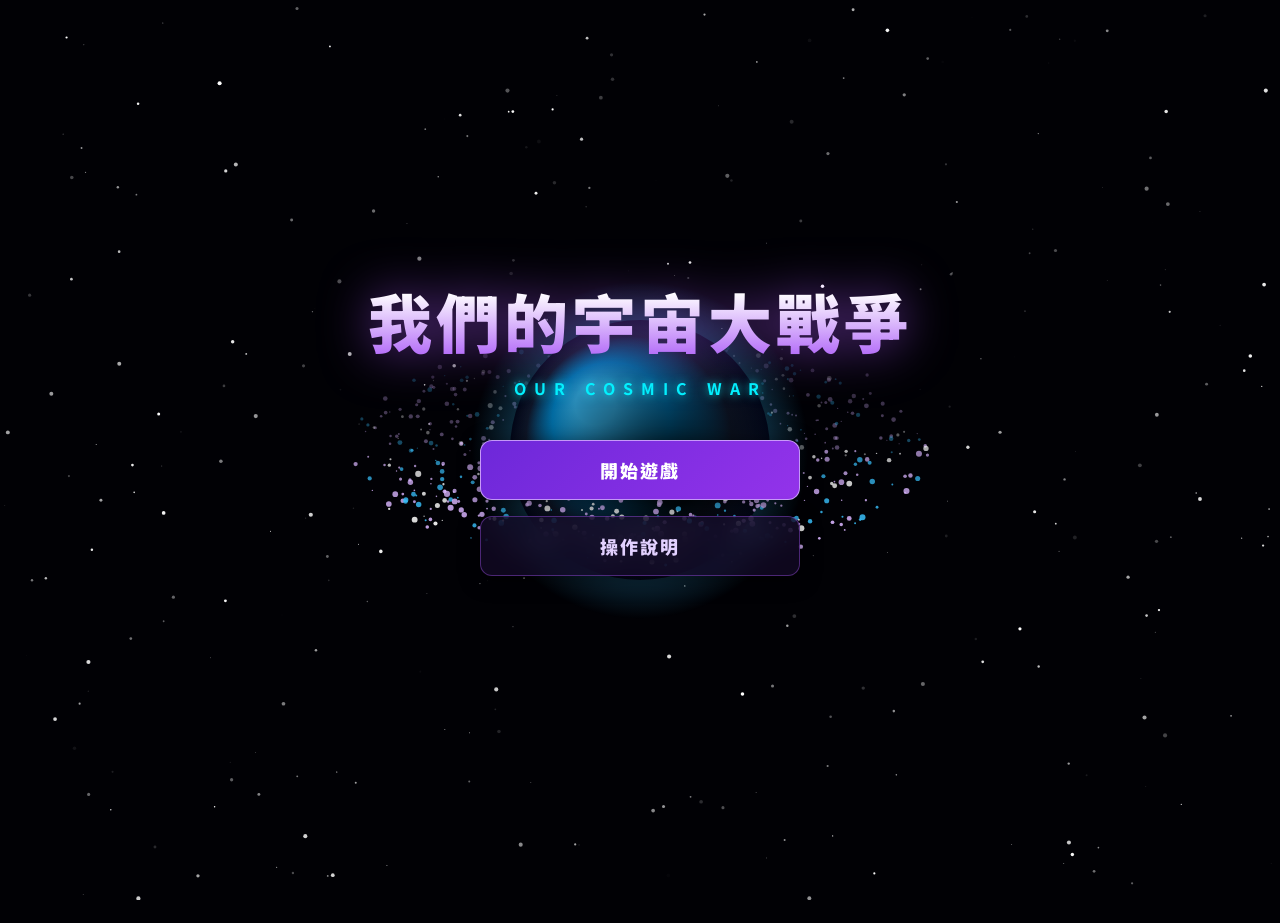
<file: index.html>
<!DOCTYPE html>
<html lang="zh-TW">
<head>
  <meta charset="UTF-8">
  <meta name="viewport" content="width=device-width, initial-scale=1.0">
  <title>我們的宇宙大戰爭 - Cosmic War</title>
  <link href="https://fonts.googleapis.com/css2?family=Orbitron:wght@700;900&family=Noto+Sans+TC:wght@500;700;900&display=swap" rel="stylesheet">
  <link rel="stylesheet" href="/static/css/style.css">
</head>
<body>

  <!-- 背景星空 -->
  <canvas id="starfield"></canvas>

  <!-- 質感浮動提示框 -->
  <div id="toast-notification">敬請期待</div>

  <!-- ==========================================
       VIEW 1: 主選單
       ========================================== -->
  <div class="view-container" id="home-view">
    
    <!-- 整合 3D 星球與粒子環遮蔽的 Canvas 舞台 -->
    <div class="epic-planet-stage">
      <canvas id="epic-planet-canvas"></canvas>
    </div>

    <div class="title-group">
      <div class="main-title-text">我們的宇宙大戰爭</div>
      <div class="sub-title-text">OUR COSMIC WAR</div>
    </div>

    <div class="menu-center-list">
      <div class="menu-btn primary" id="start-game-btn">
        <div class="menu-btn-text"><span class="zh">開始遊戲</span></div>
      </div>
      <div class="menu-btn" id="instructions-btn">
        <div class="menu-btn-text"><span class="zh">操作說明</span></div>
      </div>
    </div>
  </div>

  <!-- ==========================================
       VIEW 2: 宇宙星系地圖
       ========================================== -->
  <div class="view-container hidden" id="map-view">
    <div class="map-header">
      <button class="back-btn" id="back-to-home-btn">◄ 返回主選單</button>
      <h2 style="letter-spacing: 3px; font-size: 26px; text-shadow: 0 0 10px rgba(255,255,255,0.5);">選擇探索星球</h2>
    </div>

    <div class="planets-stage">
      <div class="planet-node p-1" id="planet-mushroom">
        <div class="planet-sphere"></div>
        <div class="planet-label">蘑菇星</div>
      </div>
      <div class="planet-node p-2" onclick="showToast('機械星航道尚未開啟，敬請期待！')">
        <div class="planet-sphere"></div>
        <div class="planet-label">機械星</div>
      </div>
      <div class="planet-node p-3" onclick="showToast('冰璃星區域正在建構中，敬請期待！')">
        <div class="planet-sphere"></div>
        <div class="planet-label">冰璃星</div>
      </div>
      <div class="planet-node p-4" onclick="showToast('幽穹星氣場異變中，敬請期待！')">
        <div class="planet-sphere"></div>
        <div class="planet-label">幽穹星</div>
      </div>
      <div class="planet-node p-5" onclick="showToast('魔界星防禦網未解除，敬請期待！')">
        <div class="planet-sphere"></div>
        <div class="planet-label">魔界星</div>
      </div>
    </div>
  </div>

  <!-- 蘑菇星關卡選單 Modal -->
  <div class="modal-overlay" id="stage-modal">
    <div class="modal-card">
      <div class="modal-title">🍄 蘑菇星 - 選擇關卡</div>
      <div class="stage-list">
        <div class="stage-item" onclick="location.href='main.html'">1-1 夢開始的起點</div>
        <div class="stage-item" onclick="location.href='1-2.html'">1-2 最真實的幻境</div>
        <div class="stage-item" onclick="location.href='1-3.html'">1-3 在虛空決一死戰！</div>
      </div>
      <button class="modal-close-btn" id="close-stage-modal">關閉</button>
    </div>
  </div>

  <!-- 操作說明 Modal -->
  <div class="modal-overlay" id="info-modal">
    <div class="modal-card">
      <div class="modal-title">🎮 操作說明</div>
      <div style="color: #ddd; line-height: 1.8; text-align: center; margin-bottom: 20px;">
        1. 使用滑鼠點擊選擇目標與行動策略。<br>
        2. 解答數學計算題目發動隊伍技能攻擊。<br>
        3. 擊潰所有敵方單位拯救破碎的宇宙星系！
      </div>
      <button class="modal-close-btn" id="close-info-modal">明白</button>
    </div>
  </div>

  <script>
    // 1. 背景星空動畫
    const canvas = document.getElementById('starfield');
    const ctx = canvas.getContext('2d');
    let stars = [];

    function resizeCanvas() {
      canvas.width = window.innerWidth;
      canvas.height = window.innerHeight;
      stars = [];
      for (let i = 0; i < 300; i++) {
        stars.push({
          x: Math.random() * canvas.width,
          y: Math.random() * canvas.height,
          radius: Math.random() * 1.8 + 0.3,
          alpha: Math.random(),
          speed: Math.random() * 0.015 + 0.003
        });
      }
    }

    function animateStars() {
      ctx.clearRect(0, 0, canvas.width, canvas.height);
      stars.forEach(star => {
        star.alpha += star.speed;
        if (star.alpha > 1 || star.alpha < 0) star.speed = -star.speed;
        ctx.beginPath();
        ctx.arc(star.x, star.y, star.radius, 0, Math.PI * 2);
        ctx.fillStyle = `rgba(255, 255, 255, ${Math.abs(star.alpha)})`;
        ctx.fill();
      });
      requestAnimationFrame(animateStars);
    }
    window.addEventListener('resize', resizeCanvas);
    resizeCanvas();
    animateStars();

    // 2. 3D 完美遮蔽星球與顆粒土星環系統
    const planetCanvas = document.getElementById('epic-planet-canvas');
    const pCtx = planetCanvas.getContext('2d');
    planetCanvas.width = 700;
    planetCanvas.height = 700;

    const planetRadius = 130;
    let particles = [];
    const numParticles = 600;

    for (let i = 0; i < numParticles; i++) {
      let radius = 150 + Math.random() * 140;
      particles.push({
        radius: radius,
        angle: Math.random() * Math.PI * 2,
        speed: 0.0025 + (1 - (radius - 150) / 140) * 0.0035,
        size: Math.random() * 2.2 + 0.6,
        yOffset: (Math.random() - 0.5) * 16,
        color: Math.random() > 0.4 ? 'rgba(216, 180, 254,' : (Math.random() > 0.5 ? 'rgba(56, 189, 248,' : 'rgba(255, 255, 255,')
      });
    }

    function renderEpicPlanet() {
      pCtx.clearRect(0, 0, planetCanvas.width, planetCanvas.height);

      const centerX = planetCanvas.width / 2;
      const centerY = planetCanvas.height / 2;
      const tiltX = 0.38;

      particles.forEach(p => {
        p.angle += p.speed;
        p.x3d = Math.cos(p.angle) * p.radius;
        p.z3d = Math.sin(p.angle) * p.radius;
        p.screenX = centerX + p.x3d;
        p.screenY = centerY + (p.z3d * tiltX) + p.yOffset;
      });

      // 後方粒子
      particles.filter(p => p.z3d < 0).forEach(p => {
        let depthFactor = (p.z3d + 290) / 580;
        let alpha = 0.1 + depthFactor * 0.6;
        let size = p.size * 0.9;

        pCtx.beginPath();
        pCtx.arc(p.screenX, p.screenY, size, 0, Math.PI * 2);
        pCtx.fillStyle = p.color + alpha + ')';
        pCtx.fill();
      });

      // 星球大氣層光暈
      let atmosGradient = pCtx.createRadialGradient(centerX, centerY, planetRadius * 0.8, centerX, centerY, planetRadius * 1.3);
      atmosGradient.addColorStop(0, 'rgba(56, 189, 248, 0.35)');
      atmosGradient.addColorStop(1, 'rgba(56, 189, 248, 0)');
      pCtx.beginPath();
      pCtx.arc(centerX, centerY, planetRadius * 1.3, 0, Math.PI * 2);
      pCtx.fillStyle = atmosGradient;
      pCtx.fill();

      // 星球核心本體
      let planetGradient = pCtx.createRadialGradient(centerX - 45, centerY - 45, 20, centerX, centerY, planetRadius);
      planetGradient.addColorStop(0, '#38bdf8');
      planetGradient.addColorStop(0.35, '#0284c7');
      planetGradient.addColorStop(0.75, '#0f172a');
      planetGradient.addColorStop(1, '#020617');

      pCtx.beginPath();
      pCtx.arc(centerX, centerY, planetRadius, 0, Math.PI * 2);
      pCtx.fillStyle = planetGradient;
      pCtx.fill();

      // 星球立體陰影
      let shadowGradient = pCtx.createRadialGradient(centerX + 35, centerY + 35, 20, centerX, centerY, planetRadius);
      shadowGradient.addColorStop(0, 'rgba(0, 0, 0, 0.85)');
      shadowGradient.addColorStop(1, 'rgba(0, 0, 0, 0)');
      pCtx.beginPath();
      pCtx.arc(centerX, centerY, planetRadius, 0, Math.PI * 2);
      pCtx.fillStyle = shadowGradient;
      pCtx.fill();

      // 前方粒子
      particles.filter(p => p.z3d >= 0).forEach(p => {
        let depthFactor = (p.z3d + 290) / 580;
        let alpha = 0.3 + depthFactor * 0.7;
        let size = p.size * 1.1;

        pCtx.beginPath();
        pCtx.arc(p.screenX, p.screenY, size, 0, Math.PI * 2);
        pCtx.fillStyle = p.color + alpha + ')';
        pCtx.fill();
      });

      requestAnimationFrame(renderEpicPlanet);
    }
    renderEpicPlanet();

    // 3. 視圖與彈窗切換邏輯
    const homeView = document.getElementById('home-view');
    const mapView = document.getElementById('map-view');
    document.getElementById('start-game-btn').addEventListener('click', () => {
      homeView.classList.add('hidden');
      mapView.classList.remove('hidden');
    });
    document.getElementById('back-to-home-btn').addEventListener('click', () => {
      mapView.classList.add('hidden');
      homeView.classList.remove('hidden');
    });

    const stageModal = document.getElementById('stage-modal');
    document.getElementById('planet-mushroom').addEventListener('click', () => stageModal.classList.add('active'));
    document.getElementById('close-stage-modal').addEventListener('click', () => stageModal.classList.remove('active'));

    const infoModal = document.getElementById('info-modal');
    document.getElementById('instructions-btn').addEventListener('click', () => infoModal.classList.add('active'));
    document.getElementById('close-info-modal').addEventListener('click', () => infoModal.classList.remove('active'));

    // 4. 自訂美觀的 Toast 提示框函式（取代原先醜醜的 alert）
    let toastTimer = null;
    function showToast(message) {
      const toast = document.getElementById('toast-notification');
      toast.textContent = message;
      toast.classList.add('show');

      clearTimeout(toastTimer);
      toastTimer = setTimeout(() => {
        toast.classList.remove('show');
      }, 2000);
    }
  </script>
</body>
</html>
</file>
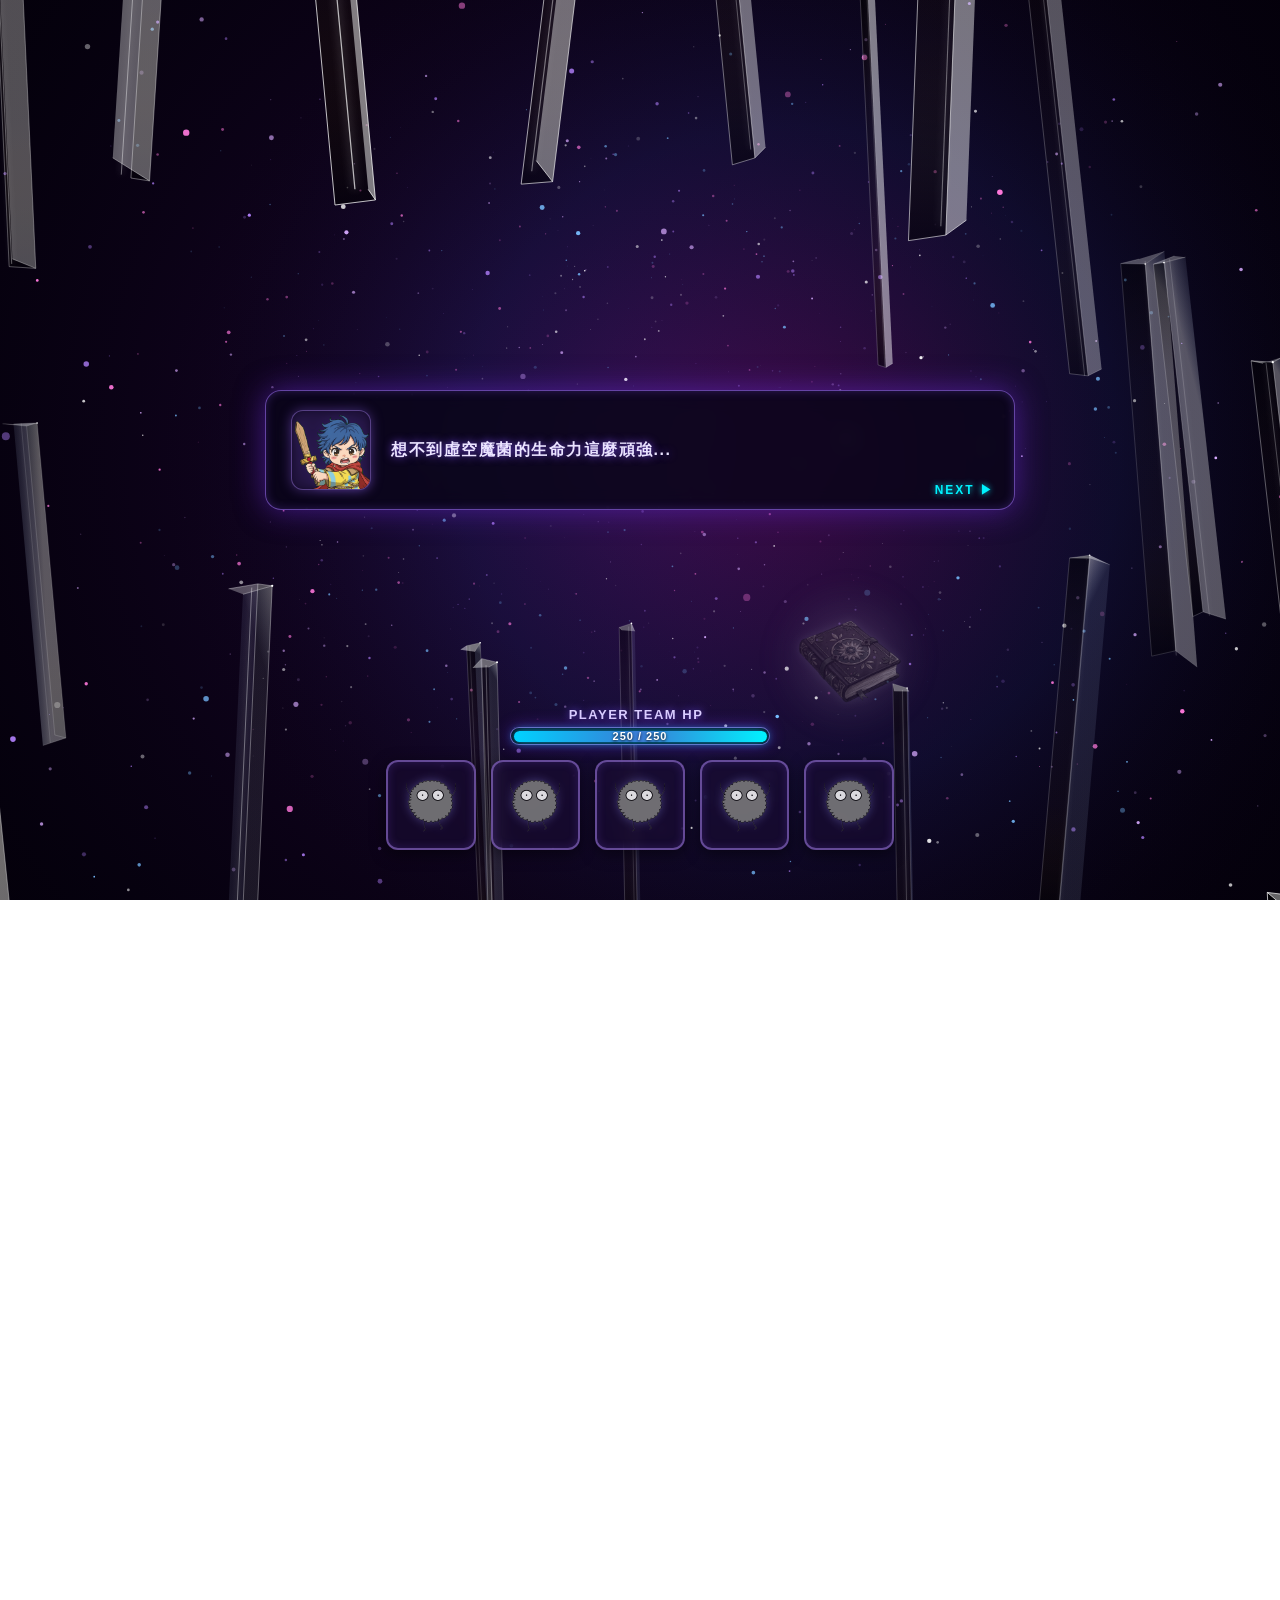
<file: 1-2.html>
<!DOCTYPE html>
<html lang="zh-TW">
<head>
  <meta charset="UTF-8">
  <meta name="viewport" content="width=device-width, initial-scale=1.0">
  <title>數學 RPG - 關卡 1-2</title>
  <link rel="stylesheet" href="/static/css/1-2.css">
  <style>
    /* ==========================================
       Boss 虛空凝視者專屬：全新邪惡煙霧繚繞特效 (.boss-evil-smoke-aura)
       ========================================== */
    .boss-evil-smoke-aura {
      animation: bossEvilFloat 3.5s ease-in-out infinite alternate !important;
      filter: drop-shadow(0 0 20px rgba(160, 0, 255, 0.9)) drop-shadow(0 0 40px rgba(90, 0, 180, 0.7)) !important;
    }

    /* 結合背景邪惡紫色煙霧與動態光暈擴散 */
    .boss-img-wrapper.boss-smoke-container {
      position: relative;
    }

    .boss-img-wrapper.boss-smoke-container::before {
      content: '';
      position: absolute;
      bottom: -15px;
      left: 50%;
      transform: translateX(-50%);
      width: 130%;
      height: 130%;
      background: radial-gradient(circle, rgba(140, 0, 255, 0.65) 0%, rgba(80, 0, 160, 0.35) 45%, transparent 75%);
      border-radius: 50%;
      z-index: -1;
      filter: blur(16px);
      animation: bossEvilSmokeRise 2.8s ease-in-out infinite alternate;
      pointer-events: none;
    }

    @keyframes bossEvilSmokeRise {
      0% { transform: translateX(-50%) translateY(5px) scale(0.9); opacity: 0.6; filter: blur(12px); }
      100% { transform: translateX(-50%) translateY(-20px) scale(1.3); opacity: 1; filter: blur(22px); }
    }

    @keyframes bossEvilFloat {
      0% { transform: translateY(0px); }
      100% { transform: translateY(-25px); }
    }

    /* 長按說明訊息框的彈窗遮罩樣式 */
    #boss-info-modal {
      position: fixed;
      top: 0;
      left: 0;
      width: 100%;
      height: 100%;
      background: rgba(3, 0, 10, 0.8);
      backdrop-filter: blur(5px);
      display: flex;
      align-items: center;
      justify-content: center;
      z-index: 500;
      opacity: 0;
      pointer-events: none;
      transition: opacity 0.25s ease;
    }

    #boss-info-modal.active {
      opacity: 1;
      pointer-events: auto;
    }

    .boss-info-panel {
      background: rgba(20, 8, 45, 0.95);
      border: 2px solid rgba(180, 50, 255, 0.8);
      border-radius: 16px;
      padding: 30px 40px;
      width: 450px;
      max-width: 85vw;
      text-align: center;
      box-shadow: 0 0 35px rgba(150, 0, 255, 0.6);
    }

    .boss-info-title {
      color: #ff33cc;
      font-size: 18px;
      font-weight: 700;
      letter-spacing: 2px;
      margin-bottom: 15px;
      text-shadow: 0 0 10px rgba(255, 50, 200, 0.8);
    }

    .boss-info-desc {
      color: #eae3ff;
      font-size: 15px;
      line-height: 1.6;
      letter-spacing: 1px;
      margin-bottom: 25px;
      text-shadow: 0 0 6px rgba(130, 80, 255, 0.8);
    }

    .boss-info-close-btn {
      background: linear-gradient(135deg, #7b2cbf, #9d4edd);
      border: 1px solid rgba(210, 160, 255, 0.8);
      border-radius: 8px;
      padding: 8px 25px;
      color: #ffffff;
      font-size: 14px;
      font-weight: 700;
      cursor: pointer;
      box-shadow: 0 4px 12px rgba(120, 50, 255, 0.5);
      transition: all 0.2s ease;
    }

    .boss-info-close-btn:hover {
      background: linear-gradient(135deg, #9d4edd, #c77dff);
      box-shadow: 0 0 15px rgba(180, 100, 255, 0.8);
    }

    /* 封印提示特效文字 */
    .sealed-popup {
      position: fixed;
      top: 40%;
      left: 50%;
      transform: translate(-50%, -50%);
      color: #ff3344;
      font-size: 26px;
      font-weight: 900;
      text-shadow: 0 0 12px rgba(255, 0, 0, 0.9);
      pointer-events: none;
      z-index: 250;
      animation: sealedFloat 1.2s ease-out forwards;
    }

    @keyframes sealedFloat {
      0% { transform: translate(-50%, 0) scale(0.8); opacity: 1; }
      100% { transform: translate(-50%, -60px) scale(1.1); opacity: 0; }
    }
  </style>
</head>
<body>
  <!-- 全螢幕護盾圖片層 -->
  <img id="shield-image-layer" src="/static/image/shield.png" alt="護盾特效">

  <!-- 嵌入動態背景 -->
  <iframe id="bg-frame" src="background.html"></iframe>

  <!-- 遊戲主畫面 -->
  <div class="game-container" id="gameContainer">
    
    <!-- 怪物區 -->
    <div class="monsters-arena" id="monstersArena">
      
      <!-- 第一關容器：單隻虛空魔菌 (生命 1000, CD 3, 攻擊 50) -->
      <div class="stage-1-container" id="stage1Container">
        <div class="monster-unit stage-1-unit" data-index="0" data-hp="1000" data-cd="3" data-maxcd="3" data-atk="50" id="monsterUnit0">
          <div class="monster-name" style="color: #ff33cc;">虛空魔菌</div>
          <div class="hp-bar-container">
            <div class="hp-bar-fill" id="monsterHp0" style="width: 100%; background: linear-gradient(90deg, #b5179e, #f72585);"></div>
          </div>
          <div class="monster-img-wrapper">
            <div class="monster-cd" id="monsterCd0">CD: 3</div>
            <img src="/static/enemies/虛空魔菌.png" alt="虛空魔菌" class="monster-img boss-aura">
          </div>
        </div>
      </div>

      <!-- 第二關容器：兩隻虛空魔菌 (左: CD 4, 血 1000, 攻 50 / 右: CD 3, 血 1000, 攻 50) -->
      <div class="stage-2-container" id="stage2Container" style="display: none; justify-content: space-around;">
        <div class="monster-unit stage-2-unit" data-index="1" data-hp="1000" data-cd="4" data-maxcd="4" data-atk="50" id="monsterUnit1">
          <div class="monster-name" style="color: #ff33cc;">虛空魔菌</div>
          <div class="hp-bar-container">
            <div class="hp-bar-fill" id="monsterHp1" style="width: 100%; background: linear-gradient(90deg, #b5179e, #f72585);"></div>
          </div>
          <div class="boss-img-wrapper" style="width: 220px; height: 220px;">
            <div class="monster-cd" id="monsterCd1">CD: 4</div>
            <img src="/static/enemies/虛空魔菌.png" alt="虛空魔菌" class="monster-img boss-aura" style="width: 350px; height: 350px;">
          </div>
        </div>

        <div class="monster-unit stage-2-unit" data-index="2" data-hp="1000" data-cd="3" data-maxcd="3" data-atk="50" id="monsterUnit2">
          <div class="monster-name" style="color: #ff33cc;">虛空魔菌</div>
          <div class="hp-bar-container">
            <div class="hp-bar-fill" id="monsterHp2" style="width: 100%; background: linear-gradient(90deg, #b5179e, #f72585);"></div>
          </div>
          <div class="boss-img-wrapper" style="width: 220px; height: 220px;">
            <div class="monster-cd" id="monsterCd2">CD: 3</div>
            <img src="/static/enemies/虛空魔菌.png" alt="虛空魔菌" class="monster-img boss-aura" style="width: 350px; height: 350px;">
          </div>
        </div>
      </div>

      <!-- 第三關容器：虛空凝視者 (生命 3000, CD 4, 攻擊 80) -->
      <div class="stage-3-container" id="stage3Container" style="display: none; justify-content: center;">
        <div class="monster-unit stage-3-unit" data-index="3" data-hp="3000" data-cd="4" data-maxcd="4" data-atk="80" id="monsterUnit3">
          <div class="monster-name" style="color: #00ffff; font-size: 18px;">虛空凝視者</div>
          <div class="hp-bar-container">
            <div class="hp-bar-fill" id="monsterHp3" style="width: 100%; background: linear-gradient(90deg, #00f2fe, #4facfe);"></div>
          </div>
          <div class="boss-img-wrapper boss-smoke-container" id="bossImgWrapper" style="width: 320px; height: 320px;">
            <div class="monster-cd" id="monsterCd3">CD: 4</div>
            <img src="/static/enemies/虛空凝視者.png" alt="虛空凝視者" class="monster-img boss-evil-smoke-aura" style="width: 500px; height: 500px;">
          </div>
        </div>
      </div>

    </div>

    <!-- 玩家區 -->
    <div class="player-section">
      <div class="player-hp-wrapper">
        <div class="player-hp-label">PLAYER TEAM HP <span id="shieldLabel" style="color:#00ffff; font-size:11px; margin-left:8px;"></span></div>
        <div class="player-hp-container">
          <div class="player-hp-fill" id="playerHpFill" style="width: 100%;"></div>
          <div class="player-hp-text" id="playerHpText">250 / 250</div>
        </div>
      </div>

      <div class="player-slots" id="playerSlots">
        <div class="player-slot"><img src="/static/image/dust.png" alt="隊員"></div>
        <div class="player-slot"><img src="/static/image/dust.png" alt="隊員"></div>
        <div class="player-slot"><img src="/static/image/dust.png" alt="隊員"></div>
        <div class="player-slot"><img src="/static/image/dust.png" alt="隊員"></div>
        
        <div class="player-slot">
          <img src="/static/image/dust.png" alt="隊員">
          <div class="skill-book-container disabled" id="skillBookBtn">
            <div class="magic-smoke"></div>
            <div class="magic-smoke"></div>
            <div class="magic-smoke"></div>
            <img src="/static/image/book.png" alt="技能書" class="skill-book-btn">
          </div>
        </div>
      </div>
    </div>

  </div>

  <!-- Boss 資訊說明彈窗層 (長按觸發) -->
  <div id="boss-info-modal">
    <div class="boss-info-panel">
      <div class="boss-info-title">虛空凝視者</div>
      <div class="boss-info-desc">擁有邪惡魔眼的怪物，會封印玩家所有數值≤10的行動</div>
      <button class="boss-info-close-btn" id="bossInfoCloseBtn">知道了</button>
    </div>
  </div>

  <!-- 行動選單彈窗層 -->
  <div id="action-modal-overlay">
    <div class="action-menu-panel" id="actionMenuPanel">
      <div class="action-card" id="attackActionCard">
        <div class="action-sticker">⚔️</div>
        <div class="action-label">攻擊</div>
      </div>
      <div class="action-card" id="defendActionCard">
        <div class="action-sticker">🛡️</div>
        <div class="action-label">防禦</div>
      </div>
      <div class="action-card" id="healActionCard">
        <div class="action-sticker">💖</div>
        <div class="action-label">回復</div>
      </div>
    </div>
  </div>

  <!-- 數學題目彈窗層 -->
  <div id="math-modal-overlay">
    <div class="math-modal-panel">
      <div class="math-instruction" id="mathInstructionText">選擇的選項數值，將成為你的攻擊力</div>
      <div class="math-options-grid" id="mathOptionsGrid"></div>
      <button class="math-confirm-btn" id="mathConfirmBtn">確認</button>
    </div>
  </div>

  <!-- 劇情橫幅對話框 -->
  <div id="story-banner">
    <img src="/static/image/role.png" alt="角色" class="story-role-img">
    <div class="story-text" id="storyText">想不到虛空魔菌的生命力這麼頑強...</div>
    <div class="story-next-hint">NEXT ▶</div>
  </div>

  <!-- BATTLE 過場動畫層 -->
  <div id="battle-intro-overlay">
    <div class="battle-intro-text" id="battleIntroText">BATTLE 01/03</div>
  </div>

  <!-- RPG 載入動畫層 -->
  <div id="loading-overlay">
    <div class="loading-title">LOADING WORLD...</div>
    <div class="loading-bar-container">
      <div class="loading-bar-fill" id="loadingBarFill"></div>
    </div>
    <div class="loading-percentage" id="loadingPercentage">0%</div>
  </div>

  <!-- 全螢幕護盾圖片層 -->
  <img id="shield-image-layer" src="/static/image/shield.png" alt="護盾特效">

  <!-- 嵌入動態背景 -->
  <iframe id="bg-frame" src="background.html"></iframe>

  <!-- 遊戲主畫面 (其餘內容保持不變) -->
  <div class="game-container" id="gameContainer">
    <!-- ... (略，維持原本的 monsters-arena 與 player-section 等內容) ... -->
  </div>

  <script>
    const skillBookBtn = document.getElementById('skillBookBtn');
    const modalOverlay = document.getElementById('action-modal-overlay');
    const attackActionCard = document.getElementById('attackActionCard');
    const defendActionCard = document.getElementById('defendActionCard');
    const healActionCard = document.getElementById('healActionCard');
    
    const mathModalOverlay = document.getElementById('math-modal-overlay');
    const mathInstructionText = document.getElementById('mathInstructionText');
    const mathOptionsGrid = document.getElementById('mathOptionsGrid');
    const mathConfirmBtn = document.getElementById('mathConfirmBtn');
    const monsterUnits = document.querySelectorAll('.monster-unit');
    const playerSlots = document.getElementById('playerSlots');
    const gameContainer = document.getElementById('gameContainer');
    const shieldImageLayer = document.getElementById('shield-image-layer');
    const shieldLabel = document.getElementById('shieldLabel');

    const storyBanner = document.getElementById('story-banner');
    const storyText = document.getElementById('storyText');
    const battleIntroOverlay = document.getElementById('battle-intro-overlay');
    const battleIntroText = document.getElementById('battleIntroText');

    // Boss 長按彈窗相關變數
    const bossImgWrapper = document.getElementById('bossImgWrapper');
    const bossInfoModal = document.getElementById('boss-info-modal');
    const bossInfoCloseBtn = document.getElementById('bossInfoCloseBtn');
    // ==========================================
    // 載入進度模擬與 iframe 實際載入監聽
    // ==========================================
    const loadingOverlay = document.getElementById('loading-overlay');
    const loadingBarFill = document.getElementById('loadingBarFill');
    const loadingPercentage = document.getElementById('loadingPercentage');
    const bgFrame = document.getElementById('bg-frame');

    let loadProgress = 0;
    let isBgLoaded = false;

    // 模擬平滑進度條 (讓玩家有視覺回饋)
    const progressInterval = setInterval(() => {
      if (loadProgress < 90) {
        loadProgress += Math.floor(Math.random() * 5) + 2;
        if (loadProgress > 90) loadProgress = 90;
        updateLoadingUI(loadProgress);
      }
    }, 50);

    function updateLoadingUI(percent) {
      loadingBarFill.style.width = `${percent}%`;
      loadingPercentage.textContent = `${percent}%`;
    }

    // 當 iframe (background.html) 真正載入完成時觸發
    bgFrame.addEventListener('load', () => {
      isBgLoaded = true;
      finishLoading();
    });

    // 預防萬一 iframe 載入太快或觸發失敗，設定最長等待時間 3 秒強制進入
    setTimeout(() => {
      if (!isBgLoaded) {
        finishLoading();
      }
    }, 3000);

    function finishLoading() {
      clearInterval(progressInterval);
      updateLoadingUI(100);
      setTimeout(() => {
        loadingOverlay.classList.add('fade-out');
      }, 300);
    }

    let pressTimer = null;

    let selectedValue = null;
    let targetedMonsterIndex = null;
    let isAttacking = false;
    let currentActionType = 'attack';

    let playerHp = 250;
    const maxPlayerHp = 250;
    let currentShield = 0;

    let storyStage = 0;
    const storyDialogues = [
      "想不到虛空魔菌的生命力這麼頑強...",
      "這次一定要確實消滅他！"
    ];

    const stage2Dialogues = [
      "難道說...他還有同夥？"
    ];

    const finalStageDialogues = [
      "相傳蘑菇星住著一頭獨眼怪物，沒有相關記載",
      "至今遇見他的人無一倖免於難",
      "由你來消滅他，拜託了！挑戰者"
    ];

    function initStory() {
      storyBanner.classList.add('active');
    }
    window.addEventListener('DOMContentLoaded', initStory);

    // ==========================================
    // Boss 長按顯示/隱藏機制
    // ==========================================
    function startBossPressTimer(e) {
      if (storyStage !== 15) return;
      pressTimer = setTimeout(() => {
        bossInfoModal.classList.add('active');
      }, 600);
    }

    function clearBossPressTimer() {
      if (pressTimer) {
        clearTimeout(pressTimer);
        pressTimer = null;
      }
    }

    if (bossImgWrapper) {
      bossImgWrapper.addEventListener('mousedown', startBossPressTimer);
      bossImgWrapper.addEventListener('mouseup', clearBossPressTimer);
      bossImgWrapper.addEventListener('mouseleave', clearBossPressTimer);

      bossImgWrapper.addEventListener('touchstart', startBossPressTimer);
      bossImgWrapper.addEventListener('touchend', clearBossPressTimer);
    }

    bossInfoCloseBtn.addEventListener('click', (e) => {
      e.stopPropagation();
      bossInfoModal.classList.remove('active');
    });

    bossInfoModal.addEventListener('click', (e) => {
      if (e.target === bossInfoModal) {
        bossInfoModal.classList.remove('active');
      }
    });

    // 嚴格控制點擊推進劇情（加入防連點與過場動畫鎖定）
    let isTransitioning = false;

    function handleStoryAdvance(e) {
      // 若過場動畫正在播放、或任何彈窗開啟中、或正在轉場，直接忽略點擊
      if (isTransitioning || battleIntroOverlay.style.display === 'flex' || mathModalOverlay.classList.contains('active') || modalOverlay.classList.contains('active') || bossInfoModal.classList.contains('active')) return;

      if (storyStage === 999) {
        window.location.href = 'index.html';
        return;
      }

      if (storyStage === 20) {
        window.location.href = 'index.html';
        return;
      }

      if (storyStage === 0) {
        storyStage++;
        storyText.textContent = storyDialogues[storyStage];
      } else if (storyStage === 1) {
        isTransitioning = true; // 鎖定點擊
        storyBanner.classList.remove('active');
        playBattleIntroAnimation("BATTLE 01/03", 1);
      } else if (storyStage === 2) {
        storyBanner.classList.remove('active');
        skillBookBtn.classList.remove('disabled');
        storyStage = 3; 
      } else if (storyStage === 5) {
        isTransitioning = true; // 鎖定點擊
        storyBanner.classList.remove('active');
        playBattleIntroAnimation("BATTLE 02/03", 2);
      } else if (storyStage === 7) {
        storyBanner.classList.remove('active');
        skillBookBtn.classList.remove('disabled');
        storyStage = 8;
      } else if (storyStage >= 10 && storyStage <= 11) {
        storyStage++;
        storyText.textContent = finalStageDialogues[storyStage - 10];
      } else if (storyStage === 12) {
        isTransitioning = true; // 鎖定點擊
        storyBanner.classList.remove('active');
        playBattleIntroAnimation("BATTLE 03/03", 3);
      }
    }

    window.addEventListener('click', handleStoryAdvance);
    window.addEventListener('keydown', (e) => {
      if (e.code === 'Space') {
        e.preventDefault();
        handleStoryAdvance(e);
      }
    });

    function playBattleIntroAnimation(text, stageNum) {
      battleIntroText.textContent = text;
      battleIntroOverlay.style.display = 'flex';

      setTimeout(() => {
        battleIntroOverlay.style.display = 'none';

        if (stageNum === 1) {
          document.getElementById('monsterUnit0').classList.add('visible');

          setTimeout(() => {
            storyText.textContent = "點擊右下角的魔法書，它將賦予你力量！";
            storyBanner.classList.add('active');
            storyStage = 2;
            isTransitioning = false; // 解除鎖定
          }, 1000);
        } else if (stageNum === 2) {
          document.getElementById('stage1Container').style.display = 'none';
          document.getElementById('stage2Container').style.display = 'flex';

          setTimeout(() => {
            document.getElementById('monsterUnit1').classList.add('visible');
            document.getElementById('monsterUnit2').classList.add('visible');
            skillBookBtn.classList.remove('disabled');
            storyStage = 8;
            isTransitioning = false; // 解除鎖定
          }, 400);
        } else if (stageNum === 3) {
          document.getElementById('stage2Container').style.display = 'none';
          document.getElementById('stage3Container').style.display = 'flex';

          setTimeout(() => {
            document.getElementById('monsterUnit3').classList.add('visible');
            skillBookBtn.classList.remove('disabled');
            storyStage = 15;
            isTransitioning = false; // 解除鎖定
          }, 400);
        }

      }, 2000);
    }

    // ==========================================
    // 自動隨機生成數學題目的核心函式 (加、減、乘，無除法)
    // ==========================================
    function getRandomInt(min, max) {
      return Math.floor(Math.random() * (max - min + 1)) + min;
    }

    function formatNum(num) {
      return num < 0 ? `(${num})` : `${num}`;
    }

    function generateAdditionSubtractionProblem(targetValue) {
      let n1 = getRandomInt(-20, 20);
      let n2 = getRandomInt(-20, 20);
      let n3 = getRandomInt(-20, 20);
      let n4 = getRandomInt(-20, 20);

      let ops = ['+', '-'];
      let op1 = ops[Math.floor(Math.random() * ops.length)];
      let op2 = ops[Math.floor(Math.random() * ops.length)];
      let op3 = ops[Math.floor(Math.random() * ops.length)];

      let qStr = `${formatNum(n1)} ${op1} ${formatNum(n2)} ${op2} ${formatNum(n3)} ${op3} ${formatNum(n4)}`;
      
      let val1 = op1 === '+' ? (n1 + n2) : (n1 - n2);
      let val2 = op2 === '+' ? (val1 + n3) : (val1 - n3);
      let finalVal = op3 === '+' ? (val2 + n4) : (val2 - n4);

      if (finalVal === targetValue) {
        return qStr;
      } else {
        let diff = targetValue - finalVal;
        let adjustedN4 = op3 === '+' ? (n4 + diff) : (n4 - diff);
        
        if (adjustedN4 >= -20 && adjustedN4 <= 20) {
          return `${formatNum(n1)} ${op1} ${formatNum(n2)} ${op2} ${formatNum(n3)} ${op3} ${formatNum(adjustedN4)}`;
        } else {
          return generateAdditionSubtractionProblem(targetValue);
        }
      }
    }

    function generateMixedArithmeticProblem(targetValue) {
      let allOps = ['+', '-', '*'];
      
      for (let attempt = 0; attempt < 500; attempt++) {
        let nums = [
          getRandomInt(-20, 20),
          getRandomInt(-20, 20),
          getRandomInt(-20, 20),
          getRandomInt(-20, 20)
        ];

        let ops = [
          allOps[Math.floor(Math.random() * allOps.length)],
          allOps[Math.floor(Math.random() * allOps.length)],
          allOps[Math.floor(Math.random() * allOps.length)]
        ];

        let values = [...nums];
        let operators = [...ops];

        for (let i = 0; i < operators.length; ) {
          if (operators[i] === '*') {
            let res = values[i] * values[i + 1];
            values.splice(i, 2, res);
            operators.splice(i, 1);
          } else {
            i++;
          }
        }

        while (operators.length > 0) {
          let res = operators[0] === '+' ? (values[0] + values[1]) : (values[0] - values[1]);
          values.splice(0, 2, res);
          operators.splice(0, 1);
        }

        if (values[0] === targetValue) {
          let displayOps = ops.map(op => op === '*' ? '×' : op);
          return `${formatNum(nums[0])} ${displayOps[0]} ${formatNum(nums[1])} ${displayOps[1]} ${formatNum(nums[2])} ${displayOps[2]} ${formatNum(nums[3])}`;
        }
      }

      return generateAdditionSubtractionProblem(targetValue);
    }

    function generateMathProblem(targetValue) {
      return Math.random() < 0.5 
        ? generateMixedArithmeticProblem(targetValue)
        : generateAdditionSubtractionProblem(targetValue);
    }

    function generateDynamicQuestions() {
      let targets = [
        getRandomInt(1, 10),
        getRandomInt(1, 10),
        getRandomInt(20, 40),
        getRandomInt(20, 40)
      ];

      targets.sort(() => 0.5 - Math.random());

      let questionsList = [];
      targets.forEach(val => {
        let q = generateMathProblem(val);
        questionsList.push({
          question: q,
          value: val
        });
      });

      return questionsList;
    }

    skillBookBtn.addEventListener('click', (e) => {
      e.stopPropagation();
      if (skillBookBtn.classList.contains('disabled') || isAttacking) return;

      if (playerHp >= maxPlayerHp) {
        healActionCard.classList.add('disabled');
      } else {
        healActionCard.classList.remove('disabled');
      }

      modalOverlay.classList.add('active');
    });

    modalOverlay.addEventListener('click', (e) => {
      if (e.target === modalOverlay) {
        modalOverlay.classList.remove('active');
      }
    });

    attackActionCard.addEventListener('click', (e) => {
      e.stopPropagation();
      currentActionType = 'attack';
      modalOverlay.classList.remove('active');
      openMathQuizModal('選擇的選項數值，將成為你的攻擊力');
    });

    defendActionCard.addEventListener('click', (e) => {
      e.stopPropagation();
      currentActionType = 'defend';
      modalOverlay.classList.remove('active');
      openMathQuizModal('選擇的選項數值，將成為你的護盾');
    });

    healActionCard.addEventListener('click', (e) => {
      e.stopPropagation();
      if (playerHp >= maxPlayerHp) return;
      currentActionType = 'heal';
      modalOverlay.classList.remove('active');
      openMathQuizModal('選擇的選項數值，將回復你的血量');
    });

    function openMathQuizModal(instructionText) {
      selectedValue = null;
      mathInstructionText.textContent = instructionText;
      mathConfirmBtn.style.display = 'none';
      mathOptionsGrid.innerHTML = '';

      let chosenQuestions = generateDynamicQuestions();

      chosenQuestions.forEach((item) => {
        const card = document.createElement('div');
        card.className = 'math-option-card';
        card.dataset.value = item.value;
        card.dataset.fullText = `${item.question} = ${item.value}`;
        card.textContent = item.question;

        card.addEventListener('click', (e) => {
          e.stopPropagation();
          const allCards = mathOptionsGrid.querySelectorAll('.math-option-card');
          allCards.forEach(c => {
            c.textContent = c.dataset.fullText;
            c.style.pointerEvents = 'none';
            c.style.borderColor = 'rgba(160, 110, 255, 0.4)';
          });

          card.style.borderColor = '#00f2fe';
          card.style.background = 'rgba(40, 25, 80, 0.95)';

          selectedValue = parseInt(card.dataset.value);
          mathConfirmBtn.style.display = 'block';
        });

        mathOptionsGrid.appendChild(card);
      });

      mathModalOverlay.classList.add('active');
    }

    // ==========================================
    // 確認按鈕與 Boss 封印能力判定 (數值 <= 10 封印)
    // ==========================================
    mathConfirmBtn.addEventListener('click', (e) => {
      e.stopPropagation();
      mathModalOverlay.classList.remove('active');

      if (storyStage === 15 && selectedValue <= 10) {
        const sealedPopup = document.createElement('div');
        sealedPopup.className = 'sealed-popup';
        sealedPopup.textContent = '⚠️ 數值 ≤ 10，遭到虛空凝視者封印！';
        document.body.appendChild(sealedPopup);
        setTimeout(() => sealedPopup.remove(), 1200);

        processMonsterTurnAfterAction();
        return;
      }

      if (currentActionType === 'attack') {
        executePlayerAttack(selectedValue);
      } else if (currentActionType === 'defend') {
        currentShield = Math.min(maxPlayerHp, currentShield + selectedValue);
        updateShieldDisplay();
        processMonsterTurnAfterAction();
      } else if (currentActionType === 'heal') {
        playerHp = Math.min(maxPlayerHp, playerHp + selectedValue);
        updatePlayerHpDisplay();

        const healPopup = document.createElement('div');
        healPopup.className = 'heal-popup';
        healPopup.textContent = `+${selectedValue}`;
        document.body.appendChild(healPopup);
        setTimeout(() => healPopup.remove(), 1000);

        processMonsterTurnAfterAction();
      }
    });

    const monsterUnitsArr = document.querySelectorAll('.monster-unit');
    monsterUnitsArr.forEach(unit => {
      unit.addEventListener('click', (e) => {
        e.stopPropagation();
        if (storyStage !== 3 && storyStage !== 8 && storyStage !== 15) return;
        const index = parseInt(unit.dataset.index);
        const hp = parseInt(unit.dataset.hp);
        if (hp <= 0) return;

        monsterUnitsArr.forEach(u => {
          const reticle = u.querySelector('.target-reticle');
          if (reticle) reticle.remove();
        });

        if (targetedMonsterIndex === index) {
          targetedMonsterIndex = null;
        } else {
          targetedMonsterIndex = index;
          const reticle = document.createElement('img');
          reticle.src = '/static/image/target.png';
          reticle.className = 'target-reticle';
          unit.appendChild(reticle);
        }
      });
    });

    function executePlayerAttack(attackValue) {
      isAttacking = true;
      skillBookBtn.classList.add('disabled');

      const slots = playerSlots.querySelectorAll('.player-slot');
      let currentSlotIndex = 0;

      function triggerNextSlotAttack() {
        const currentActiveUnits = storyStage === 3 
          ? Array.from(document.querySelectorAll('.stage-1-unit'))
          : (storyStage === 8 ? Array.from(document.querySelectorAll('.stage-2-unit')) : Array.from(document.querySelectorAll('.stage-3-unit')));

        const activeMonsters = currentActiveUnits.filter(u => parseInt(u.dataset.hp) > 0);

        if (currentSlotIndex >= slots.length || activeMonsters.length === 0) {
          document.querySelectorAll('.monster-unit').forEach(unit => {
            if (parseInt(unit.dataset.hp) <= 0 && !unit.classList.contains('disintegrating')) {
              unit.classList.add('disintegrating');
              unit.style.pointerEvents = 'none';
              const reticle = unit.querySelector('.target-reticle');
              if (reticle) reticle.remove();
            }
          });

          setTimeout(() => {
            checkStageClear();
          }, 800);
          return;
        }

        const slot = slots[currentSlotIndex];
        const slotRect = slot.getBoundingClientRect();

        let targetUnit;
        if (targetedMonsterIndex !== null) {
          targetUnit = document.querySelector(`.monster-unit[data-index="${targetedMonsterIndex}"]`);
          if (!targetUnit || parseInt(targetUnit.dataset.hp) <= 0) {
            if (targetUnit) {
              const reticle = targetUnit.querySelector('.target-reticle');
              if (reticle) reticle.remove();
            }
            targetedMonsterIndex = null;
            targetUnit = activeMonsters[Math.floor(Math.random() * activeMonsters.length)];
          }
        } else {
          targetUnit = activeMonsters[Math.floor(Math.random() * activeMonsters.length)];
        }

        const targetImg = targetUnit.querySelector('.monster-img');
        const targetRect = targetImg.getBoundingClientRect();

        const projectile = document.createElement('div');
        projectile.className = 'attack-projectile';
        projectile.style.left = `${slotRect.left + slotRect.width / 2 - 8}px`;
        projectile.style.top = `${slotRect.top + slotRect.height / 2 - 8}px`;
        document.body.appendChild(projectile);

        setTimeout(() => {
          projectile.style.left = `${targetRect.left + targetRect.width / 2 - 8}px`;
          projectile.style.top = `${targetRect.top + targetRect.height / 2 - 8}px`;
        }, 20);

        setTimeout(() => {
          projectile.remove();

          const damagePopup = document.createElement('div');
          damagePopup.className = 'damage-popup';
          damagePopup.textContent = `-${attackValue}`;
          
          const wrapper = targetUnit.querySelector('.monster-img-wrapper') || targetUnit.querySelector('.boss-img-wrapper');
          wrapper.appendChild(damagePopup);
          setTimeout(() => damagePopup.remove(), 800);

          let currentHp = parseInt(targetUnit.dataset.hp);
          currentHp = Math.max(0, currentHp - attackValue);
          targetUnit.dataset.hp = currentHp;

          let maxHp = 1000;
          if (targetUnit.dataset.index === "3") maxHp = 3000;

          const hpPercent = (currentHp / maxHp) * 100;
          const monsterIndex = targetUnit.dataset.index;
          document.getElementById(`monsterHp${monsterIndex}`).style.width = `${hpPercent}%`;

          currentSlotIndex++;
          setTimeout(triggerNextSlotAttack, 50);

        }, 200);
      }

      triggerNextSlotAttack();
    }

    function checkStageClear() {
      if (storyStage === 3) {
        const stage1Alive = Array.from(document.querySelectorAll('.stage-1-unit')).some(u => parseInt(u.dataset.hp) > 0);
        if (!stage1Alive) {
          storyText.textContent = stage2Dialogues[0];
          storyBanner.classList.add('active');
          storyStage = 5; 
          isAttacking = false;
          return;
        }
      } else if (storyStage === 8) {
        const stage2Alive = Array.from(document.querySelectorAll('.stage-2-unit')).some(u => parseInt(u.dataset.hp) > 0);
        if (!stage2Alive) {
          storyText.textContent = finalStageDialogues[0];
          storyBanner.classList.add('active');
          storyStage = 10; 
          isAttacking = false;
          return;
        }
      } else if (storyStage === 15) {
        const stage3Alive = Array.from(document.querySelectorAll('.stage-3-unit')).some(u => parseInt(u.dataset.hp) > 0);
        if (!stage3Alive) {
          storyText.textContent = "太驚人了！你成功擊敗了遠古頭目，解鎖了通往其他星系的航道！";
          storyBanner.classList.add('active');
          storyStage = 20;
          isAttacking = false;
          return;
        }
      }

      processMonsterTurnAfterAction();
    }

    function processMonsterTurnAfterAction() {
      const currentActiveUnits = storyStage === 3 
        ? Array.from(document.querySelectorAll('.stage-1-unit'))
        : (storyStage === 8 ? Array.from(document.querySelectorAll('.stage-2-unit')) : Array.from(document.querySelectorAll('.stage-3-unit')));

      const activeMonsters = currentActiveUnits.filter(u => parseInt(u.dataset.hp) > 0);
      if (activeMonsters.length === 0) {
        isAttacking = false;
        skillBookBtn.classList.remove('disabled');
        return;
      }

      let attackingMonsters = [];

      currentActiveUnits.forEach(unit => {
        let hp = parseInt(unit.dataset.hp);
        if (hp <= 0) return;

        let cd = parseInt(unit.dataset.cd) - 1;
        if (cd <= 0) {
          cd = parseInt(unit.dataset.maxcd);
          attackingMonsters.push(unit);
        }

        unit.dataset.cd = cd;
        document.getElementById(`monsterCd${unit.dataset.index}`).textContent = `CD: ${cd}`;
      });

      if (attackingMonsters.length === 0) {
        isAttacking = false;
        skillBookBtn.classList.remove('disabled');
        return;
      }

      let monsterIndex = 0;

      function triggerNextMonsterAttack() {
        if (monsterIndex >= attackingMonsters.length) {
          isAttacking = false;
          skillBookBtn.classList.remove('disabled');
          return;
        }

        const unit = attackingMonsters[monsterIndex];
        const monsterImg = unit.querySelector('.monster-img');
        const monsterRect = monsterImg.getBoundingClientRect();
        const playerSlotRect = playerSlots.getBoundingClientRect();
        const monsterAtk = parseInt(unit.dataset.atk);

        const bubble = document.createElement('div');
        bubble.className = 'purple-bubble-projectile';
        bubble.style.left = `${monsterRect.left + monsterRect.width / 2 - 13}px`;
        bubble.style.top = `${monsterRect.top + monsterRect.height / 2 - 13}px`;
        document.body.appendChild(bubble);

        setTimeout(() => {
          bubble.style.left = `${playerSlotRect.left + playerSlotRect.width / 2 - 13}px`;
          bubble.style.top = `${playerSlotRect.top + playerSlotRect.height / 2 - 13}px`;
        }, 30);

        setTimeout(() => {
          bubble.remove();

          let incomingDamage = monsterAtk;
          if (currentShield > 0) {
            shieldImageLayer.classList.add('flash');
            setTimeout(() => shieldImageLayer.classList.remove('flash'), 300);

            if (currentShield >= incomingDamage) {
              currentShield -= incomingDamage;
              incomingDamage = 0;
            } else {
              incomingDamage -= currentShield;
              currentShield = 0;
            }
            updateShieldDisplay();
          }

          playerHp = Math.max(0, playerHp - incomingDamage);
          updatePlayerHpDisplay();

          gameContainer.classList.add('screen-shake');
          setTimeout(() => gameContainer.classList.remove('screen-shake'), 200);

          monsterIndex++;
          setTimeout(triggerNextMonsterAttack, 200);

        }, 200);
      }

      triggerNextMonsterAttack();
    }

    function updatePlayerHpDisplay() {
      const hpFill = document.getElementById('playerHpFill');
      const hpText = document.getElementById('playerHpText');
      const percent = (playerHp / maxPlayerHp) * 100;
      hpFill.style.width = `${percent}%`;
      hpText.textContent = `${playerHp} / ${maxPlayerHp}`;

      if (playerHp <= 0) {
        setTimeout(() => {
          storyText.textContent = "挑戰失敗！你的隊伍在虛空中被徹底吞噬... 點擊此處返回地圖。";
          storyBanner.classList.add('active');
          storyStage = 999;
          skillBookBtn.classList.add('disabled');
        }, 300);
      }
    }

    function updateShieldDisplay() {
      if (currentShield > 0) {
        shieldLabel.textContent = `[護盾: ${currentShield}]`;
        shieldImageLayer.classList.remove('active');
        shieldImageLayer.classList.add('active');
      } else {
        shieldLabel.textContent = '';
        shieldImageLayer.classList.remove('active');
      }
    }
  </script>
</body>
</html>
</file>
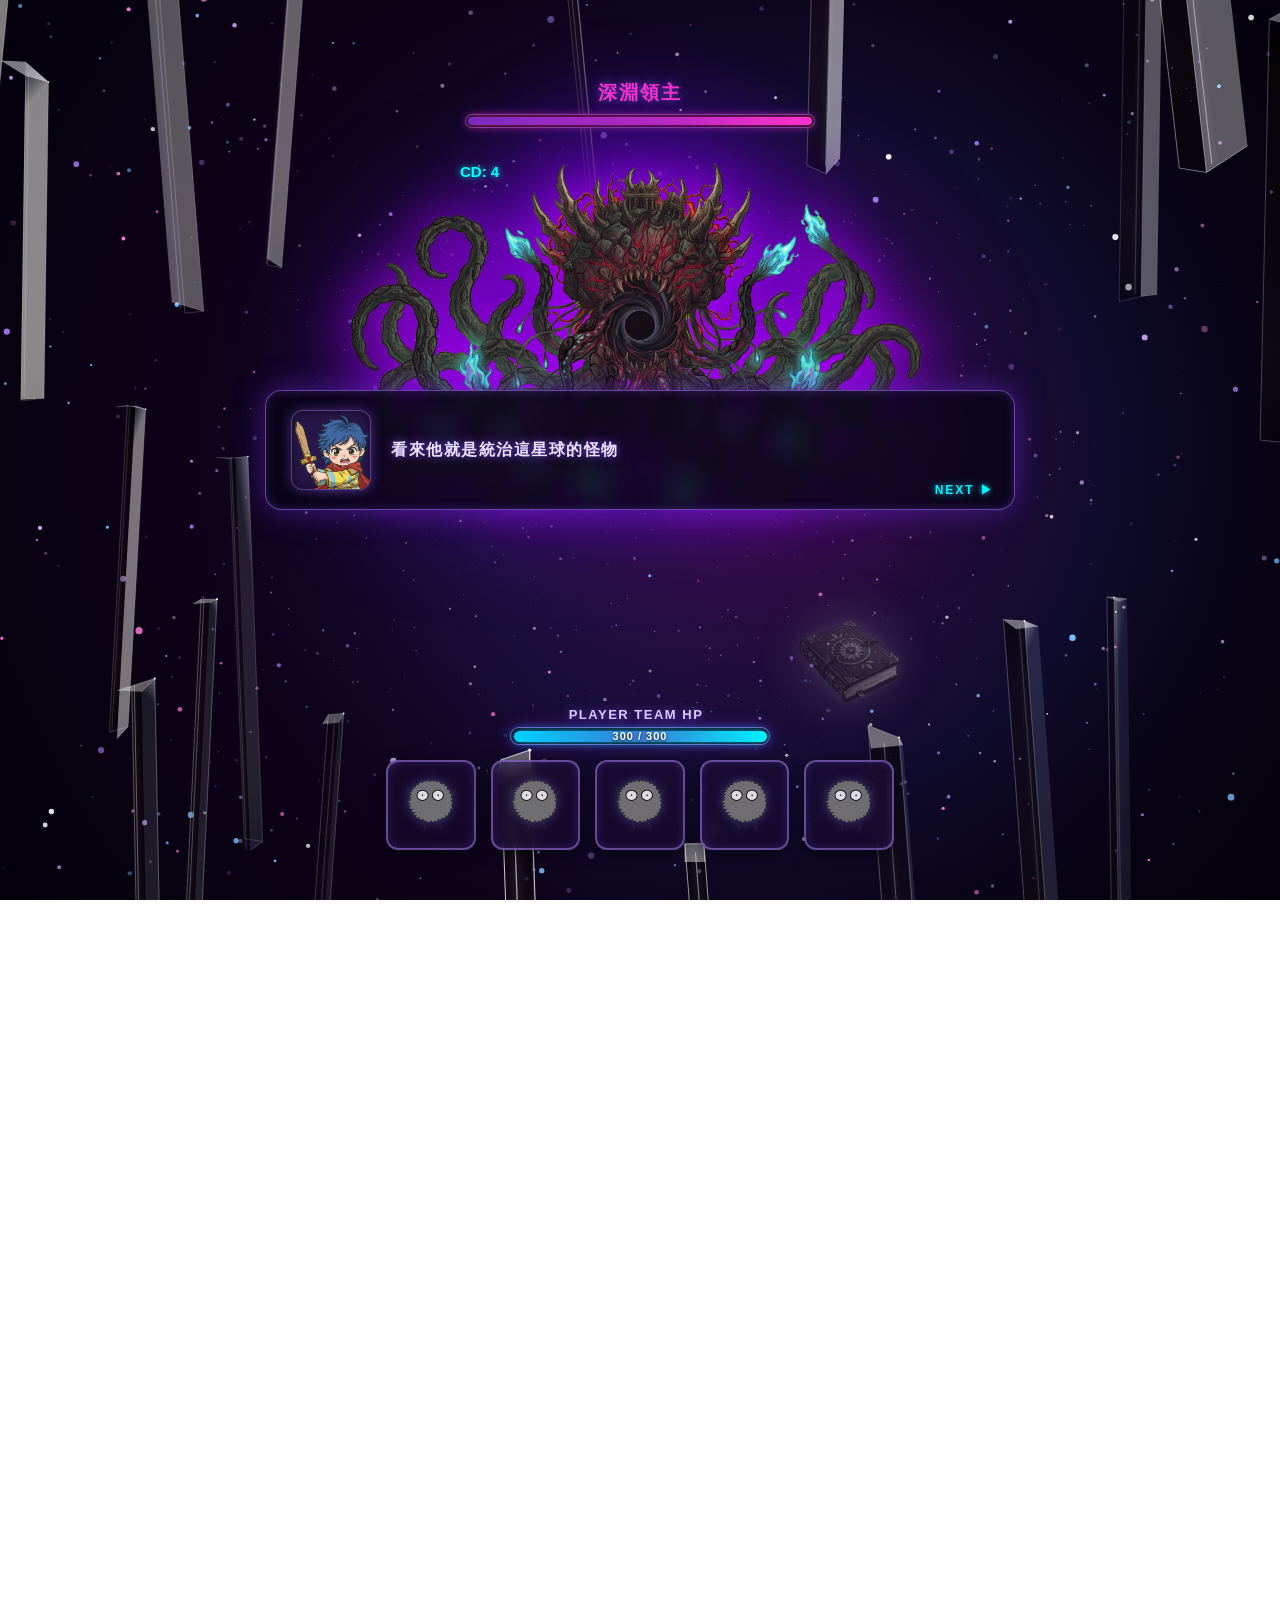
<file: 1-3.html>
<!DOCTYPE html>
<html lang="zh-TW">
<head>
  <meta charset="UTF-8">
  <meta name="viewport" content="width=device-width, initial-scale=1.0">
  <title>數學 RPG - 關卡 1-3</title>
  <link rel="stylesheet" href="/static/css/1-3.css">
  <style>
    /* ==========================================
       正宗 24 顆細小白球逆時針吸入黑洞正中央特效 (雙排交錯)
       ========================================== */
    .boss-img-wrapper.black-hole {
      position: relative;
      overflow: visible;
    }

    /* 細小白色光球粒子通用樣式 */
    .black-hole-particle {
      position: absolute;
      top: 50%;
      left: 50%;
      width: 5px;
      height: 5px;
      background-color: #ffffff;
      border-radius: 50%;
      box-shadow: 0 0 8px #ffffff, 0 0 12px #00ffff;
      pointer-events: none;
      z-index: 25;
      opacity: 0;
    }

    /* 第一排 12 顆 (外圈，軌道半徑大) */
    .black-hole-particle.outer-ring {
      animation: particleSuckInOuter 2.4s cubic-bezier(0.4, 0, 0.8, 1) infinite;
    }
    .black-hole-particle.outer-ring:nth-child(1)  { --angle: 0deg;   animation-delay: 0.0s; }
    .black-hole-particle.outer-ring:nth-child(2)  { --angle: 30deg;  animation-delay: 0.2s; }
    .black-hole-particle.outer-ring:nth-child(3)  { --angle: 60deg;  animation-delay: 0.4s; }
    .black-hole-particle.outer-ring:nth-child(4)  { --angle: 90deg;  animation-delay: 0.6s; }
    .black-hole-particle.outer-ring:nth-child(5)  { --angle: 120deg; animation-delay: 0.8s; }
    .black-hole-particle.outer-ring:nth-child(6)  { --angle: 150deg; animation-delay: 1.0s; }
    .black-hole-particle.outer-ring:nth-child(7)  { --angle: 180deg; animation-delay: 1.2s; }
    .black-hole-particle.outer-ring:nth-child(8)  { --angle: 210deg; animation-delay: 1.4s; }
    .black-hole-particle.outer-ring:nth-child(9)  { --angle: 240deg; animation-delay: 1.6s; }
    .black-hole-particle.outer-ring:nth-child(10) { --angle: 270deg; animation-delay: 1.8s; }
    .black-hole-particle.outer-ring:nth-child(11) { --angle: 300deg; animation-delay: 2.0s; }
    .black-hole-particle.outer-ring:nth-child(12) { --angle: 330deg; animation-delay: 2.2s; }

    /* 第二排 12 顆 (內圈，軌道半徑中等，交錯角度與延遲) */
    .black-hole-particle.inner-ring {
      width: 4px;
      height: 4px;
      animation: particleSuckInInner 2.0s cubic-bezier(0.4, 0, 0.8, 1) infinite;
    }
    .black-hole-particle.inner-ring:nth-child(13) { --angle: 15deg;  animation-delay: 0.3s; }
    .black-hole-particle.inner-ring:nth-child(14) { --angle: 45deg;  animation-delay: 0.5s; }
    .black-hole-particle.inner-ring:nth-child(15) { --angle: 75deg;  animation-delay: 0.7s; }
    .black-hole-particle.inner-ring:nth-child(16) { --angle: 105deg; animation-delay: 0.9s; }
    .black-hole-particle.inner-ring:nth-child(17) { --angle: 135deg; animation-delay: 1.1s; }
    .black-hole-particle.inner-ring:nth-child(18) { --angle: 165deg; animation-delay: 1.3s; }
    .black-hole-particle.inner-ring:nth-child(19) { --angle: 195deg; animation-delay: 1.5s; }
    .black-hole-particle.inner-ring:nth-child(20) { --angle: 225deg; animation-delay: 1.7s; }
    .black-hole-particle.inner-ring:nth-child(21) { --angle: 255deg; animation-delay: 1.9s; }
    .black-hole-particle.inner-ring:nth-child(22) { --angle: 285deg; animation-delay: 2.1s; }
    .black-hole-particle.inner-ring:nth-child(23) { --angle: 315deg; animation-delay: 2.3s; }
    .black-hole-particle.inner-ring:nth-child(24) { --angle: 345deg; animation-delay: 0.1s; }

    /* 外圈粒子逆時針吸入軌道動畫 */
    @keyframes particleSuckInOuter {
      0% {
        transform: rotate(var(--angle)) translate(240px, 0) scale(1.2);
        opacity: 0.9;
      }
      50% { opacity: 1; }
      100% {
        transform: rotate(calc(var(--angle) - 130deg)) translate(0px, 0px) scale(0.1);
        opacity: 0;
      }
    }

    /* 內圈粒子逆時針吸入軌道動畫 */
    @keyframes particleSuckInInner {
      0% {
        transform: rotate(var(--angle)) translate(170px, 0) scale(1.0);
        opacity: 0.8;
      }
      50% { opacity: 0.95; }
      100% {
        transform: rotate(calc(var(--angle) - 150deg)) translate(0px, 0px) scale(0.05);
        opacity: 0;
      }
    }
  </style>
</head>
<body>
  <!-- 全螢幕護盾圖片層 -->
  <img id="shield-image-layer" src="/static/image/shield.png" alt="護盾特效">

  <!-- 嵌入動態背景 -->
  <iframe id="bg-frame" src="background.html"></iframe>

  <!-- 遊戲主畫面 -->
  <div class="game-container" id="gameContainer">
    
    <!-- 怪物區 -->
    <div class="monsters-arena" id="monstersArena">
      
      <!-- 第一章最終關卡：深淵領主 (血量 5000, CD 4, 攻擊 150) -->
      <div class="stage-1-container" id="stage1Container" style="display: flex; justify-content: center;">
        <div class="monster-unit stage-1-unit" data-index="0" data-hp="5000" data-cd="4" data-maxcd="4" data-atk="150" id="monsterUnit0">
          <div class="monster-name" style="color: #ff33cc; font-size: 19px;">深淵領主</div>
          <div class="hp-bar-container">
            <div class="hp-bar-fill" id="monsterHp0" style="width: 100%; background: linear-gradient(90deg, #7b2cbf, #ff33cc);"></div>
          </div>
          
          <!-- 包含圖片與 24 顆雙排交錯細小逆時針吸入光球的容器 -->
          <div class="boss-img-wrapper black-hole" id="bossImgWrapper" style="width: 340px; height: 340px;">
            <div class="monster-cd" id="monsterCd0">CD: 4</div>
            <img src="/static/enemies/深淵領主.png" alt="深淵領主" class="monster-img boss-abyss-aura" style="width: 580px; height: 580px;">
            
            <!-- 第一排：外圈 12 顆粒子 -->
            <div class="black-hole-particle outer-ring"></div>
            <div class="black-hole-particle outer-ring"></div>
            <div class="black-hole-particle outer-ring"></div>
            <div class="black-hole-particle outer-ring"></div>
            <div class="black-hole-particle outer-ring"></div>
            <div class="black-hole-particle outer-ring"></div>
            <div class="black-hole-particle outer-ring"></div>
            <div class="black-hole-particle outer-ring"></div>
            <div class="black-hole-particle outer-ring"></div>
            <div class="black-hole-particle outer-ring"></div>
            <div class="black-hole-particle outer-ring"></div>
            <div class="black-hole-particle outer-ring"></div>

            <!-- 第二排：內圈 12 顆粒子 -->
            <div class="black-hole-particle inner-ring"></div>
            <div class="black-hole-particle inner-ring"></div>
            <div class="black-hole-particle inner-ring"></div>
            <div class="black-hole-particle inner-ring"></div>
            <div class="black-hole-particle inner-ring"></div>
            <div class="black-hole-particle inner-ring"></div>
            <div class="black-hole-particle inner-ring"></div>
            <div class="black-hole-particle inner-ring"></div>
            <div class="black-hole-particle inner-ring"></div>
            <div class="black-hole-particle inner-ring"></div>
            <div class="black-hole-particle inner-ring"></div>
            <div class="black-hole-particle inner-ring"></div>
          </div>
        </div>
      </div>

    </div>

    <!-- 玩家區 -->
    <div class="player-section">
      <div class="player-hp-wrapper">
        <div class="player-hp-label">PLAYER TEAM HP <span id="shieldLabel" style="color:#00ffff; font-size:11px; margin-left:8px;"></span></div>
        <div class="player-hp-container">
          <div class="player-hp-fill" id="playerHpFill" style="width: 100%;"></div>
          <div class="player-hp-text" id="playerHpText">300 / 300</div>
        </div>
      </div>

      <div class="player-slots" id="playerSlots">
        <div class="player-slot"><img src="/static/image/dust.png" alt="隊員"></div>
        <div class="player-slot"><img src="/static/image/dust.png" alt="隊員"></div>
        <div class="player-slot"><img src="/static/image/dust.png" alt="隊員"></div>
        <div class="player-slot"><img src="/static/image/dust.png" alt="隊員"></div>
        
        <div class="player-slot">
          <img src="/static/image/dust.png" alt="隊員">
          <div class="skill-book-container disabled" id="skillBookBtn">
            <div class="magic-smoke"></div>
            <div class="magic-smoke"></div>
            <div class="magic-smoke"></div>
            <img src="/static/image/book.png" alt="技能書" class="skill-book-btn">
          </div>
        </div>
      </div>
    </div>

  </div>

  <!-- WARNING!! 警示層 -->
  <div id="warning-banner">
    <div class="warning-text">WARNING!!</div>
  </div>

  <!-- Boss 資訊說明彈窗層 (長按觸發) -->
  <div id="boss-info-modal">
    <div class="boss-info-panel">
      <div class="boss-info-title">深淵領主</div>
      <div class="boss-info-desc">兩相黑洞會讓所有操作奇數數值兩倍、偶數數值減半</div>
      <button class="boss-info-close-btn" id="bossInfoCloseBtn">知道了</button>
    </div>
  </div>

  <!-- 行動選單彈窗層 -->
  <div id="action-modal-overlay">
    <div class="action-menu-panel" id="actionMenuPanel">
      <div class="action-card" id="attackActionCard">
        <div class="action-sticker">⚔️</div>
        <div class="action-label">攻擊</div>
      </div>
      <div class="action-card" id="defendActionCard">
        <div class="action-sticker">🛡️</div>
        <div class="action-label">防禦</div>
      </div>
      <div class="action-card" id="healActionCard">
        <div class="action-sticker">💖</div>
        <div class="action-label">回復</div>
      </div>
    </div>
  </div>

  <!-- 數學題目彈窗層 -->
  <div id="math-modal-overlay">
    <div class="math-modal-panel">
      <div class="math-instruction" id="mathInstructionText">選擇的選項數值，將成為你的攻擊力</div>
      <div class="math-options-grid" id="mathOptionsGrid"></div>
      <button class="math-confirm-btn" id="mathConfirmBtn">確認</button>
    </div>
  </div>

  <!-- 劇情橫幅對話框 -->
  <div id="story-banner">
    <img src="/static/image/role.png" alt="角色" class="story-role-img">
    <div class="story-text" id="storyText">看來他就是統治這星球的怪物</div>
    <div class="story-next-hint">NEXT ▶</div>
  </div>

  <!-- BATTLE 過場動畫層 -->
  <div id="battle-intro-overlay">
    <div class="battle-intro-text" id="battleIntroText">FINAL BATTLE</div>
  </div>

  <!-- RPG 載入動畫層 -->
  <div id="loading-overlay">
    <div class="loading-title">LOADING WORLD...</div>
    <div class="loading-bar-container">
      <div class="loading-bar-fill" id="loadingBarFill"></div>
    </div>
    <div class="loading-percentage" id="loadingPercentage">0%</div>
  </div>

  <!-- 全螢幕護盾圖片層 -->
  <img id="shield-image-layer" src="/static/image/shield.png" alt="護盾特效">

  <!-- 嵌入動態背景 -->
  <iframe id="bg-frame" src="background.html"></iframe>

  <!-- 遊戲主畫面 (其餘內容保持不變) -->
  <div class="game-container" id="gameContainer">
    <!-- ... (略，維持原本的 monsters-arena 與 player-section 等內容) ... -->
  </div>

  <script>
    const skillBookBtn = document.getElementById('skillBookBtn');
    const modalOverlay = document.getElementById('action-modal-overlay');
    const attackActionCard = document.getElementById('attackActionCard');
    const defendActionCard = document.getElementById('defendActionCard');
    const healActionCard = document.getElementById('healActionCard');
    
    const mathModalOverlay = document.getElementById('math-modal-overlay');
    const mathInstructionText = document.getElementById('mathInstructionText');
    const mathOptionsGrid = document.getElementById('mathOptionsGrid');
    const mathConfirmBtn = document.getElementById('mathConfirmBtn');
    const monsterUnits = document.querySelectorAll('.monster-unit');
    const playerSlots = document.getElementById('playerSlots');
    const gameContainer = document.getElementById('gameContainer');
    const shieldImageLayer = document.getElementById('shield-image-layer');
    const shieldLabel = document.getElementById('shieldLabel');

    const storyBanner = document.getElementById('story-banner');
    const storyText = document.getElementById('storyText');
    const battleIntroOverlay = document.getElementById('battle-intro-overlay');
    const battleIntroText = document.getElementById('battleIntroText');
    const warningBanner = document.getElementById('warning-banner');

    const bossImgWrapper = document.getElementById('bossImgWrapper');
    const bossInfoModal = document.getElementById('boss-info-modal');
    const bossInfoCloseBtn = document.getElementById('bossInfoCloseBtn');
    // ==========================================
    // 載入進度模擬與 iframe 實際載入監聽
    // ==========================================
    const loadingOverlay = document.getElementById('loading-overlay');
    const loadingBarFill = document.getElementById('loadingBarFill');
    const loadingPercentage = document.getElementById('loadingPercentage');
    const bgFrame = document.getElementById('bg-frame');

    let loadProgress = 0;
    let isBgLoaded = false;

    // 模擬平滑進度條 (讓玩家有視覺回饋)
    const progressInterval = setInterval(() => {
      if (loadProgress < 90) {
        loadProgress += Math.floor(Math.random() * 5) + 2;
        if (loadProgress > 90) loadProgress = 90;
        updateLoadingUI(loadProgress);
      }
    }, 50);

    function updateLoadingUI(percent) {
      loadingBarFill.style.width = `${percent}%`;
      loadingPercentage.textContent = `${percent}%`;
    }

    // 當 iframe (background.html) 真正載入完成時觸發
    bgFrame.addEventListener('load', () => {
      isBgLoaded = true;
      finishLoading();
    });

    // 預防萬一 iframe 載入太快或觸發失敗，設定最長等待時間 3 秒強制進入
    setTimeout(() => {
      if (!isBgLoaded) {
        finishLoading();
      }
    }, 3000);

    function finishLoading() {
      clearInterval(progressInterval);
      updateLoadingUI(100);
      setTimeout(() => {
        loadingOverlay.classList.add('fade-out');
      }, 300);
    }

    let pressTimer = null;

    let selectedValue = null;
    let targetedMonsterIndex = null;
    let isAttacking = false;
    let currentActionType = 'attack';

    let playerHp = 300;
    const maxPlayerHp = 300;
    let currentShield = 0;

    let storyStage = 0;
    const storyDialogues = [
      "看來他就是統治這星球的怪物",
      "帶來了無盡的災厄與毀滅",
      "只要擊敗他就能讓此星球恢復生機",
      "要上了！挑戰者，這是最後的戰鬥了"
    ];

    function initStory() {
      warningBanner.classList.add('active');
      setTimeout(() => {
        warningBanner.classList.remove('active');
        document.getElementById('monsterUnit0').classList.add('visible');
        storyBanner.classList.add('active');
      }, 2000);
    }
    window.addEventListener('DOMContentLoaded', initStory);

    function startBossPressTimer(e) {
      pressTimer = setTimeout(() => {
        bossInfoModal.classList.add('active');
      }, 600);
    }

    function clearBossPressTimer() {
      if (pressTimer) {
        clearTimeout(pressTimer);
        pressTimer = null;
      }
    }

    if (bossImgWrapper) {
      bossImgWrapper.addEventListener('mousedown', startBossPressTimer);
      bossImgWrapper.addEventListener('mouseup', clearBossPressTimer);
      bossImgWrapper.addEventListener('mouseleave', clearBossPressTimer);

      bossImgWrapper.addEventListener('touchstart', startBossPressTimer);
      bossImgWrapper.addEventListener('touchend', clearBossPressTimer);
    }

    bossInfoCloseBtn.addEventListener('click', (e) => {
      e.stopPropagation();
      bossInfoModal.classList.remove('active');
    });

    bossInfoModal.addEventListener('click', (e) => {
      if (e.target === bossInfoModal) {
        bossInfoModal.classList.remove('active');
      }
    });

    let isTransitioning = false;

    function handleStoryAdvance(e) {
      if (isTransitioning || warningBanner.classList.contains('active') || mathModalOverlay.classList.contains('active') || modalOverlay.classList.contains('active') || bossInfoModal.classList.contains('active')) return;

      if (storyStage === 999) {
        window.location.href = 'index.html';
        return;
      }

      if (storyStage === 10) {
        window.location.href = 'index.html';
        return;
      }

      if (storyStage < storyDialogues.length - 1) {
        storyStage++;
        storyText.textContent = storyDialogues[storyStage];
      } else if (storyStage === storyDialogues.length - 1) {
        storyBanner.classList.remove('active');
        skillBookBtn.classList.remove('disabled');
        storyStage = 99;
      }
    }

    window.addEventListener('click', handleStoryAdvance);
    window.addEventListener('keydown', (e) => {
      if (e.code === 'Space') {
        e.preventDefault();
        handleStoryAdvance(e);
      }
    });

    // 核心：四項數字運算生成器 (含加減乘、平方²、絕對值||)
    function getRandomInt(min, max) {
      return Math.floor(Math.random() * (max - min + 1)) + min;
    }

    function formatNum(num) {
      return num < 0 ? `(${num})` : `${num}`;
    }

    function generate4TermMathProblem(targetValue) {
      for (let attempt = 0; attempt < 1000; attempt++) {
        let n1 = getRandomInt(-10, 10);
        let n2 = getRandomInt(-8, 8);
        let n3 = getRandomInt(-10, 10);
        let n4 = getRandomInt(-10, 10);

        let type1 = Math.random() < 0.4 ? 'square' : (Math.random() < 0.3 ? 'abs' : 'normal');
        let type2 = Math.random() < 0.3 ? 'abs' : 'normal';

        let s1 = formatNum(n1);
        let v1 = n1;
        if (type1 === 'square') {
          s1 = `${formatNum(n1)}²`;
          v1 = n1 * n1;
        } else if (type1 === 'abs') {
          s1 = `|${n1}|`;
          v1 = Math.abs(n1);
        }

        let s2 = formatNum(n2);
        let v2 = n2;
        if (type2 === 'abs') {
          s2 = `|${n2}|`;
          v2 = Math.abs(n2);
        }

        let ops = ['+', '-', '*'];
        let op1 = ops[Math.floor(Math.random() * ops.length)];
        let op2 = ops[Math.floor(Math.random() * ops.length)];
        let op3 = ops[Math.floor(Math.random() * ops.length)];

        let vals = [v1, v2, n3, n4];
        let operators = [op1, op2, op3];

        for (let i = 0; i < operators.length; ) {
          if (operators[i] === '*') {
            let res = vals[i] * vals[i + 1];
            vals.splice(i, 2, res);
            operators.splice(i, 1);
          } else {
            i++;
          }
        }

        while (operators.length > 0) {
          let res = operators[0] === '+' ? (vals[0] + vals[1]) : (vals[0] - vals[1]);
          vals.splice(0, 2, res);
          operators.splice(0, 1);
        }

        if (vals[0] === targetValue) {
          let dispOp1 = op1 === '*' ? '×' : op1;
          let dispOp2 = op2 === '*' ? '×' : op2;
          let dispOp3 = op3 === '*' ? '×' : op3;
          return `${s1} ${dispOp1} ${s2} ${dispOp2} ${formatNum(n3)} ${dispOp3} ${formatNum(n4)}`;
        }
      }

      return `|${targetValue - 10}| + 3² × 2 - (8)`;
    }

    function generateDynamicQuestions() {
      let targets = [
        getRandomInt(1, 20),
        getRandomInt(1, 20),
        getRandomInt(30, 50),
        getRandomInt(30, 50)
      ];

      targets.sort(() => 0.5 - Math.random());

      let questionsList = [];
      targets.forEach(val => {
        let q = generate4TermMathProblem(val);
        questionsList.push({
          question: q,
          value: val
        });
      });

      return questionsList;
    }

    skillBookBtn.addEventListener('click', (e) => {
      e.stopPropagation();
      if (storyStage !== 99 || skillBookBtn.classList.contains('disabled') || isAttacking) return;

      if (playerHp >= maxPlayerHp) {
        healActionCard.classList.add('disabled');
      } else {
        healActionCard.classList.remove('disabled');
      }

      modalOverlay.classList.add('active');
    });

    modalOverlay.addEventListener('click', (e) => {
      if (e.target === modalOverlay) {
        modalOverlay.classList.remove('active');
      }
    });

    attackActionCard.addEventListener('click', (e) => {
      e.stopPropagation();
      currentActionType = 'attack';
      modalOverlay.classList.remove('active');
      openMathQuizModal('選擇的選項數值，將成為你的攻擊力');
    });

    defendActionCard.addEventListener('click', (e) => {
      e.stopPropagation();
      currentActionType = 'defend';
      modalOverlay.classList.remove('active');
      openMathQuizModal('選擇的選項數值，將成為你的護盾');
    });

    healActionCard.addEventListener('click', (e) => {
      e.stopPropagation();
      if (playerHp >= maxPlayerHp) return;
      currentActionType = 'heal';
      modalOverlay.classList.remove('active');
      openMathQuizModal('選擇的選項數值，將回復你的血量');
    });

    function openMathQuizModal(instructionText) {
      selectedValue = null;
      mathInstructionText.textContent = instructionText;
      mathConfirmBtn.style.display = 'none';
      mathOptionsGrid.innerHTML = '';

      let chosenQuestions = generateDynamicQuestions();

      chosenQuestions.forEach((item) => {
        const card = document.createElement('div');
        card.className = 'math-option-card';
        card.dataset.value = item.value;
        card.dataset.fullText = `${item.question} = ${item.value}`;
        card.textContent = item.question;

        card.addEventListener('click', (e) => {
          e.stopPropagation();
          const allCards = mathOptionsGrid.querySelectorAll('.math-option-card');
          allCards.forEach(c => {
            c.textContent = c.dataset.fullText;
            c.style.pointerEvents = 'none';
            c.style.borderColor = 'rgba(160, 110, 255, 0.4)';
          });

          card.style.borderColor = '#00f2fe';
          card.style.background = 'rgba(40, 25, 80, 0.95)';

          selectedValue = parseInt(card.dataset.value);
          mathConfirmBtn.style.display = 'block';
        });

        mathOptionsGrid.appendChild(card);
      });

      mathModalOverlay.classList.add('active');
    }

    mathConfirmBtn.addEventListener('click', (e) => {
      e.stopPropagation();
      mathModalOverlay.classList.remove('active');

      let rawValue = selectedValue;
      let finalCalculatedValue = rawValue;
      let effectText = "";

      if (Math.abs(rawValue) % 2 === 1) {
        finalCalculatedValue = rawValue * 2;
        // effectText = `✨ 奇數 ${rawValue} 觸發黑洞！效果加倍為 ${finalCalculatedValue}`;
      } else {
        finalCalculatedValue = Math.floor(rawValue / 2);
        // effectText = `🌀 偶數 ${rawValue} 受黑洞影響！效果減半為 ${finalCalculatedValue}`;
      }

      const effectPopup = document.createElement('div');
      effectPopup.className = 'effect-popup';
      effectPopup.textContent = effectText;
      document.body.appendChild(effectPopup);
      setTimeout(() => effectPopup.remove(), 1400);

      if (currentActionType === 'attack') {
        executePlayerAttack(finalCalculatedValue);
      } else if (currentActionType === 'defend') {
        currentShield = Math.min(maxPlayerHp, currentShield + finalCalculatedValue);
        updateShieldDisplay();
        processMonsterTurnAfterAction();
      } else if (currentActionType === 'heal') {
        playerHp = Math.min(maxPlayerHp, playerHp + finalCalculatedValue);
        updatePlayerHpDisplay();

        const healPopup = document.createElement('div');
        healPopup.className = 'heal-popup';
        healPopup.textContent = `+${finalCalculatedValue}`;
        document.body.appendChild(healPopup);
        setTimeout(() => healPopup.remove(), 1000);

        processMonsterTurnAfterAction();
      }
    });

    const monsterUnitsArr = document.querySelectorAll('.monster-unit');
    monsterUnitsArr.forEach(unit => {
      unit.addEventListener('click', (e) => {
        e.stopPropagation();
        if (storyStage !== 99) return;
        const index = parseInt(unit.dataset.index);
        const hp = parseInt(unit.dataset.hp);
        if (hp <= 0) return;

        monsterUnitsArr.forEach(u => {
          const reticle = u.querySelector('.target-reticle');
          if (reticle) reticle.remove();
        });

        if (targetedMonsterIndex === index) {
          targetedMonsterIndex = null;
        } else {
          targetedMonsterIndex = index;
          const reticle = document.createElement('img');
          reticle.src = '/static/image/target.png';
          reticle.className = 'target-reticle';
          unit.appendChild(reticle);
        }
      });
    });

    function executePlayerAttack(attackValue) {
      isAttacking = true;
      skillBookBtn.classList.add('disabled');

      const slots = playerSlots.querySelectorAll('.player-slot');
      let currentSlotIndex = 0;

      function triggerNextSlotAttack() {
        const activeMonsters = Array.from(document.querySelectorAll('.stage-1-unit')).filter(u => parseInt(u.dataset.hp) > 0);

        if (currentSlotIndex >= slots.length || activeMonsters.length === 0) {
          document.querySelectorAll('.monster-unit').forEach(unit => {
            if (parseInt(unit.dataset.hp) <= 0 && !unit.classList.contains('disintegrating')) {
              unit.classList.add('disintegrating');
              unit.style.pointerEvents = 'none';
              const reticle = unit.querySelector('.target-reticle');
              if (reticle) reticle.remove();
            }
          });

          setTimeout(() => {
            checkStageClear();
          }, 800);
          return;
        }

        const slot = slots[currentSlotIndex];
        const slotRect = slot.getBoundingClientRect();

        let targetUnit = activeMonsters[0];
        const targetImg = targetUnit.querySelector('.monster-img');
        const targetRect = targetImg.getBoundingClientRect();

        const projectile = document.createElement('div');
        projectile.className = 'attack-projectile';
        projectile.style.left = `${slotRect.left + slotRect.width / 2 - 8}px`;
        projectile.style.top = `${slotRect.top + slotRect.height / 2 - 8}px`;
        document.body.appendChild(projectile);

        setTimeout(() => {
          projectile.style.left = `${targetRect.left + targetRect.width / 2 - 8}px`;
          projectile.style.top = `${targetRect.top + targetRect.height / 2 - 8}px`;
        }, 20);

        setTimeout(() => {
          projectile.remove();

          const damagePopup = document.createElement('div');
          damagePopup.className = 'damage-popup';
          damagePopup.textContent = `-${attackValue}`;
          
          const wrapper = targetUnit.querySelector('.boss-img-wrapper');
          wrapper.appendChild(damagePopup);
          setTimeout(() => damagePopup.remove(), 800);

          let currentHp = parseInt(targetUnit.dataset.hp);
          currentHp = Math.max(0, currentHp - attackValue);
          targetUnit.dataset.hp = currentHp;

          const maxHp = 5000;
          const hpPercent = (currentHp / maxHp) * 100;
          document.getElementById('monsterHp0').style.width = `${hpPercent}%`;

          currentSlotIndex++;
          setTimeout(triggerNextSlotAttack, 50);

        }, 200);
      }

      triggerNextSlotAttack();
    }

    function checkStageClear() {
      const bossAlive = Array.from(document.querySelectorAll('.stage-1-unit')).some(u => parseInt(u.dataset.hp) > 0);
      if (!bossAlive) {
        storyText.textContent = "太驚人了！你成功擊敗了深淵領主，拯救了整個星球，迎向了和平的未來！";
        storyBanner.classList.add('active');
        storyStage = 10;
        isAttacking = false;
        return;
      }

      processMonsterTurnAfterAction();
    }

    function processMonsterTurnAfterAction() {
      const activeMonsters = Array.from(document.querySelectorAll('.stage-1-unit')).filter(u => parseInt(u.dataset.hp) > 0);
      if (activeMonsters.length === 0) {
        isAttacking = false;
        skillBookBtn.classList.remove('disabled');
        return;
      }

      const unit = activeMonsters[0];
      let hp = parseInt(unit.dataset.hp);
      if (hp <= 0) {
        isAttacking = false;
        skillBookBtn.classList.remove('disabled');
        return;
      }

      let cd = parseInt(unit.dataset.cd) - 1;
      if (cd <= 0) {
        cd = parseInt(unit.dataset.maxcd);
        
        const monsterImg = unit.querySelector('.monster-img');
        const monsterRect = monsterImg.getBoundingClientRect();
        const playerSlotRect = playerSlots.getBoundingClientRect();
        const monsterAtk = parseInt(unit.dataset.atk);

        const bubble = document.createElement('div');
        bubble.className = 'purple-bubble-projectile';
        bubble.style.left = `${monsterRect.left + monsterRect.width / 2 - 13}px`;
        bubble.style.top = `${monsterRect.top + monsterRect.height / 2 - 13}px`;
        document.body.appendChild(bubble);

        setTimeout(() => {
          bubble.style.left = `${playerSlotRect.left + playerSlotRect.width / 2 - 13}px`;
          bubble.style.top = `${playerSlotRect.top + playerSlotRect.height / 2 - 13}px`;
        }, 30);

        setTimeout(() => {
          bubble.remove();

          let incomingDamage = monsterAtk;
          if (currentShield > 0) {
            shieldImageLayer.classList.add('flash');
            setTimeout(() => shieldImageLayer.classList.remove('flash'), 300);

            if (currentShield >= incomingDamage) {
              currentShield -= incomingDamage;
              incomingDamage = 0;
            } else {
              incomingDamage -= currentShield;
              currentShield = 0;
            }
            updateShieldDisplay();
          }

          playerHp = Math.max(0, playerHp - incomingDamage);
          updatePlayerHpDisplay();

          gameContainer.classList.add('screen-shake');
          setTimeout(() => gameContainer.classList.remove('screen-shake'), 200);

          isAttacking = false;
          skillBookBtn.classList.remove('disabled');
        }, 200);

      } else {
        isAttacking = false;
        skillBookBtn.classList.remove('disabled');
      }

      unit.dataset.cd = cd;
      document.getElementById('monsterCd0').textContent = `CD: ${cd}`;
    }

    function updatePlayerHpDisplay() {
      const hpFill = document.getElementById('playerHpFill');
      const hpText = document.getElementById('playerHpText');
      const percent = (playerHp / maxPlayerHp) * 100;
      hpFill.style.width = `${percent}%`;
      hpText.textContent = `${playerHp} / ${maxPlayerHp}`;

      if (playerHp <= 0) {
        setTimeout(() => {
          storyText.textContent = "挑戰失敗！你的隊伍在深淵領主的黑洞中湮滅了... 點擊此處返回地圖。";
          storyBanner.classList.add('active');
          storyStage = 999;
          skillBookBtn.classList.add('disabled');
        }, 300);
      }
    }

    function updateShieldDisplay() {
      if (currentShield > 0) {
        shieldLabel.textContent = `[護盾: ${currentShield}]`;
        shieldImageLayer.classList.remove('active');
        shieldImageLayer.classList.add('active');
      } else {
        shieldLabel.textContent = '';
        shieldImageLayer.classList.remove('active');
      }
    }
  </script>
</body>
</html>
</file>
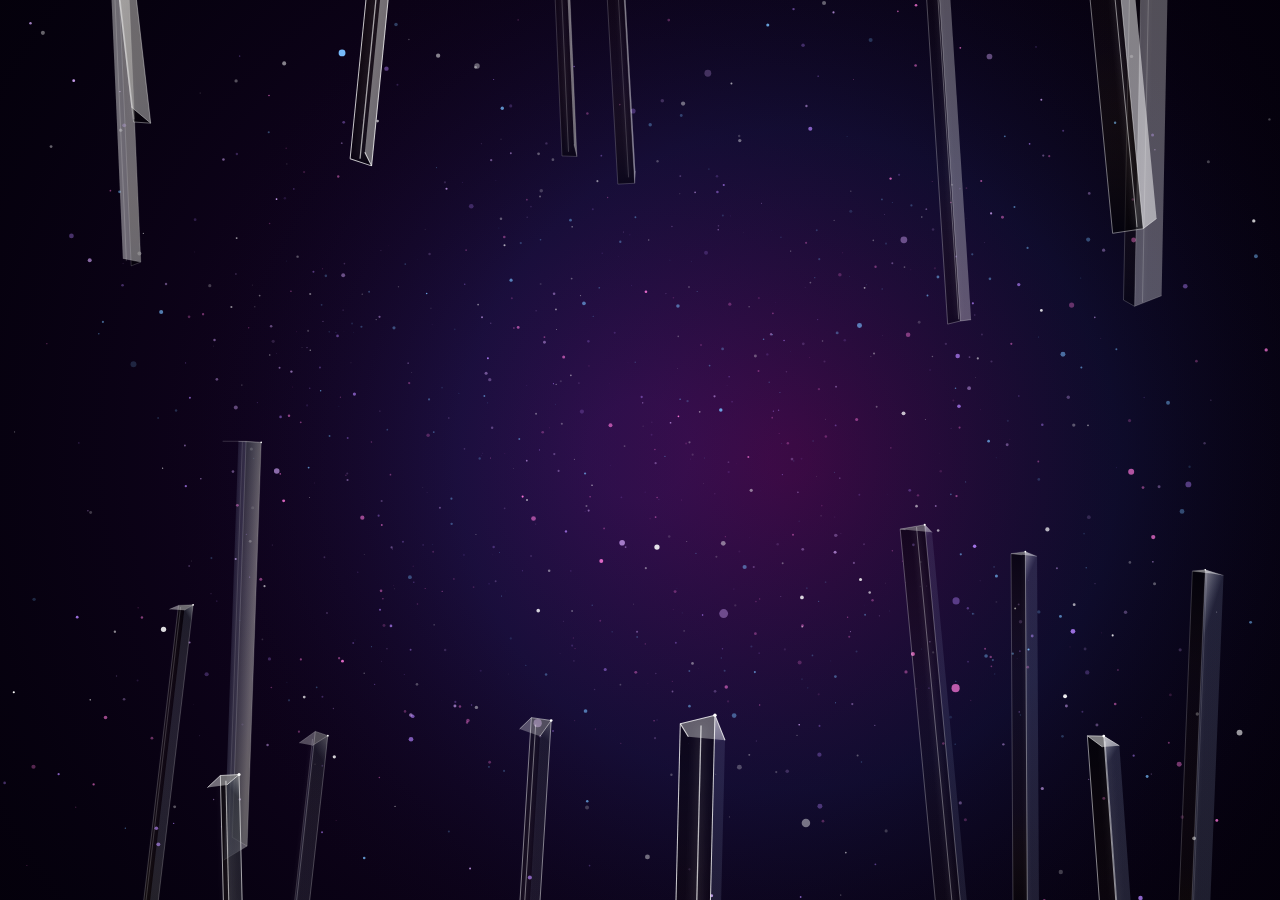
<file: background.html>
<!DOCTYPE html>
<html lang="zh-TW">
<head>
  <meta charset="UTF-8">
  <meta name="viewport" content="width=device-width, initial-scale=1.0">
  <title>罪世界 - 雙軸大振幅漂移晶柱</title>
  <style>
    * {
      margin: 0;
      padding: 0;
      box-sizing: border-box;
      user-select: none;
    }

    body, html {
      width: 100%;
      height: 100%;
      overflow: hidden;
      background-color: #030008;
      font-family: 'Segoe UI', Tahoma, Geneva, Verdana, sans-serif;
    }

    canvas {
      display: block;
      position: absolute;
      top: 0;
      left: 0;
      width: 100%;
      height: 100%;
      z-index: 1;
    }
  </style>
</head>
<body>

  <canvas id="maleficCanvas"></canvas>

  <script>
    const canvas = document.getElementById('maleficCanvas');
    const ctx = canvas.getContext('2d');

    let width, height, cx, cy;

    function resize() {
      width = canvas.width = window.innerWidth;
      height = canvas.height = window.innerHeight;
      cx = width / 2;
      cy = height / 2;
    }

    window.addEventListener('resize', resize);
    resize();

    // 滑鼠視差設定
    let mouseX = 0;
    let mouseY = 0;
    let targetMouseX = 0;
    let targetMouseY = 0;

    window.addEventListener('mousemove', (e) => {
      targetMouseX = (e.clientX - cx) / cx;
      targetMouseY = (e.clientY - cy) / cy;
    });

    // ==========================================
    // 1. 浩瀚星塵背景設定 (1200顆)
    // ==========================================
    const STAR_COUNT = 1200;
    const stars = [];

    class Star {
      constructor() {
        this.reset(true);
      }

      reset(initial = false) {
        this.x = (Math.random() - 0.5) * width * 2.5;
        this.y = (Math.random() - 0.5) * height * 2.5;
        this.z = initial ? Math.random() * 1500 : 1500;
        
        this.speed = Math.random() * 0.5 + 0.3; // 緩慢流速
        this.size = Math.random() * 1.8 + 0.5;
        
        const colors = [
          'rgba(255, 255, 255, ',
          'rgba(215, 170, 255, ',
          'rgba(180, 130, 255, ',
          'rgba(120, 190, 255, ',
          'rgba(255, 120, 220, '
        ];
        this.colorPrefix = colors[Math.floor(Math.random() * colors.length)];
        this.alpha = Math.random() * 0.7 + 0.3;
        this.twinkleSpeed = Math.random() * 0.02 + 0.005;
        this.twinkleDir = Math.random() > 0.5 ? 1 : -1;
      }

      update() {
        this.z -= this.speed;
        if (this.z <= 1) this.reset(false);

        this.alpha += this.twinkleSpeed * this.twinkleDir;
        if (this.alpha >= 1 || this.alpha <= 0.2) {
          this.twinkleDir *= -1;
        }
      }

      draw() {
        const fov = 400;
        const scale = fov / (fov + this.z);
        const px = (this.x + mouseX * 30) * scale + cx;
        const py = (this.y + mouseY * 30) * scale + cy;

        if (px < -50 || px > width + 50 || py < -50 || py > height + 50) return;

        const currentSize = Math.max(0.1, this.size * scale * 2.2);

        ctx.fillStyle = this.colorPrefix + (this.alpha * Math.min(1, scale * 2)).toFixed(2) + ')';
        ctx.beginPath();
        ctx.arc(px, py, currentSize, 0, Math.PI * 2);
        ctx.fill();
      }
    }

    for (let i = 0; i < STAR_COUNT; i++) {
      stars.push(new Star());
    }

    // ==========================================
    // 2. 大振幅雙軸移動破碎晶柱
    // ==========================================
    const PILLAR_COUNT = 30;
    const pillars = [];

    class FracturedPillar {
      constructor(index) {
        this.init(index);
      }

      init(index) {
        // 基礎定位：四周環形分佈
        const angle = (index / PILLAR_COUNT) * Math.PI * 2 + (Math.random() - 0.5) * 0.2;
        const minRadius = 1200; // 保留中央怪物空間
        const maxRadius = 2000;
        const radius = minRadius + Math.random() * (maxRadius - minRadius);

        // 基準原點 (Base Position)
        this.baseX = Math.cos(angle) * radius;
        this.baseY = Math.sin(angle) * (radius * 0.65);
        this.z = Math.random() * 700 + 50;

        // 柱體尺寸
        this.w = Math.random() * 32 + 22;
        this.h = Math.random() * 290 + 790;
        this.d = this.w * (Math.random() * 0.4 + 0.8);

        // --------------------------------------------------
        // 大振幅 X-Y 雙軸動態位移參數
        // --------------------------------------------------
        this.floatOffset1 = Math.random() * Math.PI * 2;
        this.floatOffset2 = Math.random() * Math.PI * 2;
        
        // 擺動速率 (維持優雅緩慢但流暢)
        this.speedX = Math.random() * 0.0012 + 0.008;
        this.speedY = Math.random() * 0.0015 + 0.009;

        // 位移振幅 (Amplified Drift Range)
        this.amplitudeX = Math.random() * 80 + 70;  // X軸左右飄移 ±70~150px
        this.amplitudeY = Math.random() * 60 + 50;  // Y軸上下漂移 ±50~110px

        // 動態座標實時紀錄
        this.x = this.baseX;
        this.y = this.baseY;

        // 3D 傾角
        this.rotY = (Math.random() - 0.5) * 0.8;
        this.tiltZ = (Math.random() - 0.5) * 0.25;

        // 破碎斷面與鋸齒
        this.topFracture = (Math.random() - 0.5) * this.w * 0.6;
        this.bottomFracture = (Math.random() - 0.5) * this.w * 0.6;
        
        this.energyLineX = (Math.random() - 0.5) * 0.6;
        this.opacity = Math.random() * 0.35 + 0.45;
      }

      update(time) {
        // 使用 Lissajous 曲線公式實現 X/Y 雙軸大範圍動態漂移
        this.x = this.baseX + Math.sin(time * this.speedX * 60 + this.floatOffset1) * this.amplitudeX;
        this.y = this.baseY + Math.cos(time * this.speedY * 60 + this.floatOffset2) * this.amplitudeY;
      }

      project(vx, vy, vz) {
        let cosY = Math.cos(this.rotY), sinY = Math.sin(this.rotY);
        let x1 = vx * cosY - vz * sinY;
        let z1 = vx * sinY + vz * cosY;

        let cosZ = Math.cos(this.tiltZ), sinZ = Math.sin(this.tiltZ);
        let x2 = x1 * cosZ - vy * sinZ;
        let y2 = x1 * sinZ + vy * cosZ;

        let worldX = x2 + this.x + mouseX * 50;
        let worldY = y2 + this.y + mouseY * 50;
        let worldZ = z1 + this.z;

        const fov = 450;
        const scale = fov / (fov + worldZ);
        return {
          x: worldX * scale + cx,
          y: worldY * scale + cy,
          scale: scale
        };
      }

      draw(time) {
        const hw = this.w / 2;
        const hh = this.h / 2;
        const hd = this.d / 2;

        const p1 = this.project(-hw, -hh + this.topFracture, hd);
        const p2 = this.project(hw, -hh, hd);
        const p3 = this.project(hw, hh, hd);
        const p4 = this.project(-hw, hh + this.bottomFracture, hd);

        const p5 = this.project(-hw, -hh, -hd);
        const p6 = this.project(hw, -hh + this.topFracture, -hd);
        const p7 = this.project(hw, hh + this.bottomFracture, -hd);
        const p8 = this.project(-hw, hh, -hd);

        const scale = p1.scale;

        // 1. 半透明主表面與水晶質感
        const frontGrad = ctx.createLinearGradient(p1.x, p1.y, p3.x, p3.y);
        frontGrad.addColorStop(0, `rgba(0, 0, 0, ${this.opacity * 0.85})`);
        frontGrad.addColorStop(0.3, `rgba(25, 15, 0, ${this.opacity * 0.25})`);
        frontGrad.addColorStop(0.7, `rgba(55, 40, 0, ${this.opacity * 0.15})`);
        frontGrad.addColorStop(1, `rgba(0, 0, 0, ${this.opacity * 0.75})`);

        ctx.beginPath();
        ctx.moveTo(p1.x, p1.y);
        ctx.lineTo(p2.x, p2.y);
        ctx.lineTo(p3.x, p3.y);
        ctx.lineTo(p4.x, p4.y);
        ctx.closePath();
        ctx.fillStyle = frontGrad;
        ctx.fill();

        // 側邊暗部透光面
        const sideGrad = ctx.createLinearGradient(p2.x, p2.y, p6.x, p6.y);
        sideGrad.addColorStop(0, `rgba(255, 255, 255, ${this.opacity * 0.65})`);
        sideGrad.addColorStop(1, `rgba(180, 200, 240, ${this.opacity * 0.2})`);

        ctx.beginPath();
        ctx.moveTo(p2.x, p2.y);
        ctx.lineTo(p6.x, p6.y);
        ctx.lineTo(p7.x, p7.y);
        ctx.lineTo(p3.x, p3.y);
        ctx.closePath();
        ctx.fillStyle = sideGrad;
        ctx.fill();

        // 頂部破碎截面
        ctx.beginPath();
        ctx.moveTo(p1.x, p1.y);
        ctx.lineTo(p2.x, p2.y);
        ctx.lineTo(p6.x, p6.y);
        ctx.lineTo(p5.x, p5.y);
        ctx.closePath();
        ctx.fillStyle = `rgba(255, 255, 255, ${this.opacity * 0.6})`;
        ctx.fill();

        // 2. 內部白色脈波發光核心
        const pCoreTop = this.project(hw * this.energyLineX, -hh, 0);
        const pCoreBottom = this.project(hw * this.energyLineX, hh, 0);

        const corePulse = Math.sin(time * 3 + this.floatOffset1) * 0.2 + 0.8;
        ctx.beginPath();
        ctx.moveTo(pCoreTop.x, pCoreTop.y);
        ctx.lineTo(pCoreBottom.x, pCoreBottom.y);
        ctx.strokeStyle = `rgba(255, 255, 255, ${0.85 * corePulse * scale})`;
        ctx.lineWidth = 1.5 * scale;
        ctx.shadowColor = 'rgba(255, 255, 255, 0.9)';
        ctx.shadowBlur = 12 * scale;
        ctx.stroke();
        ctx.shadowBlur = 0;

        // 3. 晶體銳利邊框與節點
        ctx.strokeStyle = `rgba(255, 255, 255, ${0.9 * scale})`;
        ctx.lineWidth = 1.2 * scale;

        const drawEdge = (pa, pb) => {
          ctx.beginPath();
          ctx.moveTo(pa.x, pa.y);
          ctx.lineTo(pb.x, pb.y);
          ctx.stroke();
        };

        drawEdge(p1, p2);
        drawEdge(p2, p3);
        drawEdge(p3, p4);
        drawEdge(p4, p1);
        drawEdge(p2, p6);
        drawEdge(p3, p7);
        drawEdge(p1, p5);

        // 晶角高光點
        ctx.fillStyle = '#ffffff';
        ctx.beginPath();
        ctx.arc(p2.x, p2.y, 2 * scale, 0, Math.PI * 2);
        ctx.fill();
      }
    }

    for (let i = 0; i < PILLAR_COUNT; i++) {
      pillars.push(new FracturedPillar(i));
    }

    let time = 0;

    function render() {
      time += 0.008;

      mouseX += (targetMouseX - mouseX) * 0.05;
      mouseY += (targetMouseY - mouseY) * 0.05;

      ctx.fillStyle = '#030008';
      ctx.fillRect(0, 0, width, height);

      // 1. 浩瀚紫藍色星雲
      const nebulaGrad1 = ctx.createRadialGradient(
        cx + mouseX * 80, cy + mouseY * 80, 50,
        cx + mouseX * 80, cy + mouseY * 80, Math.max(width, height) * 0.8
      );
      nebulaGrad1.addColorStop(0, 'rgba(90, 20, 140, 0.38)');
      nebulaGrad1.addColorStop(0.4, 'rgba(45, 10, 80, 0.25)');
      nebulaGrad1.addColorStop(0.7, 'rgba(15, 5, 40, 0.15)');
      nebulaGrad1.addColorStop(1, 'rgba(3, 0, 8, 0)');

      ctx.fillStyle = nebulaGrad1;
      ctx.fillRect(0, 0, width, height);

      // 2. 次級流動星雲
      const secX = cx + Math.cos(time * 0.5) * 150 + mouseX * 50;
      const secY = cy + Math.sin(time * 0.3) * 100 + mouseY * 50;
      const nebulaGrad2 = ctx.createRadialGradient(secX, secY, 20, secX, secY, width * 0.5);
      nebulaGrad2.addColorStop(0, 'rgba(190, 30, 160, 0.18)');
      nebulaGrad2.addColorStop(0.5, 'rgba(30, 80, 180, 0.12)');
      nebulaGrad2.addColorStop(1, 'rgba(0, 0, 0, 0)');

      ctx.fillStyle = nebulaGrad2;
      ctx.fillRect(0, 0, width, height);

      // 3. 星塵渲染
      stars.forEach(star => {
        star.update();
        star.draw();
      });

      // 4. 大振幅動態晶柱渲染 (依 Z 軸深度排序)
      pillars.sort((a, b) => b.z - a.z);
      pillars.forEach(pillar => {
        pillar.update(time);
        pillar.draw(time);
      });

      requestAnimationFrame(render);
    }

    render();
  </script>
</body>
</file>
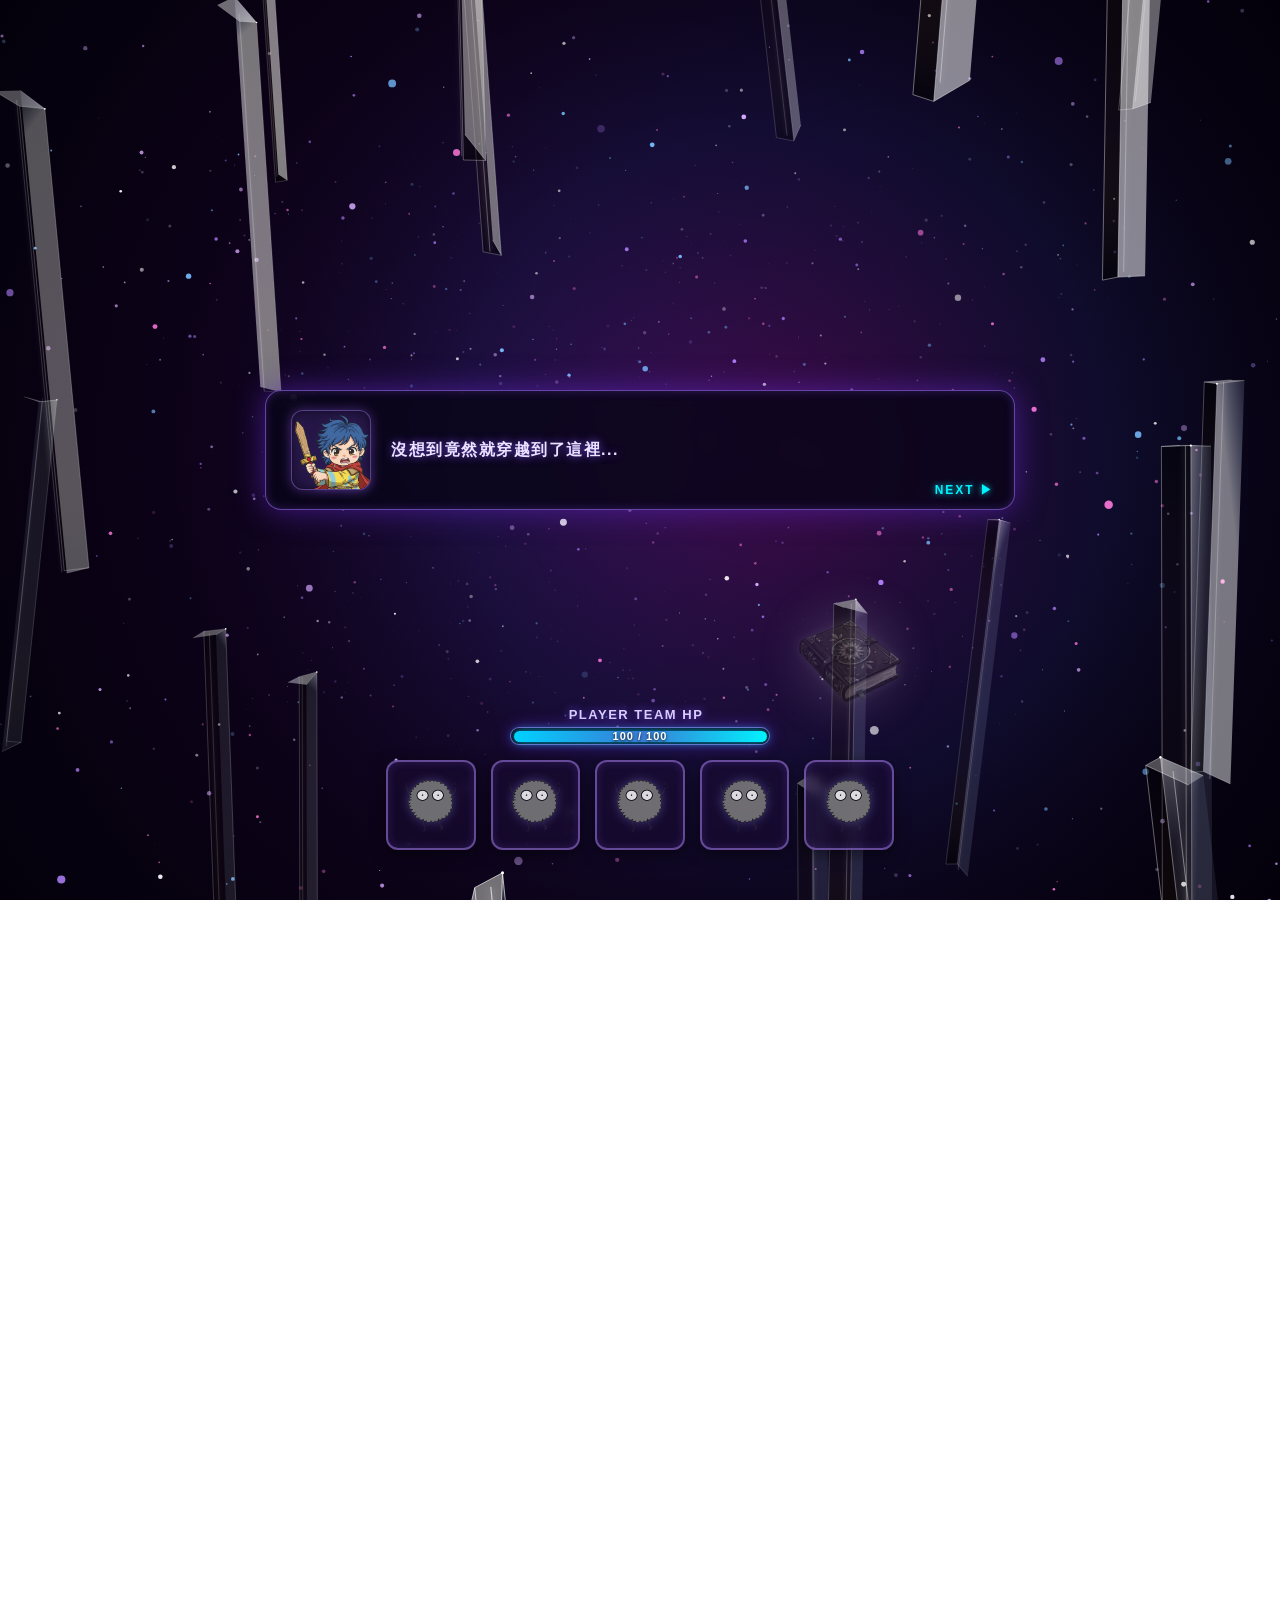
<file: main.html>
<!DOCTYPE html>
<html lang="zh-TW">
<head>
  <meta charset="UTF-8">
  <meta name="viewport" content="width=device-width, initial-scale=1.0">
  <title>數學 RPG</title>
  <link rel="stylesheet" href="/static/css/main.css">
</head>
<body>

  <!-- 全螢幕護盾圖片層 -->
  <img id="shield-image-layer" src="/static/image/shield.png" alt="護盾特效">

  <!-- 嵌入動態背景 -->
  <iframe id="bg-frame" src="background.html"></iframe>

  <!-- 遊戲主畫面 -->
  <div class="game-container" id="gameContainer">
    
    <!-- 怪物區 -->
    <div class="monsters-arena" id="monstersArena">
      
      <!-- 第一關容器 (變異真菌血量改為 250) -->
      <div class="stage-1-container" id="stage1Container">
        <div class="monster-unit stage-1-unit" data-index="0" data-hp="250" data-cd="4" data-maxcd="4" data-atk="15" id="monsterUnit0">
          <div class="monster-name">變異真菌</div>
          <div class="hp-bar-container">
            <div class="hp-bar-fill" id="monsterHp0" style="width: 100%;"></div>
          </div>
          <div class="monster-img-wrapper">
            <div class="monster-cd" id="monsterCd0">CD: 4</div>
            <img src="/static/enemies/變異真菌.png" alt="變異真菌" class="monster-img">
          </div>
        </div>

        <div class="monster-unit stage-1-unit" data-index="1" data-hp="250" data-cd="3" data-maxcd="3" data-atk="15" id="monsterUnit1">
          <div class="monster-name">變異真菌</div>
          <div class="hp-bar-container">
            <div class="hp-bar-fill" id="monsterHp1" style="width: 100%;"></div>
          </div>
          <div class="monster-img-wrapper">
            <div class="monster-cd" id="monsterCd1">CD: 3</div>
            <img src="/static/enemies/變異真菌.png" alt="變異真菌" class="monster-img">
          </div>
        </div>
      </div>

      <!-- 第二關容器 (變異真菌血量改為 250) -->
      <div class="stage-2-container" id="stage2Container">
        <div class="monster-unit stage-2-unit" data-index="2" data-hp="250" data-cd="3" data-maxcd="3" data-atk="15" id="monsterUnit2">
          <div class="monster-name">變異真菌</div>
          <div class="hp-bar-container">
            <div class="hp-bar-fill" id="monsterHp2" style="width: 100%;"></div>
          </div>
          <div class="monster-img-wrapper">
            <div class="monster-cd" id="monsterCd2">CD: 3</div>
            <img src="/static/enemies/變異真菌.png" alt="變異真菌" class="monster-img">
          </div>
        </div>

        <div class="monster-unit stage-2-unit" data-index="3" data-hp="250" data-cd="4" data-maxcd="4" data-atk="15" id="monsterUnit3">
          <div class="monster-name">變異真菌</div>
          <div class="hp-bar-container">
            <div class="hp-bar-fill" id="monsterHp3" style="width: 100%;"></div>
          </div>
          <div class="monster-img-wrapper">
            <div class="monster-cd" id="monsterCd3">CD: 4</div>
            <img src="/static/enemies/變異真菌.png" alt="變異真菌" class="monster-img">
          </div>
        </div>

        <div class="monster-unit stage-2-unit" data-index="4" data-hp="250" data-cd="3" data-maxcd="3" data-atk="15" id="monsterUnit4">
          <div class="monster-name">變異真菌</div>
          <div class="hp-bar-container">
            <div class="hp-bar-fill" id="monsterHp4" style="width: 100%;"></div>
          </div>
          <div class="monster-img-wrapper">
            <div class="monster-cd" id="monsterCd4">CD: 3</div>
            <img src="/static/enemies/變異真菌.png" alt="變異真菌" class="monster-img">
          </div>
        </div>
      </div>

      <!-- 第三關容器 (變異真菌血量改為 250，虛空魔菌 CD 改為 3) -->
      <div class="stage-3-container" id="stage3Container">
        <div class="monster-unit stage-3-unit" data-index="5" data-hp="250" data-cd="2" data-maxcd="2" data-atk="15" id="monsterUnit5">
          <div class="monster-name">變異真菌</div>
          <div class="hp-bar-container">
            <div class="hp-bar-fill" id="monsterHp5" style="width: 100%;"></div>
          </div>
          <div class="monster-img-wrapper">
            <div class="monster-cd" id="monsterCd5">CD: 2</div>
            <img src="/static/enemies/變異真菌.png" alt="變異真菌" class="monster-img">
          </div>
        </div>

        <div class="monster-unit stage-3-unit" data-index="6" data-hp="1000" data-cd="3" data-maxcd="3" data-atk="50" id="monsterUnit6">
          <div class="monster-name" style="color: #ff33cc;">虛空魔菌</div>
          <div class="hp-bar-container">
            <div class="hp-bar-fill" id="monsterHp6" style="width: 100%; background: linear-gradient(90deg, #b5179e, #f72585);"></div>
          </div>
          <div class="boss-img-wrapper">
            <div class="monster-cd" id="monsterCd6">CD: 3</div>
            <img src="/static/enemies/虛空魔菌.png" alt="虛空魔菌" class="monster-img boss-aura">
          </div>
        </div>

        <div class="monster-unit stage-3-unit" data-index="7" data-hp="250" data-cd="2" data-maxcd="2" data-atk="15" id="monsterUnit7">
          <div class="monster-name">變異真菌</div>
          <div class="hp-bar-container">
            <div class="hp-bar-fill" id="monsterHp7" style="width: 100%;"></div>
          </div>
          <div class="monster-img-wrapper">
            <div class="monster-cd" id="monsterCd7">CD: 2</div>
            <img src="/static/enemies/變異真菌.png" alt="變異真菌" class="monster-img">
          </div>
        </div>
      </div>

    </div>

    <!-- 玩家區 -->
    <div class="player-section">
      <div class="player-hp-wrapper">
        <div class="player-hp-label">PLAYER TEAM HP <span id="shieldLabel" style="color:#00ffff; font-size:11px; margin-left:8px;"></span></div>
        <div class="player-hp-container">
          <div class="player-hp-fill" id="playerHpFill" style="width: 100%;"></div>
          <div class="player-hp-text" id="playerHpText">100 / 100</div>
        </div>
      </div>

      <div class="player-slots" id="playerSlots">
        <div class="player-slot"><img src="/static/image/dust.png" alt="隊員"></div>
        <div class="player-slot"><img src="/static/image/dust.png" alt="隊員"></div>
        <div class="player-slot"><img src="/static/image/dust.png" alt="隊員"></div>
        <div class="player-slot"><img src="/static/image/dust.png" alt="隊員"></div>
        
        <div class="player-slot">
          <img src="/static/image/dust.png" alt="隊員">
          <div class="skill-book-container disabled" id="skillBookBtn">
            <div class="magic-smoke"></div>
            <div class="magic-smoke"></div>
            <div class="magic-smoke"></div>
            <img src="/static/image/book.png" alt="技能書" class="skill-book-btn">
          </div>
        </div>
      </div>
    </div>

  </div>

  <!-- 行動選單彈窗層 -->
  <div id="action-modal-overlay">
    <div class="action-menu-panel" id="actionMenuPanel">
      <div class="action-card" id="attackActionCard">
        <div class="action-sticker">⚔️</div>
        <div class="action-label">攻擊</div>
      </div>
      <div class="action-card" id="defendActionCard">
        <div class="action-sticker">🛡️</div>
        <div class="action-label">防禦</div>
      </div>
      <div class="action-card" id="healActionCard">
        <div class="action-sticker">💖</div>
        <div class="action-label">回復</div>
      </div>
    </div>
  </div>

  <!-- 數學題目彈窗層 -->
  <div id="math-modal-overlay">
    <div class="math-modal-panel">
      <div class="math-instruction" id="mathInstructionText">選擇的選項數值，將成為你的攻擊力</div>
      <div class="math-options-grid" id="mathOptionsGrid"></div>
      <button class="math-confirm-btn" id="mathConfirmBtn">確認</button>
    </div>
  </div>

  <!-- 劇情橫幅對話框 -->
  <div id="story-banner">
    <img src="/static/image/role.png" alt="角色" class="story-role-img">
    <div class="story-text" id="storyText">沒想到竟然就穿越到了這裡...</div>
    <div class="story-next-hint">NEXT ▶</div>
  </div>

  <!-- BATTLE 過場動畫層 -->
  <div id="battle-intro-overlay">
    <div class="battle-intro-text" id="battleIntroText">BATTLE 01/03</div>
  </div>

  <!-- RPG 載入動畫層 -->
  <div id="loading-overlay">
    <div class="loading-title">LOADING WORLD...</div>
    <div class="loading-bar-container">
      <div class="loading-bar-fill" id="loadingBarFill"></div>
    </div>
    <div class="loading-percentage" id="loadingPercentage">0%</div>
  </div>

  <!-- 全螢幕護盾圖片層 -->
  <img id="shield-image-layer" src="/static/image/shield.png" alt="護盾特效">

  <!-- 嵌入動態背景 -->
  <iframe id="bg-frame" src="background.html"></iframe>

  <!-- 遊戲主畫面 (其餘內容保持不變) -->
  <div class="game-container" id="gameContainer">
    <!-- ... (略，維持原本的 monsters-arena 與 player-section 等內容) ... -->
  </div>

  <script>
    const skillBookBtn = document.getElementById('skillBookBtn');
    const modalOverlay = document.getElementById('action-modal-overlay');
    const attackActionCard = document.getElementById('attackActionCard');
    const defendActionCard = document.getElementById('defendActionCard');
    const healActionCard = document.getElementById('healActionCard');
    
    const mathModalOverlay = document.getElementById('math-modal-overlay');
    const mathInstructionText = document.getElementById('mathInstructionText');
    const mathOptionsGrid = document.getElementById('mathOptionsGrid');
    const mathConfirmBtn = document.getElementById('mathConfirmBtn');
    const monsterUnits = document.querySelectorAll('.monster-unit');
    const playerSlots = document.getElementById('playerSlots');
    const gameContainer = document.getElementById('gameContainer');
    const shieldImageLayer = document.getElementById('shield-image-layer');
    const shieldLabel = document.getElementById('shieldLabel');

    const storyBanner = document.getElementById('story-banner');
    const storyText = document.getElementById('storyText');
    const battleIntroOverlay = document.getElementById('battle-intro-overlay');
    const battleIntroText = document.getElementById('battleIntroText');

    // ==========================================
    // 載入進度模擬與 iframe 實際載入監聽
    // ==========================================
    const loadingOverlay = document.getElementById('loading-overlay');
    const loadingBarFill = document.getElementById('loadingBarFill');
    const loadingPercentage = document.getElementById('loadingPercentage');
    const bgFrame = document.getElementById('bg-frame');

    let loadProgress = 0;
    let isBgLoaded = false;

    // 模擬平滑進度條 (讓玩家有視覺回饋)
    const progressInterval = setInterval(() => {
      if (loadProgress < 90) {
        loadProgress += Math.floor(Math.random() * 5) + 2;
        if (loadProgress > 90) loadProgress = 90;
        updateLoadingUI(loadProgress);
      }
    }, 50);

    function updateLoadingUI(percent) {
      loadingBarFill.style.width = `${percent}%`;
      loadingPercentage.textContent = `${percent}%`;
    }

    // 當 iframe (background.html) 真正載入完成時觸發
    bgFrame.addEventListener('load', () => {
      isBgLoaded = true;
      finishLoading();
    });

    // 預防萬一 iframe 載入太快或觸發失敗，設定最長等待時間 3 秒強制進入
    setTimeout(() => {
      if (!isBgLoaded) {
        finishLoading();
      }
    }, 3000);

    function finishLoading() {
      clearInterval(progressInterval);
      updateLoadingUI(100);
      setTimeout(() => {
        loadingOverlay.classList.add('fade-out');
      }, 300);
    }

    let selectedValue = null;
    let targetedMonsterIndex = null;
    let isAttacking = false;
    let currentActionType = 'attack';

    let playerHp = 100;
    const maxPlayerHp = 100;
    let currentShield = 0;

    let storyStage = 0;
    const storyDialogues = [
      "沒想到竟然就穿越到了這裡...",
      "這個破碎的世界...",
      "有東西在靠近！要上囉，挑戰者"
    ];

    const finalStageDialogues = [
      "感受到了一股不祥的氣息...要來了...",
      "是操控這些真菌的怪物...阻止他！挑戰者"
    ];

    function initStory() {
      storyBanner.classList.add('active');
    }
    window.addEventListener('DOMContentLoaded', initStory);

    function handleStoryAdvance(e) {
      if (mathModalOverlay.classList.contains('active') || modalOverlay.classList.contains('active')) return;

      // 遊戲失敗狀態下的點擊：返回地圖
      if (storyStage === 999) {
        window.location.href = 'index.html';
        return;
      }

      // 遊戲通關狀態下的點擊：返回地圖
      if (storyStage === 13) {
        window.location.href = 'index.html';
        return;
      }

      if (storyStage === 0 || storyStage === 1 || storyStage === 2) {
        storyStage++;
        if (storyStage < 3) {
          storyText.textContent = storyDialogues[storyStage];
        } else {
          storyBanner.classList.remove('active');
          playBattleIntroAnimation("BATTLE 01/03", 1);
        }
      } else if (storyStage === 4) {
        storyBanner.classList.remove('active');
        skillBookBtn.classList.remove('disabled');
        storyStage = 5; 
      } else if (storyStage === 6) {
        storyBanner.classList.remove('active');
        playBattleIntroAnimation("BATTLE 02/03", 2);
      } else if (storyStage === 9) {
        storyText.textContent = finalStageDialogues[1];
        storyStage = 10;
      } else if (storyStage === 10) {
        storyBanner.classList.remove('active');
        playBattleIntroAnimation("BATTLE 03/03", 3);
      }
    }

    window.addEventListener('click', handleStoryAdvance);
    window.addEventListener('keydown', (e) => {
      if (e.code === 'Space') {
        e.preventDefault();
        handleStoryAdvance(e);
      }
    });

    function playBattleIntroAnimation(text, stageNum) {
      battleIntroText.textContent = text;
      battleIntroOverlay.style.display = 'flex';

      setTimeout(() => {
        battleIntroOverlay.style.display = 'none';

        if (stageNum === 1) {
          document.getElementById('monsterUnit0').classList.add('visible');
          setTimeout(() => {
            document.getElementById('monsterUnit1').classList.add('visible');
          }, 400);

          setTimeout(() => {
            storyText.textContent = "點擊右下角的魔法書，它將賦予你力量！";
            storyBanner.classList.add('active');
            storyStage = 4;
          }, 1000);
        } else if (stageNum === 2) {
          document.getElementById('stage1Container').style.display = 'none';
          document.getElementById('stage2Container').style.display = 'flex';

          setTimeout(() => {
            document.getElementById('monsterUnit2').classList.add('visible');
            setTimeout(() => {
              document.getElementById('monsterUnit3').classList.add('visible');
              setTimeout(() => {
                document.getElementById('monsterUnit4').classList.add('visible');
                skillBookBtn.classList.remove('disabled');
                storyStage = 8;
              }, 400);
            }, 400);
          }, 100);
        } else if (stageNum === 3) {
          document.getElementById('stage2Container').style.display = 'none';
          document.getElementById('stage3Container').style.display = 'flex';

          setTimeout(() => {
            document.getElementById('monsterUnit5').classList.add('visible');
            setTimeout(() => {
              document.getElementById('monsterUnit6').classList.add('visible');
              setTimeout(() => {
                document.getElementById('monsterUnit7').classList.add('visible');
                skillBookBtn.classList.remove('disabled');
                storyStage = 12;
              }, 400);
            }, 400);
          }, 100);
        }

      }, 2000);
    }

    // ==========================================
    // 自動隨機生成數學題目的核心函式 (範圍已改為 -30 ~ 30)
    // ==========================================
    function getRandomInt(min, max) {
      return Math.floor(Math.random() * (max - min + 1)) + min;
    }

    function generateRandomMathProblem(targetValue) {
      let n1 = getRandomInt(-30, 30);
      let n2 = getRandomInt(-30, 30);
      let n3 = getRandomInt(-30, 30);
      let n4 = getRandomInt(-30, 30);

      let ops = ['+', '-'];
      let op1 = ops[Math.floor(Math.random() * ops.length)];
      let op2 = ops[Math.floor(Math.random() * ops.length)];
      let op3 = ops[Math.floor(Math.random() * ops.length)];

      let formatNum = (num) => num < 0 ? `(${num})` : `${num}`;
      
      let qStr = `${formatNum(n1)} ${op1} ${formatNum(n2)} ${op2} ${formatNum(n3)} ${op3} ${formatNum(n4)}`;
      
      let val1 = op1 === '+' ? (n1 + n2) : (n1 - n2);
      let val2 = op2 === '+' ? (val1 + n3) : (val1 - n3);
      let finalVal = op3 === '+' ? (val2 + n4) : (val2 - n4);

      if (finalVal === targetValue) {
        return qStr;
      } else {
        let diff = targetValue - finalVal;
        let adjustedN4 = op3 === '+' ? (n4 + diff) : (n4 - diff);
        
        if (adjustedN4 >= -30 && adjustedN4 <= 30) {
          qStr = `${formatNum(n1)} ${op1} ${formatNum(n2)} ${op2} ${formatNum(n3)} ${op3} ${formatNum(adjustedN4)}`;
          return qStr;
        } else {
          return generateRandomMathProblem(targetValue);
        }
      }
    }

    function generateDynamicQuestions() {
      let targets = [
        getRandomInt(1, 10),
        getRandomInt(1, 10),
        getRandomInt(11, 30),
        getRandomInt(11, 30)
      ];

      targets.sort(() => 0.5 - Math.random());

      let questionsList = [];
      targets.forEach(val => {
        let q = generateRandomMathProblem(val);
        questionsList.push({
          question: q,
          value: val
        });
      });

      return questionsList;
    }

    skillBookBtn.addEventListener('click', (e) => {
      if ((storyStage !== 5 && storyStage !== 8 && storyStage !== 12) || isAttacking) return;
      e.stopPropagation();

      if (playerHp >= maxPlayerHp) {
        healActionCard.classList.add('disabled');
      } else {
        healActionCard.classList.remove('disabled');
      }

      modalOverlay.classList.add('active');
    });

    modalOverlay.addEventListener('click', (e) => {
      if (e.target === modalOverlay) {
        modalOverlay.classList.remove('active');
      }
    });

    attackActionCard.addEventListener('click', (e) => {
      e.stopPropagation();
      currentActionType = 'attack';
      modalOverlay.classList.remove('active');
      openMathQuizModal('選擇的選項數值，將成為你的攻擊力');
    });

    defendActionCard.addEventListener('click', (e) => {
      e.stopPropagation();
      currentActionType = 'defend';
      modalOverlay.classList.remove('active');
      openMathQuizModal('選擇的選項數值，將成為你的護盾');
    });

    healActionCard.addEventListener('click', (e) => {
      e.stopPropagation();
      if (playerHp >= maxPlayerHp) return;
      currentActionType = 'heal';
      modalOverlay.classList.remove('active');
      openMathQuizModal('選擇的選項數值，將回復你的血量');
    });

    function openMathQuizModal(instructionText) {
      selectedValue = null;
      mathInstructionText.textContent = instructionText;
      mathConfirmBtn.style.display = 'none';
      mathOptionsGrid.innerHTML = '';

      let chosenQuestions = generateDynamicQuestions();

      chosenQuestions.forEach((item) => {
        const card = document.createElement('div');
        card.className = 'math-option-card';
        card.dataset.value = item.value;
        card.dataset.fullText = `${item.question} = ${item.value}`;
        card.textContent = item.question;

        card.addEventListener('click', (e) => {
          e.stopPropagation();
          const allCards = mathOptionsGrid.querySelectorAll('.math-option-card');
          allCards.forEach(c => {
            c.textContent = c.dataset.fullText;
            c.style.pointerEvents = 'none';
            c.style.borderColor = 'rgba(160, 110, 255, 0.4)';
          });

          card.style.borderColor = '#00f2fe';
          card.style.background = 'rgba(40, 25, 80, 0.95)';

          selectedValue = parseInt(card.dataset.value);
          mathConfirmBtn.style.display = 'block';
        });

        mathOptionsGrid.appendChild(card);
      });

      mathModalOverlay.classList.add('active');
    }

    mathConfirmBtn.addEventListener('click', (e) => {
      e.stopPropagation();
      mathModalOverlay.classList.remove('active');

      if (currentActionType === 'attack') {
        executePlayerAttack(selectedValue);
      } else if (currentActionType === 'defend') {
        currentShield = Math.min(maxPlayerHp, currentShield + selectedValue);
        updateShieldDisplay();
        processMonsterTurnAfterAction();
      } else if (currentActionType === 'heal') {
        playerHp = Math.min(maxPlayerHp, playerHp + selectedValue);
        updatePlayerHpDisplay();

        const healPopup = document.createElement('div');
        healPopup.className = 'heal-popup';
        healPopup.textContent = `+${selectedValue}`;
        document.body.appendChild(healPopup);
        setTimeout(() => healPopup.remove(), 1000);

        processMonsterTurnAfterAction();
      }
    });

    monsterUnits.forEach(unit => {
      unit.addEventListener('click', (e) => {
        e.stopPropagation();
        if (storyStage !== 5 && storyStage !== 8 && storyStage !== 12) return;
        const index = parseInt(unit.dataset.index);
        const hp = parseInt(unit.dataset.hp);
        if (hp <= 0) return;

        monsterUnits.forEach(u => {
          const reticle = u.querySelector('.target-reticle');
          if (reticle) reticle.remove();
        });

        if (targetedMonsterIndex === index) {
          targetedMonsterIndex = null;
        } else {
          targetedMonsterIndex = index;
          const reticle = document.createElement('img');
          reticle.src = '/static/image/target.png';
          reticle.className = 'target-reticle';
          unit.appendChild(reticle);
        }
      });
    });

    function executePlayerAttack(attackValue) {
      isAttacking = true;
      skillBookBtn.classList.add('disabled');

      const slots = playerSlots.querySelectorAll('.player-slot');
      let currentSlotIndex = 0;

      function triggerNextSlotAttack() {
        const currentActiveUnits = storyStage === 5 
          ? Array.from(document.querySelectorAll('.stage-1-unit'))
          : (storyStage === 8 ? Array.from(document.querySelectorAll('.stage-2-unit')) : Array.from(document.querySelectorAll('.stage-3-unit')));

        const activeMonsters = currentActiveUnits.filter(u => parseInt(u.dataset.hp) > 0);

        if (currentSlotIndex >= slots.length || activeMonsters.length === 0) {
          monsterUnits.forEach(unit => {
            if (parseInt(unit.dataset.hp) <= 0 && !unit.classList.contains('disintegrating')) {
              unit.classList.add('disintegrating');
              unit.style.pointerEvents = 'none';
              const reticle = unit.querySelector('.target-reticle');
              if (reticle) reticle.remove();
            }
          });

          setTimeout(() => {
            checkStageClear();
          }, 800);
          return;
        }

        const slot = slots[currentSlotIndex];
        const slotRect = slot.getBoundingClientRect();

        let targetUnit;
        if (targetedMonsterIndex !== null) {
          targetUnit = document.querySelector(`.monster-unit[data-index="${targetedMonsterIndex}"]`);
          if (!targetUnit || parseInt(targetUnit.dataset.hp) <= 0) {
            if (targetUnit) {
              const reticle = targetUnit.querySelector('.target-reticle');
              if (reticle) reticle.remove();
            }
            targetedMonsterIndex = null;
            targetUnit = activeMonsters[Math.floor(Math.random() * activeMonsters.length)];
          }
        } else {
          targetUnit = activeMonsters[Math.floor(Math.random() * activeMonsters.length)];
        }

        const targetImg = targetUnit.querySelector('.monster-img');
        const targetRect = targetImg.getBoundingClientRect();

        const projectile = document.createElement('div');
        projectile.className = 'attack-projectile';
        projectile.style.left = `${slotRect.left + slotRect.width / 2 - 8}px`;
        projectile.style.top = `${slotRect.top + slotRect.height / 2 - 8}px`;
        document.body.appendChild(projectile);

        setTimeout(() => {
          projectile.style.left = `${targetRect.left + targetRect.width / 2 - 8}px`;
          projectile.style.top = `${targetRect.top + targetRect.height / 2 - 8}px`;
        }, 20);

        setTimeout(() => {
          projectile.remove();

          const damagePopup = document.createElement('div');
          damagePopup.className = 'damage-popup';
          damagePopup.textContent = `-${attackValue}`;
          
          const wrapper = targetUnit.querySelector('.monster-img-wrapper') || targetUnit.querySelector('.boss-img-wrapper');
          wrapper.appendChild(damagePopup);
          setTimeout(() => damagePopup.remove(), 800);

          let currentHp = parseInt(targetUnit.dataset.hp);
          currentHp = Math.max(0, currentHp - attackValue);
          targetUnit.dataset.hp = currentHp;

          const maxHp = targetUnit.dataset.index === "6" ? 1000 : 250;
          const hpPercent = (currentHp / maxHp) * 100;
          const monsterIndex = targetUnit.dataset.index;
          document.getElementById(`monsterHp${monsterIndex}`).style.width = `${hpPercent}%`;

          currentSlotIndex++;
          setTimeout(triggerNextSlotAttack, 50);

        }, 200);
      }

      triggerNextSlotAttack();
    }

    function checkStageClear() {
      if (storyStage === 5) {
        const stage1Alive = Array.from(document.querySelectorAll('.stage-1-unit')).some(u => parseInt(u.dataset.hp) > 0);
        if (!stage1Alive) {
          storyText.textContent = "偵測到更多生命體反應，不可掉以輕心！";
          storyBanner.classList.add('active');
          storyStage = 6; 
          isAttacking = false;
          return;
        }
      } else if (storyStage === 8) {
        const stage2Alive = Array.from(document.querySelectorAll('.stage-2-unit')).some(u => parseInt(u.dataset.hp) > 0);
        if (!stage2Alive) {
          storyText.textContent = finalStageDialogues[0];
          storyBanner.classList.add('active');
          storyStage = 9; 
          isAttacking = false;
          return;
        }
      } else if (storyStage === 12) {
        const stage3Alive = Array.from(document.querySelectorAll('.stage-3-unit')).some(u => parseInt(u.dataset.hp) > 0);
        if (!stage3Alive) {
          storyText.textContent = "太驚人了！你成功擊敗了虛空魔菌，拯救了這個破碎世界！";
          storyBanner.classList.add('active');
          storyStage = 13;
          isAttacking = false;
          return;
        }
      }

      processMonsterTurnAfterAction();
    }

    function processMonsterTurnAfterAction() {
      const currentActiveUnits = storyStage === 5 
        ? Array.from(document.querySelectorAll('.stage-1-unit'))
        : (storyStage === 8 ? Array.from(document.querySelectorAll('.stage-2-unit')) : Array.from(document.querySelectorAll('.stage-3-unit')));

      const activeMonsters = currentActiveUnits.filter(u => parseInt(u.dataset.hp) > 0);
      if (activeMonsters.length === 0) {
        isAttacking = false;
        skillBookBtn.classList.remove('disabled');
        return;
      }

      let attackingMonsters = [];

      currentActiveUnits.forEach(unit => {
        let hp = parseInt(unit.dataset.hp);
        if (hp <= 0) return;

        let cd = parseInt(unit.dataset.cd) - 1;
        if (cd <= 0) {
          cd = parseInt(unit.dataset.maxcd);
          attackingMonsters.push(unit);
        }

        unit.dataset.cd = cd;
        document.getElementById(`monsterCd${unit.dataset.index}`).textContent = `CD: ${cd}`;
      });

      if (attackingMonsters.length === 0) {
        isAttacking = false;
        skillBookBtn.classList.remove('disabled');
        return;
      }

      let monsterIndex = 0;

      function triggerNextMonsterAttack() {
        if (monsterIndex >= attackingMonsters.length) {
          isAttacking = false;
          skillBookBtn.classList.remove('disabled');
          return;
        }

        const unit = attackingMonsters[monsterIndex];
        const monsterImg = unit.querySelector('.monster-img');
        const monsterRect = monsterImg.getBoundingClientRect();
        const playerSlotRect = playerSlots.getBoundingClientRect();
        const monsterAtk = parseInt(unit.dataset.atk);

        const bubble = document.createElement('div');
        bubble.className = 'purple-bubble-projectile';
        bubble.style.left = `${monsterRect.left + monsterRect.width / 2 - 13}px`;
        bubble.style.top = `${monsterRect.top + monsterRect.height / 2 - 13}px`;
        document.body.appendChild(bubble);

        setTimeout(() => {
          bubble.style.left = `${playerSlotRect.left + playerSlotRect.width / 2 - 13}px`;
          bubble.style.top = `${playerSlotRect.top + playerSlotRect.height / 2 - 13}px`;
        }, 30);

        setTimeout(() => {
          bubble.remove();

          let incomingDamage = monsterAtk;
          if (currentShield > 0) {
            shieldImageLayer.classList.add('flash');
            setTimeout(() => shieldImageLayer.classList.remove('flash'), 300);

            if (currentShield >= incomingDamage) {
              currentShield -= incomingDamage;
              incomingDamage = 0;
            } else {
              incomingDamage -= currentShield;
              currentShield = 0;
            }
            updateShieldDisplay();
          }

          playerHp = Math.max(0, playerHp - incomingDamage);
          updatePlayerHpDisplay();

          gameContainer.classList.add('screen-shake');
          setTimeout(() => gameContainer.classList.remove('screen-shake'), 200);

          monsterIndex++;
          setTimeout(triggerNextMonsterAttack, 200);

        }, 200);
      }

      triggerNextMonsterAttack();
    }

    function updatePlayerHpDisplay() {
      const hpFill = document.getElementById('playerHpFill');
      const hpText = document.getElementById('playerHpText');
      const percent = (playerHp / maxPlayerHp) * 100;
      hpFill.style.width = `${percent}%`;
      hpText.textContent = `${playerHp} / ${maxPlayerHp}`;

      if (playerHp <= 0) {
        setTimeout(() => {
          storyText.textContent = "挑戰失敗！你的隊伍被異空間的真菌吞噬了... 點擊此處返回地圖。";
          storyBanner.classList.add('active');
          storyStage = 999;
          skillBookBtn.classList.add('disabled');
        }, 300);
      }
    }

    function updateShieldDisplay() {
      if (currentShield > 0) {
        shieldLabel.textContent = `[護盾: ${currentShield}]`;
        shieldImageLayer.classList.remove('active');
        shieldImageLayer.classList.add('active');
      } else {
        shieldLabel.textContent = '';
        shieldImageLayer.classList.remove('active');
      }
    }
  </script>

</body>
</html>
</file>
<file: static/css/style.css>
* {
    box-sizing: border-box;
    margin: 0;
    padding: 0;
    user-select: none;
    -webkit-tap-highlight-color: transparent;
}

body, html {
    width: 100%;
    height: 100%;
    overflow: hidden;
    font-family: 'Noto Sans TC', sans-serif;
    background-color: #010105;
    color: #ffffff;
}

#starfield {
    position: fixed;
    top: 0;
    left: 0;
    width: 100%;
    height: 100%;
    z-index: 1;
}

.view-container {
    position: absolute;
    top: 0;
    left: 0;
    width: 100%;
    height: 100%;
    z-index: 10;
    display: flex;
    flex-direction: column;
    justify-content: center;
    align-items: center;
    transition: opacity 0.8s ease, transform 0.8s ease;
}

.view-container.hidden {
    opacity: 0;
    pointer-events: none;
    transform: scale(1.05);
}

/* ==========================================
    1. 置中主選單排版
    ========================================== */
#home-view {
    text-align: center;
    padding: 20px;
}

.title-group {
    margin-bottom: 40px;
    z-index: 20;
}

.main-title-text {
    font-family: 'Orbitron', 'Noto Sans TC', sans-serif;
    font-size: 4em;
    font-weight: 900;
    letter-spacing: 4px;
    background: linear-gradient(180deg, #ffffff 20%, #a855f7 100%);
    -webkit-background-clip: text;
    -webkit-text-fill-color: transparent;
    filter: drop-shadow(0 0 25px rgba(168, 85, 247, 0.6));
    margin-bottom: 10px;
}

.sub-title-text {
    font-size: 16px;
    letter-spacing: 8px;
    color: #00f2fe;
    text-transform: uppercase;
    font-weight: 700;
    text-shadow: 0 0 10px rgba(0, 242, 254, 0.8);
}

.menu-center-list {
    display: flex;
    flex-direction: column;
    gap: 16px;
    width: 320px;
    z-index: 20;
    margin-bottom: 50px;
}

.menu-btn {
    display: flex;
    align-items: center;
    justify-content: center;
    gap: 12px;
    padding: 16px 24px;
    border-radius: 12px;
    background: rgba(20, 10, 40, 0.7);
    border: 1.5px solid rgba(168, 85, 247, 0.4);
    backdrop-filter: blur(12px);
    cursor: pointer;
    transition: all 0.3s cubic-bezier(0.25, 1, 0.5, 1);
    color: #e2d1ff;
    box-shadow: 0 4px 20px rgba(0, 0, 0, 0.5);
}

.menu-btn:hover {
    background: linear-gradient(135deg, #7b2cbf, #00f2fe);
    border-color: #ffffff;
    color: #ffffff;
    transform: translateY(-3px);
    box-shadow: 0 0 30px rgba(0, 242, 254, 0.8);
}

.menu-btn.primary {
    background: linear-gradient(135deg, #6d28d9, #9333ea);
    border-color: rgba(216, 180, 254, 0.8);
    color: #ffffff;
}

.menu-btn-text .zh {
    font-size: 18px;
    font-weight: 900;
    letter-spacing: 2px;
}

/* ==========================================
    2. 3D 完美遮蔽星球與土星環畫布
    ========================================== */
.epic-planet-stage {
    position: absolute;
    width: 100%;
    height: 100%;
    top: 0;
    left: 0;
    display: flex;
    align-items: center;
    justify-content: center;
    z-index: 2;
    pointer-events: none;
    overflow: hidden;
}

#epic-planet-canvas {
    width: 700px;
    height: 700px;
}

/* ==========================================
    3. 宇宙星系地圖 (Map View)
    ========================================== */
#map-view {
    flex-direction: column;
    justify-content: center;
    align-items: center;
    padding: 40px;
}

.map-header {
    position: absolute;
    top: 40px;
    left: 50px;
    display: flex;
    align-items: center;
    gap: 20px;
    z-index: 20;
}

.back-btn {
    background: rgba(255, 255, 255, 0.1);
    border: 1.5px solid rgba(255, 255, 255, 0.3);
    color: #fff;
    padding: 10px 20px;
    border-radius: 8px;
    cursor: pointer;
    font-weight: 700;
    backdrop-filter: blur(8px);
    transition: all 0.2s ease;
}

.back-btn:hover {
    background: #ffffff;
    color: #000000;
    box-shadow: 0 0 15px rgba(255, 255, 255, 0.6);
}

.planets-stage {
    display: flex;
    width: 90%;
    max-width: 1200px;
    justify-content: space-between;
    align-items: center;
    height: 60vh;
    position: relative;
    z-index: 10;
}

.planet-node {
    display: flex;
    flex-direction: column;
    align-items: center;
    cursor: pointer;
    transition: transform 0.4s cubic-bezier(0.175, 0.885, 0.32, 1.275);
    position: relative;
    animation: floatPlanet 4s ease-in-out infinite alternate;
}

.planet-node:nth-child(even) { animation-delay: -2s; }
.planet-node:hover { transform: scale(1.2) translateY(-10px); }

@keyframes floatPlanet {
    0% { transform: translateY(0px); }
    100% { transform: translateY(-15px); }
}

.planet-sphere {
    border-radius: 50%;
    position: relative;
    box-shadow: inset -20px -20px 40px rgba(0,0,0,0.9), 0 0 30px rgba(0,0,0,0.8);
    transition: box-shadow 0.3s ease;
}

.planet-node:hover .planet-sphere {
    box-shadow: inset -20px -20px 40px rgba(0,0,0,0.9), 0 0 50px rgba(0, 242, 254, 0.8);
}

.planet-label {
    margin-top: 20px;
    font-size: 18px;
    font-weight: 900;
    letter-spacing: 2px;
    background: rgba(10, 5, 25, 0.85);
    padding: 6px 18px;
    border-radius: 20px;
    border: 1px solid rgba(168, 85, 247, 0.4);
    text-shadow: 0 0 10px rgba(255, 255, 255, 0.6);
    box-shadow: 0 4px 15px rgba(0,0,0,0.5);
}

.p-1 { top: -40px; }
.p-1 .planet-sphere { width: 120px; height: 120px; background: radial-gradient(circle at 30% 30%, #f43f5e, #be123c 50%, #4c0519 100%); }

.p-2 { top: 40px; }
.p-2 .planet-sphere { width: 140px; height: 140px; background: radial-gradient(circle at 30% 30%, #2dd4bf, #0f766e 50%, #042f2e 100%); }

.p-3 { top: -20px; }
.p-3 .planet-sphere { width: 105px; height: 105px; background: radial-gradient(circle at 30% 30%, #e0f2fe, #7dd3fc 50%, #0369a1 100%); }

.p-4 { top: 50px; }
.p-4 .planet-sphere { width: 130px; height: 130px; background: radial-gradient(circle at 30% 30%, #e879f9, #a21caf 50%, #581c87 100%); }

.p-5 { top: -40px; }
.p-5 .planet-sphere { width: 155px; height: 155px; background: radial-gradient(circle at 30% 30%, #fbbf24, #d97706 50%, #78350f 100%); }


/* ==========================================
    4. 彈窗 Modal
    ========================================== */
.modal-overlay {
    position: fixed;
    top: 0;
    left: 0;
    width: 100%;
    height: 100%;
    background: rgba(0, 0, 0, 0.8);
    backdrop-filter: blur(12px);
    display: flex;
    align-items: center;
    justify-content: center;
    z-index: 100;
    opacity: 0;
    pointer-events: none;
    transition: opacity 0.3s ease;
}

.modal-overlay.active {
    opacity: 1;
    pointer-events: auto;
}

.modal-card {
    background: rgba(15, 8, 30, 0.95);
    border: 2px solid rgba(168, 85, 247, 0.6);
    border-radius: 20px;
    padding: 40px;
    width: 480px;
    display: flex;
    flex-direction: column;
    align-items: center;
    box-shadow: 0 0 60px rgba(168, 85, 247, 0.4);
    transform: scale(0.85);
    transition: transform 0.3s cubic-bezier(0.175, 0.885, 0.32, 1.275);
}

.modal-overlay.active .modal-card {
    transform: scale(1);
}

.modal-title {
    font-size: 24px;
    font-weight: 900;
    color: #38bdf8;
    margin-bottom: 25px;
    letter-spacing: 2px;
    text-shadow: 0 0 15px rgba(56, 189, 248, 0.6);
}

.stage-list {
    display: flex;
    flex-direction: column;
    gap: 15px;
    width: 100%;
}

.stage-item {
    background: rgba(40, 20, 70, 0.8);
    border: 1.5px solid rgba(168, 85, 247, 0.4);
    padding: 16px 20px;
    border-radius: 12px;
    color: #ffffff;
    font-size: 16px;
    font-weight: 700;
    cursor: pointer;
    transition: all 0.2s ease;
    text-align: center;
}

.stage-item:hover {
    background: linear-gradient(135deg, #7b2cbf, #00f2fe);
    border-color: #ffffff;
    transform: translateY(-2px);
    box-shadow: 0 0 20px rgba(0, 242, 254, 0.8);
}

.modal-close-btn {
    margin-top: 25px;
    background: transparent;
    border: 1px solid rgba(255, 255, 255, 0.3);
    color: #aaa;
    padding: 8px 24px;
    border-radius: 20px;
    cursor: pointer;
    transition: all 0.2s ease;
}

.modal-close-btn:hover {
    color: #fff;
    border-color: #fff;
}

/* ==========================================
    5. 質感浮動提示框 (Toast Notification)
    ========================================== */
#toast-notification {
    position: fixed;
    bottom: 50px;
    left: 50%;
    transform: translateX(-50%) translateY(30px);
    background: rgba(15, 10, 35, 0.9);
    border: 1.5px solid rgba(0, 242, 254, 0.8);
    color: #ffffff;
    padding: 14px 28px;
    border-radius: 30px;
    font-size: 16px;
    font-weight: 700;
    letter-spacing: 2px;
    box-shadow: 0 0 30px rgba(0, 242, 254, 0.5), inset 0 0 10px rgba(0, 242, 254, 0.3);
    z-index: 1000;
    opacity: 0;
    pointer-events: none;
    transition: all 0.3s cubic-bezier(0.25, 1, 0.5, 1);
}

#toast-notification.show {
    opacity: 1;
    transform: translateX(-50%) translateY(0);
}

@media screen and (max-width: 768px) {
  .main-title-text {
    font-size: 2.2em;
  }
  .sub-title-text {
    font-size: 0.7em;
    letter-spacing: 4px;
  }
  .menu-center-list {
    width: 80%;
  }

  .map-header {
    top: 20px;
    left: 20px;
    right: 20px;
    flex-direction: row;
    justify-content: space-between;
    align-items: center;
  }

  .map-header h2 {
    font-size: 18px !important;
  }

  /* 確保地圖舞台永遠在手機畫面內，不產生滾動條 */
  .planets-stage {
    width: 100%;
    height: 75vh;
    max-width: 100%;
    /* 核心：改為直向、由下往上排 */
    flex-direction: column-reverse;
    justify-content: space-around;
    align-items: center;
    padding: 10px 0;
    margin-top: 30px;
  }

  /* 五顆星球直向排列時的「左右錯開」位移效果 */
  .planet-node.p-1 { top: auto; transform: translateX(-40px); }
  .planet-node.p-2 { top: auto; transform: translateX(45px); }
  .planet-node.p-3 { top: auto; transform: translateX(-35px); }
  .planet-node.p-4 { top: auto; transform: translateX(40px); }
  .planet-node.p-5 { top: auto; transform: translateX(-25px); }

  /* 消除電腦版的上下亂數位移，改由手機端的左右錯開接管 */
  .planet-node {
    animation: none; /* 手機版固定以策安全，或可改用輕量上下浮動 */
  }

  /* 將星球大小精準縮小兩倍（約 0.5 倍）並維持高亮度與陰影 */
  .p-1 .planet-sphere { width: 60px; height: 60px; }
  .p-2 .planet-sphere { width: 70px; height: 70px; }
  .p-3 .planet-sphere { width: 52px; height: 52px; }
  .p-4 .planet-sphere { width: 65px; height: 65px; }
  .p-5 .planet-sphere { width: 78px; height: 78px; }

    /* 維持星球的高亮度光暈與立體感 */
    .planet-sphere {
        box-shadow: inset -10px -10px 20px rgba(0,0,0,0.8), 0 0 20px rgba(255,255,255,0.4);
    }

    /* 將星球下方的文字標籤縮小兩倍並貼近星球 */
    .planet-label {
        margin-top: 6px;
        font-size: 11px;
        padding: 3px 10px;
        letter-spacing: 1px;
    }
  .modal-card {
        width: 90%;
    }
}
</file>
<file: static/css/1-2.css>
* {
    margin: 0;
    padding: 0;
    box-sizing: border-box;
    user-select: none;
    -webkit-tap-highlight-color: transparent;
}

body, html {
    width: 100%;
    height: 100%;
    overflow: hidden;
    font-family: 'Segoe UI', Tahoma, Geneva, Verdana, sans-serif;
}

/* 背景嵌入層 */
#bg-frame {
    position: fixed;
    top: 0;
    left: 0;
    width: 100%;
    height: 100%;
    border: none;
    z-index: -1;
    pointer-events: none;
}

/* 遊戲主介面容器 */
.game-container {
    position: relative;
    width: 100%;
    height: 100%;
    display: flex;
    flex-direction: column;
    justify-content: space-between;
    align-items: center;
    padding: 35px 20px;
    z-index: 10;
}

/* ==========================================
    1. 上方怪物區域
    ========================================== */
.monsters-arena {
    display: flex;
    gap: 120px;
    align-items: center;
    justify-content: center;
    margin-top: 5vh;
}

.monster-unit {
    display: flex;
    flex-direction: column;
    align-items: center;
    animation: monsterFloat 4s ease-in-out infinite alternate;
}

.monster-unit:nth-child(2) {
    animation-delay: -2s;
}

@keyframes monsterFloat {
    0% { transform: translateY(0px); }
    100% { transform: translateY(-30px); }
}

.monster-name {
    color: #e2d1ff;
    font-size: 16px;
    font-weight: 700;
    letter-spacing: 2px;
    margin-bottom: 8px;
    text-shadow: 0 0 10px rgba(130, 80, 255, 0.8);
}

.hp-bar-container {
    width: 150px;
    height: 14px;
    background: rgba(10, 5, 25, 0.85);
    border: 1.5px solid rgba(160, 110, 255, 0.6);
    border-radius: 7px;
    padding: 2px;
    margin-bottom: 60px;
    box-shadow: 0 0 12px rgba(100, 40, 200, 0.4), inset 0 0 4px rgba(0, 0, 0, 0.8);
}
.hp-bar-container-boss {
    width: 500px;
    height: 14px;
    background: rgba(10, 5, 25, 0.85);
    border: 1.5px solid rgba(160, 110, 255, 0.6);
    border-radius: 7px;
    padding: 2px;
    margin-bottom: 60px;
    box-shadow: 0 0 12px rgba(100, 40, 200, 0.4), inset 0 0 4px rgba(0, 0, 0, 0.8);
}

.hp-bar-fill {
    width: 100%;
    height: 100%;
    background: linear-gradient(90deg, #ff3366, #ff6699);
    border-radius: 4px;
    box-shadow: 0 0 8px rgba(255, 50, 100, 0.8);
    transition: width 0.3s ease;
}

.monster-img-wrapper {
    position: relative;
    width: 130px;
    height: 130px;
    display: flex;
    align-items: center;
    justify-content: center;
}

.monster-img-wrapper::after {
    content: '';
    position: absolute;
    width: 110px;
    height: 110px;
    background: radial-gradient(circle, rgba(0, 180, 255, 0.65) 0%, rgba(0, 80, 220, 0.25) 50%, transparent 75%);
    border-radius: 50%;
    z-index: -1;
    filter: blur(8px);
    animation: eerieBluePulse 3s ease-in-out infinite alternate;
}

@keyframes eerieBluePulse {
    0% { transform: scale(0.9); opacity: 0.75; filter: blur(6px); }
    100% { transform: scale(1.2); opacity: 1; filter: blur(12px); }
}

.monster-img {
    width: 300px;
    height: 300px;
    object-fit: contain;
    filter: drop-shadow(0 0 8px rgba(0, 160, 255, 0.6));
}


/* ==========================================
    2. 下方玩家隊伍區域
    ========================================== */
.player-section {
    display: flex;
    flex-direction: column;
    align-items: center;
    margin-bottom: 15px;
}

.player-hp-wrapper {
    display: flex;
    flex-direction: column;
    align-items: center;
    margin-bottom: 15px;
}

.player-hp-label {
    color: #dcd0ff;
    font-size: 13px;
    font-weight: 600;
    letter-spacing: 1.5px;
    margin-bottom: 5px;
    text-shadow: 0 0 8px rgba(120, 80, 255, 0.8);
}

.player-hp-container {
    position: relative;
    width: 260px;
    height: 18px;
    background: rgba(12, 6, 30, 0.9);
    border: 1.5px solid rgba(175, 130, 255, 0.7);
    border-radius: 9px;
    padding: 2.5px;
    box-shadow: 0 0 16px rgba(120, 50, 255, 0.45), inset 0 0 6px rgba(0, 0, 0, 0.9);
}

.player-hp-fill {
    width: 100%;
    height: 100%;
    background: linear-gradient(90deg, #00d2ff, #3a7bd5, #00f2fe);
    border-radius: 6px;
    box-shadow: 0 0 10px rgba(0, 210, 255, 0.8);
    transition: width 0.3s ease;
}

.player-hp-text {
    position: absolute;
    top: 0;
    left: 0;
    width: 100%;
    height: 100%;
    display: flex;
    align-items: center;
    justify-content: center;
    color: #ffffff;
    font-size: 11px;
    font-weight: 700;
    letter-spacing: 1px;
    text-shadow: 0 1px 3px rgba(0, 0, 0, 0.9);
}

.player-slots {
    display: flex;
    gap: 15px;
    align-items: center;
    justify-content: center;
}

.player-slot {
    width: 7vw;
    height: auto;
    aspect-ratio: 1/1;
    background: rgba(25, 12, 50, 0.65);
    border: 2px solid rgba(180, 140, 255, 0.5);
    border-radius: 12px;
    backdrop-filter: blur(6px);
    display: flex;
    align-items: center;
    justify-content: center;
    box-shadow: 0 4px 15px rgba(0, 0, 0, 0.5), inset 0 0 10px rgba(140, 90, 255, 0.2);
    position: relative;
    overflow: visible;
}

.player-slot img {
    width: 70%;
    height: auto;
    object-fit: contain;
    opacity: 0.85;
    filter: drop-shadow(0 0 5px rgba(150, 150, 255, 0.4));
}

/* ==========================================
    魔法書特效與 100x100 尺寸升級
    ========================================== */
.skill-book-container {
    position: absolute;
    bottom: 90px; /* 懸浮於隊員框正上方 */
    left: 50%;
    transform: translateX(-50%);
    width: 200px;
    height: 200px;
    display: flex;
    align-items: center;
    justify-content: center;
    cursor: pointer;
    z-index: 25;
}

/* 紫色魔法煙霧 / 暈光氣息特效 */
.skill-book-container::before {
    content: '';
    position: absolute;
    width: 150px;
    height: 150px;
    background: radial-gradient(circle, rgba(180, 90, 255, 0.75) 0%, rgba(120, 40, 220, 0.35) 50%, transparent 75%);
    border-radius: 50%;
    z-index: -1;
    filter: blur(10px);
    animation: magicAuraPulse 2.5s ease-in-out infinite alternate;
}

@keyframes magicAuraPulse {
    0% { transform: scale(0.85); opacity: 0.6; filter: blur(8px); }
    100% { transform: scale(1.25); opacity: 1; filter: blur(14px); }
}

/* 向上散發的紫色魔法煙霧粒子元素 */
.magic-smoke {
    position: absolute;
    bottom: 10px;
    width: 8px;
    height: 8px;
    background: rgba(215, 170, 255, 0.9);
    border-radius: 50%;
    box-shadow: 0 0 10px rgba(200, 130, 255, 1);
    opacity: 0;
    pointer-events: none;
    animation: smokeRise 2s linear infinite;
}

.magic-smoke:nth-child(1) { left: 30%; animation-delay: 0s; }
.magic-smoke:nth-child(2) { left: 50%; animation-delay: 0.7s; width: 6px; height: 6px; }
.magic-smoke:nth-child(3) { left: 70%; animation-delay: 1.4s; width: 10px; height: 10px; }

@keyframes smokeRise {
    0% {
    transform: translateY(0) scale(0.6);
    opacity: 0.9;
    }
    50% {
    opacity: 0.6;
    }
    100% {
    transform: translateY(-55px) scale(1.6);
    opacity: 0;
    filter: blur(4px);
    }
}

/* 放大至 100x100 的魔法書圖片 */
.skill-book-btn {
    width: 100px;
    height: 100px;
    object-fit: contain;
    filter: drop-shadow(0 0 10px rgba(190, 130, 255, 0.9));
    transition: transform 0.25s ease, filter 0.25s ease;
}

.skill-book-container:hover .skill-book-btn {
    transform: scale(1.12) translateY(-4px);
    filter: drop-shadow(0 0 18px rgba(230, 180, 255, 1));
}


/* ==========================================
    3. 中央互動選單彈窗層 (無邊框、無叉叉)
    ========================================== */
#action-modal-overlay {
    position: fixed;
    top: 0;
    left: 0;
    width: 100%;
    height: 100%;
    background: rgba(3, 0, 8, 0.75);
    backdrop-filter: blur(6px);
    display: flex;
    align-items: center;
    justify-content: center;
    z-index: 100;
    opacity: 0;
    pointer-events: none;
    transition: opacity 0.25s ease;
}

#action-modal-overlay.active {
    opacity: 1;
    pointer-events: auto;
}

/* 無邊框選單面板容器 */
.action-menu-panel {
    position: relative;
    background: transparent; /* 移除外框與背景底色 */
    display: flex;
    gap: 30px;
    align-items: center;
    justify-content: center;
    transform: scale(0.8);
    transition: transform 0.25s cubic-bezier(0.34, 1.56, 0.64, 1);
}

#action-modal-overlay.active .action-menu-panel {
    transform: scale(1);
}

/* 單個選項方塊 (1:1 正方形) */
.action-card {
    display: flex;
    flex-direction: column;
    align-items: center;
    justify-content: center;
    width: 110px;
    height: 110px;
    background: rgba(25, 12, 50, 0.85);
    border: 2px solid rgba(180, 130, 255, 0.7);
    border-radius: 18px;
    box-shadow: 0 8px 25px rgba(0, 0, 0, 0.6), inset 0 0 12px rgba(140, 90, 255, 0.3);
    transition: all 0.2s ease;
    cursor: pointer;
}

.action-card:hover {
    border-color: rgba(230, 200, 255, 1);
    box-shadow: 0 0 22px rgba(190, 140, 255, 0.9), inset 0 0 15px rgba(180, 130, 255, 0.5);
    transform: translateY(-5px);
}

.action-sticker {
    font-size: 34px;
    margin-bottom: 8px;
    filter: drop-shadow(0 0 6px rgba(255, 255, 255, 0.7));
}

.action-label {
    color: #e2d1ff;
    font-size: 14px;
    font-weight: 700;
    letter-spacing: 1px;
    text-shadow: 0 0 6px rgba(130, 80, 255, 0.9);
}

/* ==========================================
    4. 遊戲畫面與技能互動樣式
    ========================================== */
#math-modal-overlay {
    position: fixed;
    top: 0;
    left: 0;
    width: 100%;
    height: 100%;
    background: transparent;
    display: flex;
    align-items: center;
    justify-content: center;
    z-index: 150;
    opacity: 0;
    pointer-events: none;
    transition: opacity 0.2s ease;
}

#math-modal-overlay.active {
    opacity: 1;
    pointer-events: auto;
}

.math-modal-panel {
    position: relative;
    background: rgba(15, 8, 35, 0.75);
    backdrop-filter: blur(8px);
    border: 2px solid rgba(180, 130, 255, 0.7);
    border-radius: 20px;
    padding: 30px 40px;
    width: 520px;
    display: flex;
    flex-direction: column;
    align-items: center;
    box-shadow: 0 0 30px rgba(100, 40, 200, 0.5), inset 0 0 15px rgba(140, 90, 255, 0.2);
}

.math-instruction {
    color: #dcd0ff;
    font-size: 14px;
    font-weight: 600;
    letter-spacing: 1px;
    margin-bottom: 20px;
    text-shadow: 0 0 8px rgba(120, 80, 255, 0.8);
    text-align: center;
}

.math-options-grid {
    display: grid;
    grid-template-columns: repeat(2, 1fr);
    gap: 15px;
    width: 100%;
    margin-bottom: 20px;
}

.math-option-card {
    background: rgba(30, 15, 65, 0.85);
    border: 1.5px solid rgba(160, 110, 255, 0.6);
    border-radius: 10px;
    padding: 15px 20px;
    color: #e2d1ff;
    font-size: 15px;
    font-weight: 600;
    text-align: center;
    cursor: pointer;
    transition: all 0.2s ease;
    box-shadow: 0 4px 10px rgba(0, 0, 0, 0.4);
}

.math-option-card:hover {
    border-color: rgba(220, 190, 255, 1);
    background: rgba(45, 22, 95, 0.9);
    box-shadow: 0 0 15px rgba(180, 130, 255, 0.7);
    transform: translateY(-2px);
}

.math-confirm-btn {
    background: linear-gradient(135deg, #7b2cbf, #9d4edd);
    border: 1.5px solid rgba(210, 160, 255, 0.8);
    border-radius: 10px;
    padding: 10px 30px;
    color: #ffffff;
    font-size: 15px;
    font-weight: 700;
    letter-spacing: 2px;
    cursor: pointer;
    box-shadow: 0 4px 12px rgba(120, 50, 255, 0.5);
    transition: all 0.2s ease;
    display: none;
}

.math-confirm-btn:hover {
    background: linear-gradient(135deg, #9d4edd, #c77dff);
    box-shadow: 0 0 18px rgba(180, 100, 255, 0.8);
    transform: translateY(-2px);
}

/* ==========================================
    各關卡獨立怪物排版 CSS
    ========================================== */
.monsters-arena {
    display: flex;
    width: 100%;
    justify-content: center;
    align-items: center;
    position: relative;
    min-height: 220px;
}

.stage-1-container {
    display: flex;
    gap: 120px;
    justify-content: center;
    align-items: center;
    width: 100%;
}

.stage-2-container {
    display: none;
    justify-content: space-around;
    align-items: center;
    width: 85%;
    max-width: 800px;
    margin: 0 auto;
}

.stage-3-container {
    display: none;
    justify-content: space-around;
    align-items: center;
    width: 85%;
    max-width: 850px;
    margin: 0 auto;
}

.boss-img-wrapper {
    position: relative;
    width: 300px;
    height: 300px;
    display: flex;
    align-items: center;
    justify-content: center;
}

.boss-img-wrapper img {
    width: 500px;
    height: 500px;
    object-fit: contain;
}

.monster-unit {
    cursor: pointer;
    position: relative;
    opacity: 0;
    transform: translateY(-30px);
    transition: opacity 0.8s ease, transform 0.8s ease;
}

.monster-unit.visible {
    opacity: 1;
    transform: translateY(0);
}

.monster-img-wrapper {
    position: relative;
    width: 130px;
    height: 130px;
    display: flex;
    align-items: center;
    justify-content: center;
}

.boss-aura {
    animation: evilAuraPulse 2s ease-in-out infinite alternate !important;
    filter: drop-shadow(0 0 15px rgba(200, 0, 255, 0.8)) drop-shadow(0 0 30px rgba(100, 0, 150, 0.6));
}

@keyframes evilAuraPulse {
    0% {
    transform: scale(1);
    filter: drop-shadow(0 0 10px rgba(180, 0, 255, 0.7)) drop-shadow(0 0 20px rgba(100, 0, 200, 0.5));
    }
    100% {
    transform: scale(1.02);
    filter: drop-shadow(0 0 25px rgba(255, 50, 220, 0.95)) drop-shadow(0 0 45px rgba(150, 0, 255, 0.8));
    }
}

.monster-cd {
    position: absolute;
    top: -5px;
    left: -10px;
    color: #00ffff;
    font-size: 15px;
    font-weight: 700;
    text-shadow: 0 0 6px rgba(0, 255, 255, 0.9);
    z-index: 20;
}

.target-reticle {
    position: absolute;
    top: 50%;
    left: 50%;
    width: 75px;
    height: 75px;
    object-fit: contain;
    pointer-events: none;
    z-index: 30;
    animation: reticleScaleOnly 1.2s ease-in-out infinite alternate;
    filter: drop-shadow(0 0 8px rgba(255, 50, 80, 0.8));
}

@keyframes reticleScaleOnly {
    0% { transform: translate(-50%, -50%) scale(0.9); opacity: 0.8; }
    100% { transform: translate(-50%, -50%) scale(1.15); opacity: 1; }
}

.damage-popup {
    position: absolute;
    top: 20%;
    left: 50%;
    transform: translateX(-50%);
    color: #ff3366;
    font-size: 24px;
    font-weight: 900;
    text-shadow: 0 0 8px rgba(255, 0, 0, 0.9);
    pointer-events: none;
    z-index: 50;
    animation: damageFloat 0.8s ease-out forwards;
}

.heal-popup {
    position: absolute;
    top: 50%;
    left: 50%;
    transform: translate(-50%, -50%);
    color: #33ff99;
    font-size: 28px;
    font-weight: 900;
    text-shadow: 0 0 10px rgba(0, 255, 120, 0.9);
    pointer-events: none;
    z-index: 100;
    animation: damageFloat 1s ease-out forwards;
}

@keyframes damageFloat {
    0% { transform: translate(-50%, 0) scale(0.8); opacity: 1; }
    100% { transform: translate(-50%, -50px) scale(1.2); opacity: 0; }
}

.attack-projectile {
    position: fixed;
    width: 16px;
    height: 16px;
    background: #ffffff;
    border-radius: 50%;
    box-shadow: 0 0 15px #ffffff, 0 0 25px rgba(200, 200, 255, 0.9);
    z-index: 200;
    pointer-events: none;
    transition: all 0.3s cubic-bezier(0.25, 1, 0.5, 1);
}

.purple-bubble-projectile {
    position: fixed;
    width: 26px;
    height: 26px;
    background: radial-gradient(circle at 30% 30%, #e0c3fc 0%, #8ec5fc 30%, #667eea 70%, #764ba2 100%);
    border-radius: 50%;
    box-shadow: 0 0 15px rgba(180, 100, 255, 0.9), inset 0 0 8px rgba(255, 255, 255, 0.8);
    z-index: 200;
    pointer-events: none;
    transition: all 0.4s cubic-bezier(0.25, 1, 0.5, 1);
}

@keyframes screenShake {
    0% { transform: translate(0, 0); }
    20% { transform: translate(-4px, 3px); }
    40% { transform: translate(4px, -3px); }
    60% { transform: translate(-3px, -2px); }
    80% { transform: translate(3px, 2px); }
    100% { transform: translate(0, 0); }
}

.screen-shake {
    animation: screenShake 0.4s ease-in-out;
}

#shield-image-layer {
    position: fixed;
    top: 0;
    left: 0;
    width: 100%;
    height: 100%;
    object-fit: cover;
    opacity: 0;
    pointer-events: none;
    z-index: 90;
    transition: opacity 0.3s ease;
}

#shield-image-layer.active {
    opacity: 0.2;
}

#shield-image-layer.flash {
    animation: shieldHitFlash 0.3s ease-in-out;
}

@keyframes shieldHitFlash {
    0% { opacity: 0.2; transform: scale(1); }
    50% { opacity: 0.3; filter: brightness(1.2); transform: scale(1.01); }
    100% { opacity: 0.2; transform: scale(1); }
}

.monster-unit.disintegrating {
    animation: disintegrateEffect 0.8s ease-out forwards;
}

@keyframes disintegrateEffect {
    0% { transform: scale(1); filter: brightness(1) blur(0px); opacity: 1; }
    50% { transform: scale(1.1) skewX(10deg); filter: brightness(2) blur(3px) drop-shadow(0 0 15px rgba(200, 150, 255, 0.9)); opacity: 0.6; }
    100% { transform: scale(0.6) translateY(-30px); filter: brightness(3) blur(8px); opacity: 0; }
}

.skill-book-container.disabled {
    pointer-events: none !important;
    opacity: 0.5;
    filter: grayscale(80%);
}

.action-card.disabled {
    opacity: 0.4;
    pointer-events: none;
    filter: grayscale(100%);
}

/* ==========================================
    5. 劇情橫幅與過場動畫樣式 (置於畫面正中央)
    ========================================== */
#story-banner {
    position: fixed;
    top: 50%;
    left: 50%;
    transform: translate(-50%, -50%);
    width: 750px;
    max-width: 90vw;
    height: 120px;
    background: rgba(10, 5, 25, 0.85);
    border: 1.5px solid rgba(160, 110, 255, 0.6);
    border-radius: 16px;
    backdrop-filter: blur(10px);
    box-shadow: 0 0 30px rgba(100, 40, 200, 0.6), inset 0 0 10px rgba(140, 90, 255, 0.25);
    display: flex;
    align-items: center;
    padding: 0 25px;
    z-index: 300;
    cursor: pointer;
    display: none;
}

#story-banner.active {
    display: flex;
}

.story-role-img {
    width: 80px;
    height: 80px;
    object-fit: contain;
    border-radius: 12px;
    border: 1px solid rgba(180, 140, 255, 0.4);
    background: rgba(20, 10, 40, 0.6);
    margin-right: 20px;
    flex-shrink: 0;
    filter: drop-shadow(0 0 6px rgba(150, 100, 255, 0.6));
}

.story-text {
    color: #eae3ff;
    font-size: 16px;
    font-weight: 600;
    letter-spacing: 1.5px;
    line-height: 1.5;
    text-shadow: 0 0 8px rgba(130, 80, 255, 0.8);
    flex-grow: 1;
}

.story-next-hint {
    position: absolute;
    bottom: 10px;
    right: 20px;
    color: #00f2fe;
    font-size: 12px;
    font-weight: 700;
    letter-spacing: 2px;
    animation: nextBlink 1s ease-in-out infinite alternate;
    text-shadow: 0 0 6px rgba(0, 242, 254, 0.8);
}

@keyframes nextBlink {
    0% { opacity: 0.3; }
    100% { opacity: 1; }
}

#battle-intro-overlay {
    position: fixed;
    top: 0;
    left: 0;
    width: 100%;
    height: 100%;
    background: transparent;
    display: flex;
    align-items: center;
    justify-content: center;
    z-index: 400;
    pointer-events: none;
    display: none;
}

.battle-intro-text {
    color: #00f2fe;
    font-size: 2.5em;
    font-weight: 900;
    letter-spacing: 6px;
    border-right: 3px solid #00f2fe;
    white-space: nowrap;
    overflow: hidden;
    width: 0;
    animation: typingEffect 1s steps(14, end) forwards, blinkCaret 0.5s step-end infinite;
}

@keyframes typingEffect {
    from { width: 0; }
    to { width: 360px; }
}

@keyframes blinkCaret {
    from, to { border-color: transparent; }
    50% { border-color: #00f2fe; }
}

/* ==========================================
    RPG 風格 0~100% 載入動畫層樣式
    ========================================== */
#loading-overlay {
    position: fixed;
    top: 0;
    left: 0;
    width: 100%;
    height: 100%;
    background: rgba(10, 5, 25, 0.95);
    display: flex;
    flex-direction: column;
    align-items: center;
    justify-content: center;
    z-index: 9999;
    transition: opacity 0.5s ease;
}
#loading-overlay.fade-out {
    opacity: 0;
    pointer-events: none;
}
.loading-title {
    color: #00f2fe;
    font-size: 20px;
    font-weight: 700;
    letter-spacing: 3px;
    margin-bottom: 20px;
    text-shadow: 0 0 10px rgba(0, 242, 254, 0.8);
}
.loading-bar-container {
    width: 280px;
    height: 16px;
    background: rgba(20, 10, 40, 0.9);
    border: 2px solid rgba(160, 110, 255, 0.7);
    border-radius: 8px;
    padding: 2px;
    box-shadow: 0 0 15px rgba(120, 50, 255, 0.5);
}
.loading-bar-fill {
    width: 0%;
    height: 100%;
    background: linear-gradient(90deg, #00d2ff, #7b2cbf, #ff33cc);
    border-radius: 4px;
    transition: width 0.1s linear;
}
.loading-percentage {
    color: #eae3ff;
    font-size: 14px;
    font-weight: 600;
    margin-top: 10px;
    letter-spacing: 2px;
}

@media screen and (max-width: 768px) {
    .player-slots {
        gap: 2vw;
    }
    .player-slot {
        width: 18vw;
    }
    .player-section {
        margin-bottom: 0;
    }
    .battle-intro-text {
        font-size: 1.5em;
    }

    @keyframes typingEffect {
        from { width: 0; }
        to { width: 65%; }
    }
    .skill-book-container {
        bottom: 10vh; /* 懸浮於隊員框正上方 */
        width: 20vh;
        height: auto;
        aspect-ratio: 1/1;
    }
    .action-menu-panel {
        gap: 30px;
        flex-direction: column;
    }
    .math-modal-panel {
        width: 90%;
    }
    .math-options-grid {
        grid-template-columns: repeat(1, 1fr);
    }
    .stage-1-container {
        gap: 0;
    }
    .monster-img {
        width: 120px;
        height: 120px;
    }
    .hp-bar-container {
        width: 50%;
        height: 14px;
        margin-bottom: 10px;
    }
    .hp-bar-container-boss {
        width: 100%;
        height: 14px;
        margin-bottom: 10px;
    }
    .monsters-arena {
        width: 100%;
        padding: 0 10px;
    }

    /* 2. 第一關 (兩隻怪物) 響應式 */
    .stage-1-container {
        width: 100%;
        gap: 15px; /* 縮小原本 120px 的固定間距 */
        justify-content: center;
    }
    .stage-1-container .monster-unit {
        flex: 0 0 70%; /* 兩隻各佔 40% 寬度 */
    }

    /* 3. 第二關：三隻變異真菌 (各佔 30% 寬度，完全置中) */
    .stage-2-container {
        width: 100%;
        max-width: 100%;
        display: none; /* 由 JavaScript 控制 display: flex */
        justify-content: center;
        align-items: flex-end; /* 底部對齊 */
        gap: 0; /* 用剩餘的 10% 均分間距：(100% - 30%*3) / 3 ≈ 3.33% */
        transform: translateX(-5%);
    }
    .stage-2-container .monster-unit {
        flex: 0 0 60%;
        max-width: 60%;
    }

    /* 4. 第三關：25% / 45% / 25% (小怪 / BOSS / 小怪，完全置中) */
    .stage-3-container {
        width: 100%;
        max-width: 100%;
        display: none; /* 由 JavaScript 控制 display: flex */
        justify-content: center;
        align-items: flex-end; /* 底部對齊 */
        gap: 2.5%; /* 用剩餘的 5% 均分間距：(100% - (25%+45%+25%)) / 2 = 2.5% */
    }
    .stage-3-unit {
        flex: 0 0 100%;
        max-width: 100%;
    }

    /* 5. 通用：重置怪物圖片容器與 Boss 尺寸，避免在手機上撐破外框 */
    .monster-img-wrapper,
    .boss-img-wrapper {
        width: 100% !important;
        height: auto !important;
        aspect-ratio: 1 / 1; /* 保持正方形比例 */
        display: flex;
        align-items: center;
        justify-content: center;
    }

    .monster-img-wrapper img,
    .boss-img-wrapper img {
        width: 100% !important;
        height: 100% !important;
        object-fit: contain;
    }

    /* 調整血條與名稱字體大小 */
    .monster-name {
        font-size: 12px;
        white-space: nowrap;
    }
    .monster-cd {
        font-size: 12px;
        top: 15px;
        left: 0;
    }
}
</file>
<file: static/css/1-3.css>
* {
    margin: 0;
    padding: 0;
    box-sizing: border-box;
    user-select: none;
    -webkit-tap-highlight-color: transparent;
}

body, html {
    width: 100%;
    height: 100%;
    overflow: hidden;
    font-family: 'Segoe UI', Tahoma, Geneva, Verdana, sans-serif;
}

/* 背景嵌入層 */
#bg-frame {
    position: fixed;
    top: 0;
    left: 0;
    width: 100%;
    height: 100%;
    border: none;
    z-index: -1;
    pointer-events: none;
}

/* 遊戲主介面容器 */
.game-container {
    position: relative;
    width: 100%;
    height: 100%;
    display: flex;
    flex-direction: column;
    justify-content: space-between;
    align-items: center;
    padding: 35px 20px;
    z-index: 10;
}

/* ==========================================
    1. 上方怪物區域
    ========================================== */
.monsters-arena {
    display: flex;
    width: 100%;
    justify-content: center;
    align-items: center;
    position: relative;
    min-height: 220px;
    margin-top: 5vh;
}

.stage-1-container {
    display: flex;
    justify-content: center;
    align-items: center;
    width: 100%;
}

.monster-unit {
    display: flex;
    flex-direction: column;
    align-items: center;
    cursor: pointer;
    position: relative;
    opacity: 0;
    transform: translateY(-30px);
    transition: opacity 0.8s ease, transform 0.8s ease;
    animation: monsterFloat 4s ease-in-out infinite alternate;
}

.monster-unit.visible {
    opacity: 1;
    transform: translateY(0);
}

@keyframes monsterFloat {
    0% { transform: translateY(0px); }
    100% { transform: translateY(-30px); }
}

.monster-name {
    color: #e2d1ff;
    font-size: 19px;
    font-weight: 700;
    letter-spacing: 2px;
    margin-bottom: 8px;
    text-shadow: 0 0 10px rgba(130, 80, 255, 0.8);
}

.hp-bar-container {
    width: 350px;
    height: 14px;
    background: rgba(10, 5, 25, 0.85);
    border: 1.5px solid rgba(160, 110, 255, 0.6);
    border-radius: 7px;
    padding: 2px;
    margin-bottom: 40px;
    box-shadow: 0 0 12px rgba(100, 40, 200, 0.4), inset 0 0 4px rgba(0, 0, 0, 0.8);
}

.hp-bar-fill {
    width: 100%;
    height: 100%;
    background: linear-gradient(90deg, #7b2cbf, #ff33cc);
    border-radius: 4px;
    box-shadow: 0 0 8px rgba(255, 50, 150, 0.8);
    transition: width 0.3s ease;
}

/* ==========================================
    深淵領主專屬：全身密布詭異煙霧繚繞特效 (.black-hole)
    ========================================== */
.boss-img-wrapper.black-hole {
    position: relative;
    width: 340px;
    height: 340px;
    display: flex;
    align-items: center;
    justify-content: center;
}

/* 底層詭異紫色擴散煙霧 */
.boss-img-wrapper.black-hole::before {
    content: '';
    position: absolute;
    bottom: -15px;
    left: 50%;
    transform: translateX(-50%);
    width: 140%;
    height: 140%;
    background: radial-gradient(circle, rgba(130, 0, 255, 0.65) 0%, rgba(70, 0, 150, 0.4) 40%, transparent 75%);
    border-radius: 50%;
    z-index: -1;
    filter: blur(18px);
    animation: abyssSmokeRise 3s ease-in-out infinite alternate;
    pointer-events: none;
}

/* 上層覆蓋的動態迷霧粒子環 */
.boss-img-wrapper.black-hole::after {
    content: '';
    position: absolute;
    top: 50%;
    left: 50%;
    transform: translate(-50%, -50%);
    width: 130%;
    height: 130%;
    background: radial-gradient(ellipse at center, rgba(180, 50, 255, 0.45) 10%, rgba(90, 0, 200, 0.25) 50%, transparent 75%);
    border-radius: 50%;
    z-index: 1;
    filter: blur(14px);
    opacity: 0.85;
    animation: abyssMistSwirl 4s ease-in-out infinite alternate;
    pointer-events: none;
}

@keyframes abyssSmokeRise {
    0% { transform: translateX(-50%) translateY(10px) scale(0.9); opacity: 0.5; filter: blur(14px); }
    100% { transform: translateX(-50%) translateY(-25px) scale(1.25); opacity: 0.95; filter: blur(24px); }
}

@keyframes abyssMistSwirl {
    0% { transform: translate(-50%, -50%) scale(0.95) rotate(0deg); opacity: 0.6; }
    100% { transform: translate(-50%, -50%) scale(1.15) rotate(15deg); opacity: 0.95; }
}

.boss-abyss-aura {
    animation: abyssFloat 3.5s ease-in-out infinite alternate !important;
    filter: drop-shadow(0 0 25px rgba(180, 0, 255, 0.9)) drop-shadow(0 0 50px rgba(90, 0, 180, 0.8)) !important;
    position: relative;
    z-index: 2;
}

@keyframes abyssFloat {
    0% { transform: translateY(0px); }
    100% { transform: translateY(-20px); }
}

.boss-img-wrapper img {
    width: 580px;
    height: 580px;
    object-fit: contain;
}

.monster-cd {
    position: absolute;
    top: -5px;
    left: -10px;
    color: #00ffff;
    font-size: 15px;
    font-weight: 700;
    text-shadow: 0 0 6px rgba(0, 255, 255, 0.9);
    z-index: 20;
}

.target-reticle {
    position: absolute;
    top: 50%;
    left: 50%;
    width: 75px;
    height: 75px;
    object-fit: contain;
    pointer-events: none;
    z-index: 30;
    animation: reticleScaleOnly 1.2s ease-in-out infinite alternate;
    filter: drop-shadow(0 0 8px rgba(255, 50, 80, 0.8));
}

@keyframes reticleScaleOnly {
    0% { transform: translate(-50%, -50%) scale(0.9); opacity: 0.8; }
    100% { transform: translate(-50%, -50%) scale(1.15); opacity: 1; }
}


/* ==========================================
    2. 下方玩家隊伍區域
    ========================================== */
.player-section {
    display: flex;
    flex-direction: column;
    align-items: center;
    margin-bottom: 15px;
}

.player-hp-wrapper {
    display: flex;
    flex-direction: column;
    align-items: center;
    margin-bottom: 15px;
}

.player-hp-label {
    color: #dcd0ff;
    font-size: 13px;
    font-weight: 600;
    letter-spacing: 1.5px;
    margin-bottom: 5px;
    text-shadow: 0 0 8px rgba(120, 80, 255, 0.8);
}

.player-hp-container {
    position: relative;
    width: 260px;
    height: 18px;
    background: rgba(12, 6, 30, 0.9);
    border: 1.5px solid rgba(175, 130, 255, 0.7);
    border-radius: 9px;
    padding: 2.5px;
    box-shadow: 0 0 16px rgba(120, 50, 255, 0.45), inset 0 0 6px rgba(0, 0, 0, 0.9);
}

.player-hp-fill {
    width: 100%;
    height: 100%;
    background: linear-gradient(90deg, #00d2ff, #3a7bd5, #00f2fe);
    border-radius: 6px;
    box-shadow: 0 0 10px rgba(0, 210, 255, 0.8);
    transition: width 0.3s ease;
}

.player-hp-text {
    position: absolute;
    top: 0;
    left: 0;
    width: 100%;
    height: 100%;
    display: flex;
    align-items: center;
    justify-content: center;
    color: #ffffff;
    font-size: 11px;
    font-weight: 700;
    letter-spacing: 1px;
    text-shadow: 0 1px 3px rgba(0, 0, 0, 0.9);
}

.player-slots {
    display: flex;
    gap: 15px;
    align-items: center;
    justify-content: center;
}

.player-slot {
    width: 7vw;
    height: auto;
    aspect-ratio: 1/1;
    background: rgba(25, 12, 50, 0.65);
    border: 2px solid rgba(180, 140, 255, 0.5);
    border-radius: 12px;
    backdrop-filter: blur(6px);
    display: flex;
    align-items: center;
    justify-content: center;
    box-shadow: 0 4px 15px rgba(0, 0, 0, 0.5), inset 0 0 10px rgba(140, 90, 255, 0.2);
    position: relative;
    overflow: visible;
}

.player-slot img {
    width: 70%;
    height: auto;
    object-fit: contain;
    opacity: 0.85;
    filter: drop-shadow(0 0 5px rgba(150, 150, 255, 0.4));
}

/* ==========================================
    魔法書特效與 100x100 尺寸升級
    ========================================== */
.skill-book-container {
    position: absolute;
    bottom: 90px;
    left: 50%;
    transform: translateX(-50%);
    width: 200px;
    height: 200px;
    display: flex;
    align-items: center;
    justify-content: center;
    cursor: pointer;
    z-index: 25;
}

.skill-book-container::before {
    content: '';
    position: absolute;
    width: 150px;
    height: 150px;
    background: radial-gradient(circle, rgba(180, 90, 255, 0.75) 0%, rgba(120, 40, 220, 0.35) 50%, transparent 75%);
    border-radius: 50%;
    z-index: -1;
    filter: blur(10px);
    animation: magicAuraPulse 2.5s ease-in-out infinite alternate;
}

@keyframes magicAuraPulse {
    0% { transform: scale(0.85); opacity: 0.6; filter: blur(8px); }
    100% { transform: scale(1.25); opacity: 1; filter: blur(14px); }
}

.magic-smoke {
    position: absolute;
    bottom: 10px;
    width: 8px;
    height: 8px;
    background: rgba(215, 170, 255, 0.9);
    border-radius: 50%;
    box-shadow: 0 0 10px rgba(200, 130, 255, 1);
    opacity: 0;
    pointer-events: none;
    animation: smokeRise 2s linear infinite;
}

.magic-smoke:nth-child(1) { left: 30%; animation-delay: 0s; }
.magic-smoke:nth-child(2) { left: 50%; animation-delay: 0.7s; width: 6px; height: 6px; }
.magic-smoke:nth-child(3) { left: 70%; animation-delay: 1.4s; width: 10px; height: 10px; }

@keyframes smokeRise {
    0% { transform: translateY(0) scale(0.6); opacity: 0.9; }
    50% { opacity: 0.6; }
    100% { transform: translateY(-55px) scale(1.6); opacity: 0; filter: blur(4px); }
}

.skill-book-btn {
    width: 100px;
    height: 100px;
    object-fit: contain;
    filter: drop-shadow(0 0 10px rgba(190, 130, 255, 0.9));
    transition: transform 0.25s ease, filter 0.25s ease;
}

.skill-book-container:hover .skill-book-btn {
    transform: scale(1.12) translateY(-4px);
    filter: drop-shadow(0 0 18px rgba(230, 180, 255, 1));
}


/* ==========================================
    3. 中央互動選單彈窗層
    ========================================== */
#action-modal-overlay {
    position: fixed;
    top: 0;
    left: 0;
    width: 100%;
    height: 100%;
    background: rgba(3, 0, 8, 0.75);
    backdrop-filter: blur(6px);
    display: flex;
    align-items: center;
    justify-content: center;
    z-index: 100;
    opacity: 0;
    pointer-events: none;
    transition: opacity 0.25s ease;
}

#action-modal-overlay.active {
    opacity: 1;
    pointer-events: auto;
}

.action-menu-panel {
    position: relative;
    background: transparent;
    display: flex;
    gap: 30px;
    align-items: center;
    justify-content: center;
    transform: scale(0.8);
    transition: transform 0.25s cubic-bezier(0.34, 1.56, 0.64, 1);
}

#action-modal-overlay.active .action-menu-panel {
    transform: scale(1);
}

.action-card {
    display: flex;
    flex-direction: column;
    align-items: center;
    justify-content: center;
    width: 110px;
    height: 110px;
    background: rgba(25, 12, 50, 0.85);
    border: 2px solid rgba(180, 130, 255, 0.7);
    border-radius: 18px;
    box-shadow: 0 8px 25px rgba(0, 0, 0, 0.6), inset 0 0 12px rgba(140, 90, 255, 0.3);
    transition: all 0.2s ease;
    cursor: pointer;
}

.action-card:hover {
    border-color: rgba(230, 200, 255, 1);
    box-shadow: 0 0 22px rgba(190, 140, 255, 0.9), inset 0 0 15px rgba(180, 130, 255, 0.5);
    transform: translateY(-5px);
}

.action-sticker {
    font-size: 34px;
    margin-bottom: 8px;
    filter: drop-shadow(0 0 6px rgba(255, 255, 255, 0.7));
}

.action-label {
    color: #e2d1ff;
    font-size: 14px;
    font-weight: 700;
    letter-spacing: 1px;
    text-shadow: 0 0 6px rgba(130, 80, 255, 0.9);
}

/* ==========================================
    4. 遊戲畫面與技能互動樣式
    ========================================== */
#math-modal-overlay {
    position: fixed;
    top: 0;
    left: 0;
    width: 100%;
    height: 100%;
    background: transparent;
    display: flex;
    align-items: center;
    justify-content: center;
    z-index: 150;
    opacity: 0;
    pointer-events: none;
    transition: opacity 0.2s ease;
}

#math-modal-overlay.active {
    opacity: 1;
    pointer-events: auto;
}

.math-modal-panel {
    position: relative;
    background: rgba(15, 8, 35, 0.75);
    backdrop-filter: blur(8px);
    border: 2px solid rgba(180, 130, 255, 0.7);
    border-radius: 20px;
    padding: 30px 40px;
    width: 520px;
    display: flex;
    flex-direction: column;
    align-items: center;
    box-shadow: 0 0 30px rgba(100, 40, 200, 0.5), inset 0 0 15px rgba(140, 90, 255, 0.2);
}

.math-instruction {
    color: #dcd0ff;
    font-size: 14px;
    font-weight: 600;
    letter-spacing: 1px;
    margin-bottom: 20px;
    text-shadow: 0 0 8px rgba(120, 80, 255, 0.8);
    text-align: center;
}

.math-options-grid {
    display: grid;
    grid-template-columns: repeat(2, 1fr);
    gap: 15px;
    width: 100%;
    margin-bottom: 20px;
}

.math-option-card {
    background: rgba(30, 15, 65, 0.85);
    border: 1.5px solid rgba(160, 110, 255, 0.6);
    border-radius: 10px;
    padding: 15px 20px;
    color: #e2d1ff;
    font-size: 15px;
    font-weight: 600;
    text-align: center;
    cursor: pointer;
    transition: all 0.2s ease;
    box-shadow: 0 4px 10px rgba(0, 0, 0, 0.4);
}

.math-option-card:hover {
    border-color: rgba(220, 190, 255, 1);
    background: rgba(45, 22, 95, 0.9);
    box-shadow: 0 0 15px rgba(180, 130, 255, 0.7);
    transform: translateY(-2px);
}

.math-confirm-btn {
    background: linear-gradient(135deg, #7b2cbf, #9d4edd);
    border: 1.5px solid rgba(210, 160, 255, 0.8);
    border-radius: 10px;
    padding: 10px 30px;
    color: #ffffff;
    font-size: 15px;
    font-weight: 700;
    letter-spacing: 2px;
    cursor: pointer;
    box-shadow: 0 4px 12px rgba(120, 50, 255, 0.5);
    transition: all 0.2s ease;
    display: none;
}

.math-confirm-btn:hover {
    background: linear-gradient(135deg, #9d4edd, #c77dff);
    box-shadow: 0 0 18px rgba(180, 100, 255, 0.8);
    transform: translateY(-2px);
}

/* 浮動提示特效 */
.damage-popup {
    position: absolute;
    top: 20%;
    left: 50%;
    transform: translateX(-50%);
    color: #ff3366;
    font-size: 24px;
    font-weight: 900;
    text-shadow: 0 0 8px rgba(255, 0, 0, 0.9);
    pointer-events: none;
    z-index: 50;
    animation: damageFloat 0.8s ease-out forwards;
}

.heal-popup {
    position: absolute;
    top: 50%;
    left: 50%;
    transform: translate(-50%, -50%);
    color: #33ff99;
    font-size: 28px;
    font-weight: 900;
    text-shadow: 0 0 10px rgba(0, 255, 120, 0.9);
    pointer-events: none;
    z-index: 100;
    animation: damageFloat 1s ease-out forwards;
}

@keyframes damageFloat {
    0% { transform: translate(-50%, 0) scale(0.8); opacity: 1; }
    100% { transform: translate(-50%, -50px) scale(1.2); opacity: 0; }
}

.attack-projectile {
    position: fixed;
    width: 16px;
    height: 16px;
    background: #ffffff;
    border-radius: 50%;
    box-shadow: 0 0 15px #ffffff, 0 0 25px rgba(200, 200, 255, 0.9);
    z-index: 200;
    pointer-events: none;
    transition: all 0.3s cubic-bezier(0.25, 1, 0.5, 1);
}

.purple-bubble-projectile {
    position: fixed;
    width: 26px;
    height: 26px;
    background: radial-gradient(circle at 30% 30%, #e0c3fc 0%, #8ec5fc 30%, #667eea 70%, #764ba2 100%);
    border-radius: 50%;
    box-shadow: 0 0 15px rgba(180, 100, 255, 0.9), inset 0 0 8px rgba(255, 255, 255, 0.8);
    z-index: 200;
    pointer-events: none;
    transition: all 0.4s cubic-bezier(0.25, 1, 0.5, 1);
}

@keyframes screenShake {
    0% { transform: translate(0, 0); }
    20% { transform: translate(-4px, 3px); }
    40% { transform: translate(4px, -3px); }
    60% { transform: translate(-3px, -2px); }
    80% { transform: translate(3px, 2px); }
    100% { transform: translate(0, 0); }
}

.screen-shake {
    animation: screenShake 0.4s ease-in-out;
}

#shield-image-layer {
    position: fixed;
    top: 0;
    left: 0;
    width: 100%;
    height: 100%;
    object-fit: cover;
    opacity: 0;
    pointer-events: none;
    z-index: 90;
    transition: opacity 0.3s ease;
}

#shield-image-layer.active {
    opacity: 0.2;
}

#shield-image-layer.flash {
    animation: shieldHitFlash 0.3s ease-in-out;
}

@keyframes shieldHitFlash {
    0% { opacity: 0.2; transform: scale(1); }
    50% { opacity: 0.3; filter: brightness(1.2); transform: scale(1.01); }
    100% { opacity: 0.2; transform: scale(1); }
}

.monster-unit.disintegrating {
    animation: disintegrateEffect 0.8s ease-out forwards;
}

@keyframes disintegrateEffect {
    0% { transform: scale(1); filter: brightness(1) blur(0px); opacity: 1; }
    50% { transform: scale(1.1) skewX(10deg); filter: brightness(2) blur(3px) drop-shadow(0 0 15px rgba(200, 150, 255, 0.9)); opacity: 0.6; }
    100% { transform: scale(0.6) translateY(-30px); filter: brightness(3) blur(8px); opacity: 0; }
}

.skill-book-container.disabled {
    pointer-events: none !important;
    opacity: 0.5;
    filter: grayscale(80%);
}

.action-card.disabled {
    opacity: 0.4;
    pointer-events: none;
    filter: grayscale(100%);
}

/* ==========================================
    5. 劇情橫幅與過場動畫樣式
    ========================================== */
#story-banner {
    position: fixed;
    top: 50%;
    left: 50%;
    transform: translate(-50%, -50%);
    width: 750px;
    max-width: 90vw;
    height: 120px;
    background: rgba(10, 5, 25, 0.85);
    border: 1.5px solid rgba(160, 110, 255, 0.6);
    border-radius: 16px;
    backdrop-filter: blur(10px);
    box-shadow: 0 0 30px rgba(100, 40, 200, 0.6), inset 0 0 10px rgba(140, 90, 255, 0.25);
    display: flex;
    align-items: center;
    padding: 0 25px;
    z-index: 300;
    cursor: pointer;
    display: none;
}

#story-banner.active {
    display: flex;
}

.story-role-img {
    width: 80px;
    height: 80px;
    object-fit: contain;
    border-radius: 12px;
    border: 1px solid rgba(180, 140, 255, 0.4);
    background: rgba(20, 10, 40, 0.6);
    margin-right: 20px;
    flex-shrink: 0;
    filter: drop-shadow(0 0 6px rgba(150, 100, 255, 0.6));
}

.story-text {
    color: #eae3ff;
    font-size: 16px;
    font-weight: 600;
    letter-spacing: 1.5px;
    line-height: 1.5;
    text-shadow: 0 0 8px rgba(130, 80, 255, 0.8);
    flex-grow: 1;
}

.story-next-hint {
    position: absolute;
    bottom: 10px;
    right: 20px;
    color: #00f2fe;
    font-size: 12px;
    font-weight: 700;
    letter-spacing: 2px;
    animation: nextBlink 1s ease-in-out infinite alternate;
    text-shadow: 0 0 6px rgba(0, 242, 254, 0.8);
}

@keyframes nextBlink {
    0% { opacity: 0.3; }
    100% { opacity: 1; }
}

/* ==========================================
    WARNING!! 警示特效樣式 (無反黑背景、總長 70vw 響應式優化)
    ========================================== */
#warning-banner {
    position: fixed;
    top: 0;
    left: 0;
    width: 100%;
    height: 100%;
    display: flex;
    align-items: center;
    justify-content: center;
    z-index: 600;
    opacity: 0;
    pointer-events: none;
    transition: opacity 0.3s ease;
}

#warning-banner.active {
    opacity: 1;
    pointer-events: auto;
}

.warning-text {
    color: #ff1133;
    font-size: 8vw;
    width: 70vw;
    text-align: center;
    white-space: nowrap;
    font-weight: 900;
    letter-spacing: 6px;
    text-shadow: 
        2px 2px 0px #550000,
        4px 4px 0px #220000,
        0 0 20px rgba(255, 0, 0, 0.9),
        0 0 40px rgba(255, 0, 0, 0.6);
    -webkit-text-stroke: 2px #ffe6e6;
    animation: warningPulse 0.6s ease-in-out infinite alternate;
}

@keyframes warningPulse {
    0% { transform: scale(0.95); opacity: 0.8; }
    100% { transform: scale(1.05); opacity: 1; }
}

/* 長按說明訊息框的彈窗遮罩樣式 */
#boss-info-modal {
    position: fixed;
    top: 0;
    left: 0;
    width: 100%;
    height: 100%;
    background: rgba(3, 0, 10, 0.85);
    backdrop-filter: blur(5px);
    display: flex;
    align-items: center;
    justify-content: center;
    z-index: 500;
    opacity: 0;
    pointer-events: none;
    transition: opacity 0.25s ease;
}

#boss-info-modal.active {
    opacity: 1;
    pointer-events: auto;
}

.boss-info-panel {
    background: rgba(20, 8, 45, 0.95);
    border: 2px solid rgba(180, 50, 255, 0.8);
    border-radius: 16px;
    padding: 30px 40px;
    width: 480px;
    max-width: 85vw;
    text-align: center;
    box-shadow: 0 0 35px rgba(150, 0, 255, 0.6);
}

.boss-info-title {
    color: #ff33cc;
    font-size: 18px;
    font-weight: 700;
    letter-spacing: 2px;
    margin-bottom: 15px;
    text-shadow: 0 0 10px rgba(255, 50, 200, 0.8);
}

.boss-info-desc {
    color: #eae3ff;
    font-size: 15px;
    line-height: 1.6;
    letter-spacing: 1px;
    margin-bottom: 25px;
    text-shadow: 0 0 6px rgba(130, 80, 255, 0.8);
}

.boss-info-close-btn {
    background: linear-gradient(135deg, #7b2cbf, #9d4edd);
    border: 1px solid rgba(210, 160, 255, 0.8);
    border-radius: 8px;
    padding: 8px 25px;
    color: #ffffff;
    font-size: 14px;
    font-weight: 700;
    cursor: pointer;
    box-shadow: 0 4px 12px rgba(120, 50, 255, 0.5);
    transition: all 0.2s ease;
}

.boss-info-close-btn:hover {
    background: linear-gradient(135deg, #9d4edd, #c77dff);
    box-shadow: 0 0 15px rgba(180, 100, 255, 0.8);
}

/* 奇數/偶數效果特效提示文字 */
.effect-popup {
    position: fixed;
    top: 38%;
    left: 50%;
    transform: translate(-50%, -50%);
    color: #00ffff;
    font-size: 26px;
    font-weight: 900;
    text-shadow: 0 0 12px rgba(0, 255, 255, 0.9);
    pointer-events: none;
    z-index: 250;
    animation: effectFloat 1.4s ease-out forwards;
}

@keyframes effectFloat {
    0% { transform: translate(-50%, 0) scale(0.8); opacity: 1; }
    100% { transform: translate(-50%, -70px) scale(1.1); opacity: 0; }
}

/* ==========================================
    RPG 風格 0~100% 載入動畫層樣式
    ========================================== */
#loading-overlay {
    position: fixed;
    top: 0;
    left: 0;
    width: 100%;
    height: 100%;
    background: rgba(10, 5, 25, 0.95);
    display: flex;
    flex-direction: column;
    align-items: center;
    justify-content: center;
    z-index: 9999;
    transition: opacity 0.5s ease;
}
#loading-overlay.fade-out {
    opacity: 0;
    pointer-events: none;
}
.loading-title {
    color: #00f2fe;
    font-size: 20px;
    font-weight: 700;
    letter-spacing: 3px;
    margin-bottom: 20px;
    text-shadow: 0 0 10px rgba(0, 242, 254, 0.8);
}
.loading-bar-container {
    width: 280px;
    height: 16px;
    background: rgba(20, 10, 40, 0.9);
    border: 2px solid rgba(160, 110, 255, 0.7);
    border-radius: 8px;
    padding: 2px;
    box-shadow: 0 0 15px rgba(120, 50, 255, 0.5);
}
.loading-bar-fill {
    width: 0%;
    height: 100%;
    background: linear-gradient(90deg, #00d2ff, #7b2cbf, #ff33cc);
    border-radius: 4px;
    transition: width 0.1s linear;
}
.loading-percentage {
    color: #eae3ff;
    font-size: 14px;
    font-weight: 600;
    margin-top: 10px;
    letter-spacing: 2px;
}

@media screen and (max-width: 768px) {
    .player-slots {
        gap: 2vw;
    }
    .player-slot {
        width: 18vw;
    }
    .player-section {
        margin-bottom: 0;
    }
    .skill-book-container {
        bottom: 10vh;
        width: 20vh;
        height: auto;
        aspect-ratio: 1/1;
    }
    .action-menu-panel {
        gap: 30px;
        flex-direction: column;
    }
    .math-modal-panel {
        width: 90%;
    }
    .math-options-grid {
        grid-template-columns: repeat(1, 1fr);
    }
    .hp-bar-container {
        width: 80%;
        height: 14px;
        margin-bottom: 50px;
    }
    .monsters-arena {
        width: 100%;
        padding: 0 10px;
    }
    .stage-1-container {
        width: 100%;
        justify-content: center;
    }

    /* 手機響應式：深淵領主圖片寬度設為 100% */
    .boss-img-wrapper,
    .boss-img-wrapper.black-hole {
        width: 100% !important;
        height: auto !important;
        aspect-ratio: 1 / 1;
        display: flex;
        align-items: center;
        justify-content: center;
    }

    .boss-img-wrapper img {
        width: 180% !important;
        height: 180% !important;
        object-fit: contain;
    }

    .monster-name {
        font-size: 14px;
        white-space: nowrap;
    }
    .monster-cd {
        font-size: 12px;
        top: 5px;
        left: 0;
    }
}
</file>
<file: static/css/main.css>
* {
    margin: 0;
    padding: 0;
    box-sizing: border-box;
    user-select: none;
    -webkit-tap-highlight-color: transparent;
}

body, html {
    width: 100%;
    height: 100%;
    overflow: hidden;
    font-family: 'Segoe UI', Tahoma, Geneva, Verdana, sans-serif;
}

/* 背景嵌入層 */
#bg-frame {
    position: fixed;
    top: 0;
    left: 0;
    width: 100%;
    height: 100%;
    border: none;
    z-index: -1;
    pointer-events: none;
}

/* 遊戲主介面容器 */
.game-container {
    position: relative;
    width: 100%;
    height: 100%;
    display: flex;
    flex-direction: column;
    justify-content: space-between;
    align-items: center;
    padding: 35px 20px;
    z-index: 10;
}

/* ==========================================
    1. 上方怪物區域
    ========================================== */
.monsters-arena {
    display: flex;
    gap: 120px;
    align-items: center;
    justify-content: center;
    margin-top: 5vh;
}

.monster-unit {
    display: flex;
    flex-direction: column;
    align-items: center;
    animation: monsterFloat 4s ease-in-out infinite alternate;
}

.monster-unit:nth-child(2) {
    animation-delay: -2s;
}

@keyframes monsterFloat {
    0% { transform: translateY(0px); }
    100% { transform: translateY(-30px); }
}

.monster-name {
    color: #e2d1ff;
    font-size: 16px;
    font-weight: 700;
    letter-spacing: 2px;
    margin-bottom: 8px;
    text-shadow: 0 0 10px rgba(130, 80, 255, 0.8);
}

.hp-bar-container {
    width: 150px;
    height: 14px;
    background: rgba(10, 5, 25, 0.85);
    border: 1.5px solid rgba(160, 110, 255, 0.6);
    border-radius: 7px;
    padding: 2px;
    margin-bottom: 60px;
    box-shadow: 0 0 12px rgba(100, 40, 200, 0.4), inset 0 0 4px rgba(0, 0, 0, 0.8);
}

.hp-bar-fill {
    width: 100%;
    height: 100%;
    background: linear-gradient(90deg, #ff3366, #ff6699);
    border-radius: 4px;
    box-shadow: 0 0 8px rgba(255, 50, 100, 0.8);
    transition: width 0.3s ease;
}

.monster-img-wrapper {
    position: relative;
    width: 130px;
    height: 130px;
    display: flex;
    align-items: center;
    justify-content: center;
}

.monster-img-wrapper::after {
    content: '';
    position: absolute;
    width: 110px;
    height: 110px;
    background: radial-gradient(circle, rgba(0, 180, 255, 0.65) 0%, rgba(0, 80, 220, 0.25) 50%, transparent 75%);
    border-radius: 50%;
    z-index: -1;
    filter: blur(8px);
    animation: eerieBluePulse 3s ease-in-out infinite alternate;
}

@keyframes eerieBluePulse {
    0% { transform: scale(0.9); opacity: 0.75; filter: blur(6px); }
    100% { transform: scale(1.2); opacity: 1; filter: blur(12px); }
}

.monster-img {
    width: 300px;
    height: 300px;
    object-fit: contain;
    filter: drop-shadow(0 0 8px rgba(0, 160, 255, 0.6));
}


/* ==========================================
    2. 下方玩家隊伍區域
    ========================================== */
.player-section {
    display: flex;
    flex-direction: column;
    align-items: center;
    margin-bottom: 15px;
}

.player-hp-wrapper {
    display: flex;
    flex-direction: column;
    align-items: center;
    margin-bottom: 15px;
}

.player-hp-label {
    color: #dcd0ff;
    font-size: 13px;
    font-weight: 600;
    letter-spacing: 1.5px;
    margin-bottom: 5px;
    text-shadow: 0 0 8px rgba(120, 80, 255, 0.8);
}

.player-hp-container {
    position: relative;
    width: 260px;
    height: 18px;
    background: rgba(12, 6, 30, 0.9);
    border: 1.5px solid rgba(175, 130, 255, 0.7);
    border-radius: 9px;
    padding: 2.5px;
    box-shadow: 0 0 16px rgba(120, 50, 255, 0.45), inset 0 0 6px rgba(0, 0, 0, 0.9);
}

.player-hp-fill {
    width: 100%;
    height: 100%;
    background: linear-gradient(90deg, #00d2ff, #3a7bd5, #00f2fe);
    border-radius: 6px;
    box-shadow: 0 0 10px rgba(0, 210, 255, 0.8);
    transition: width 0.3s ease;
}

.player-hp-text {
    position: absolute;
    top: 0;
    left: 0;
    width: 100%;
    height: 100%;
    display: flex;
    align-items: center;
    justify-content: center;
    color: #ffffff;
    font-size: 11px;
    font-weight: 700;
    letter-spacing: 1px;
    text-shadow: 0 1px 3px rgba(0, 0, 0, 0.9);
}

.player-slots {
    display: flex;
    gap: 15px;
    align-items: center;
    justify-content: center;
}

.player-slot {
    width: 7vw;
    height: auto;
    aspect-ratio: 1/1;
    background: rgba(25, 12, 50, 0.65);
    border: 2px solid rgba(180, 140, 255, 0.5);
    border-radius: 12px;
    backdrop-filter: blur(6px);
    display: flex;
    align-items: center;
    justify-content: center;
    box-shadow: 0 4px 15px rgba(0, 0, 0, 0.5), inset 0 0 10px rgba(140, 90, 255, 0.2);
    position: relative;
    overflow: visible;
}

.player-slot img {
    width: 70%;
    height: auto;
    object-fit: contain;
    opacity: 0.85;
    filter: drop-shadow(0 0 5px rgba(150, 150, 255, 0.4));
}

/* ==========================================
    魔法書特效與 100x100 尺寸升級
    ========================================== */
.skill-book-container {
    position: absolute;
    bottom: 90px; /* 懸浮於隊員框正上方 */
    left: 50%;
    transform: translateX(-50%);
    width: 200px;
    height: 200px;
    display: flex;
    align-items: center;
    justify-content: center;
    cursor: pointer;
    z-index: 25;
}

/* 紫色魔法煙霧 / 暈光氣息特效 */
.skill-book-container::before {
    content: '';
    position: absolute;
    width: 150px;
    height: 150px;
    background: radial-gradient(circle, rgba(180, 90, 255, 0.75) 0%, rgba(120, 40, 220, 0.35) 50%, transparent 75%);
    border-radius: 50%;
    z-index: -1;
    filter: blur(10px);
    animation: magicAuraPulse 2.5s ease-in-out infinite alternate;
}

@keyframes magicAuraPulse {
    0% { transform: scale(0.85); opacity: 0.6; filter: blur(8px); }
    100% { transform: scale(1.25); opacity: 1; filter: blur(14px); }
}

/* 向上散發的紫色魔法煙霧粒子元素 */
.magic-smoke {
    position: absolute;
    bottom: 10px;
    width: 8px;
    height: 8px;
    background: rgba(215, 170, 255, 0.9);
    border-radius: 50%;
    box-shadow: 0 0 10px rgba(200, 130, 255, 1);
    opacity: 0;
    pointer-events: none;
    animation: smokeRise 2s linear infinite;
}

.magic-smoke:nth-child(1) { left: 30%; animation-delay: 0s; }
.magic-smoke:nth-child(2) { left: 50%; animation-delay: 0.7s; width: 6px; height: 6px; }
.magic-smoke:nth-child(3) { left: 70%; animation-delay: 1.4s; width: 10px; height: 10px; }

@keyframes smokeRise {
    0% {
    transform: translateY(0) scale(0.6);
    opacity: 0.9;
    }
    50% {
    opacity: 0.6;
    }
    100% {
    transform: translateY(-55px) scale(1.6);
    opacity: 0;
    filter: blur(4px);
    }
}

/* 放大至 100x100 的魔法書圖片 */
.skill-book-btn {
    width: 100px;
    height: 100px;
    object-fit: contain;
    filter: drop-shadow(0 0 10px rgba(190, 130, 255, 0.9));
    transition: transform 0.25s ease, filter 0.25s ease;
}

.skill-book-container:hover .skill-book-btn {
    transform: scale(1.12) translateY(-4px);
    filter: drop-shadow(0 0 18px rgba(230, 180, 255, 1));
}


/* ==========================================
    3. 中央互動選單彈窗層 (無邊框、無叉叉)
    ========================================== */
#action-modal-overlay {
    position: fixed;
    top: 0;
    left: 0;
    width: 100%;
    height: 100%;
    background: rgba(3, 0, 8, 0.75);
    backdrop-filter: blur(6px);
    display: flex;
    align-items: center;
    justify-content: center;
    z-index: 100;
    opacity: 0;
    pointer-events: none;
    transition: opacity 0.25s ease;
}

#action-modal-overlay.active {
    opacity: 1;
    pointer-events: auto;
}

/* 無邊框選單面板容器 */
.action-menu-panel {
    position: relative;
    background: transparent; /* 移除外框與背景底色 */
    display: flex;
    gap: 30px;
    align-items: center;
    justify-content: center;
    transform: scale(0.8);
    transition: transform 0.25s cubic-bezier(0.34, 1.56, 0.64, 1);
}

#action-modal-overlay.active .action-menu-panel {
    transform: scale(1);
}

/* 單個選項方塊 (1:1 正方形) */
.action-card {
    display: flex;
    flex-direction: column;
    align-items: center;
    justify-content: center;
    width: 110px;
    height: 110px;
    background: rgba(25, 12, 50, 0.85);
    border: 2px solid rgba(180, 130, 255, 0.7);
    border-radius: 18px;
    box-shadow: 0 8px 25px rgba(0, 0, 0, 0.6), inset 0 0 12px rgba(140, 90, 255, 0.3);
    transition: all 0.2s ease;
    cursor: pointer;
}

.action-card:hover {
    border-color: rgba(230, 200, 255, 1);
    box-shadow: 0 0 22px rgba(190, 140, 255, 0.9), inset 0 0 15px rgba(180, 130, 255, 0.5);
    transform: translateY(-5px);
}

.action-sticker {
    font-size: 34px;
    margin-bottom: 8px;
    filter: drop-shadow(0 0 6px rgba(255, 255, 255, 0.7));
}

.action-label {
    color: #e2d1ff;
    font-size: 14px;
    font-weight: 700;
    letter-spacing: 1px;
    text-shadow: 0 0 6px rgba(130, 80, 255, 0.9);
}

/* ==========================================
    4. 遊戲畫面與技能互動樣式
    ========================================== */
#math-modal-overlay {
    position: fixed;
    top: 0;
    left: 0;
    width: 100%;
    height: 100%;
    background: transparent;
    display: flex;
    align-items: center;
    justify-content: center;
    z-index: 150;
    opacity: 0;
    pointer-events: none;
    transition: opacity 0.2s ease;
}

#math-modal-overlay.active {
    opacity: 1;
    pointer-events: auto;
}

.math-modal-panel {
    position: relative;
    background: rgba(15, 8, 35, 0.75);
    backdrop-filter: blur(8px);
    border: 2px solid rgba(180, 130, 255, 0.7);
    border-radius: 20px;
    padding: 30px 40px;
    width: 520px;
    display: flex;
    flex-direction: column;
    align-items: center;
    box-shadow: 0 0 30px rgba(100, 40, 200, 0.5), inset 0 0 15px rgba(140, 90, 255, 0.2);
}

.math-instruction {
    color: #dcd0ff;
    font-size: 14px;
    font-weight: 600;
    letter-spacing: 1px;
    margin-bottom: 20px;
    text-shadow: 0 0 8px rgba(120, 80, 255, 0.8);
    text-align: center;
}

.math-options-grid {
    display: grid;
    grid-template-columns: repeat(2, 1fr);
    gap: 15px;
    width: 100%;
    margin-bottom: 20px;
}

.math-option-card {
    background: rgba(30, 15, 65, 0.85);
    border: 1.5px solid rgba(160, 110, 255, 0.6);
    border-radius: 10px;
    padding: 15px 20px;
    color: #e2d1ff;
    font-size: 15px;
    font-weight: 600;
    text-align: center;
    cursor: pointer;
    transition: all 0.2s ease;
    box-shadow: 0 4px 10px rgba(0, 0, 0, 0.4);
}

.math-option-card:hover {
    border-color: rgba(220, 190, 255, 1);
    background: rgba(45, 22, 95, 0.9);
    box-shadow: 0 0 15px rgba(180, 130, 255, 0.7);
    transform: translateY(-2px);
}

.math-confirm-btn {
    background: linear-gradient(135deg, #7b2cbf, #9d4edd);
    border: 1.5px solid rgba(210, 160, 255, 0.8);
    border-radius: 10px;
    padding: 10px 30px;
    color: #ffffff;
    font-size: 15px;
    font-weight: 700;
    letter-spacing: 2px;
    cursor: pointer;
    box-shadow: 0 4px 12px rgba(120, 50, 255, 0.5);
    transition: all 0.2s ease;
    display: none;
}

.math-confirm-btn:hover {
    background: linear-gradient(135deg, #9d4edd, #c77dff);
    box-shadow: 0 0 18px rgba(180, 100, 255, 0.8);
    transform: translateY(-2px);
}

/* ==========================================
    各關卡獨立怪物排版 CSS
    ========================================== */
.monsters-arena {
    display: flex;
    width: 100%;
    justify-content: center;
    align-items: center;
    position: relative;
    min-height: 220px;
}

.stage-1-container {
    display: flex;
    gap: 120px;
    justify-content: center;
    align-items: center;
    width: 100%;
}

.stage-2-container {
    display: none;
    justify-content: space-around;
    align-items: center;
    width: 85%;
    max-width: 800px;
    margin: 0 auto;
}

.stage-3-container {
    display: none;
    justify-content: space-around;
    align-items: center;
    width: 85%;
    max-width: 850px;
    margin: 0 auto;
}

.boss-img-wrapper {
    position: relative;
    width: 300px;
    height: 300px;
    display: flex;
    align-items: center;
    justify-content: center;
}

.boss-img-wrapper img {
    width: 500px;
    height: 500px;
    object-fit: contain;
}

.monster-unit {
    cursor: pointer;
    position: relative;
    opacity: 0;
    transform: translateY(-30px);
    transition: opacity 0.8s ease, transform 0.8s ease;
}

.monster-unit.visible {
    opacity: 1;
    transform: translateY(0);
}

.monster-img-wrapper {
    position: relative;
    width: 130px;
    height: 130px;
    display: flex;
    align-items: center;
    justify-content: center;
}

.boss-aura {
    animation: evilAuraPulse 2s ease-in-out infinite alternate !important;
    filter: drop-shadow(0 0 15px rgba(200, 0, 255, 0.8)) drop-shadow(0 0 30px rgba(100, 0, 150, 0.6));
}

@keyframes evilAuraPulse {
    0% {
    transform: scale(1);
    filter: drop-shadow(0 0 10px rgba(180, 0, 255, 0.7)) drop-shadow(0 0 20px rgba(100, 0, 200, 0.5));
    }
    100% {
    transform: scale(1.02);
    filter: drop-shadow(0 0 25px rgba(255, 50, 220, 0.95)) drop-shadow(0 0 45px rgba(150, 0, 255, 0.8));
    }
}

.monster-cd {
    position: absolute;
    top: -5px;
    left: -10px;
    color: #00ffff;
    font-size: 15px;
    font-weight: 700;
    text-shadow: 0 0 6px rgba(0, 255, 255, 0.9);
    z-index: 20;
}

.target-reticle {
    position: absolute;
    top: 50%;
    left: 50%;
    width: 75px;
    height: 75px;
    object-fit: contain;
    pointer-events: none;
    z-index: 30;
    animation: reticleScaleOnly 1.2s ease-in-out infinite alternate;
    filter: drop-shadow(0 0 8px rgba(255, 50, 80, 0.8));
}

@keyframes reticleScaleOnly {
    0% { transform: translate(-50%, -50%) scale(0.9); opacity: 0.8; }
    100% { transform: translate(-50%, -50%) scale(1.15); opacity: 1; }
}

.damage-popup {
    position: absolute;
    top: 20%;
    left: 50%;
    transform: translateX(-50%);
    color: #ff3366;
    font-size: 24px;
    font-weight: 900;
    text-shadow: 0 0 8px rgba(255, 0, 0, 0.9);
    pointer-events: none;
    z-index: 50;
    animation: damageFloat 0.8s ease-out forwards;
}

.heal-popup {
    position: absolute;
    top: 50%;
    left: 50%;
    transform: translate(-50%, -50%);
    color: #33ff99;
    font-size: 28px;
    font-weight: 900;
    text-shadow: 0 0 10px rgba(0, 255, 120, 0.9);
    pointer-events: none;
    z-index: 100;
    animation: damageFloat 1s ease-out forwards;
}

@keyframes damageFloat {
    0% { transform: translate(-50%, 0) scale(0.8); opacity: 1; }
    100% { transform: translate(-50%, -50px) scale(1.2); opacity: 0; }
}

.attack-projectile {
    position: fixed;
    width: 16px;
    height: 16px;
    background: #ffffff;
    border-radius: 50%;
    box-shadow: 0 0 15px #ffffff, 0 0 25px rgba(200, 200, 255, 0.9);
    z-index: 200;
    pointer-events: none;
    transition: all 0.3s cubic-bezier(0.25, 1, 0.5, 1);
}

.purple-bubble-projectile {
    position: fixed;
    width: 26px;
    height: 26px;
    background: radial-gradient(circle at 30% 30%, #e0c3fc 0%, #8ec5fc 30%, #667eea 70%, #764ba2 100%);
    border-radius: 50%;
    box-shadow: 0 0 15px rgba(180, 100, 255, 0.9), inset 0 0 8px rgba(255, 255, 255, 0.8);
    z-index: 200;
    pointer-events: none;
    transition: all 0.4s cubic-bezier(0.25, 1, 0.5, 1);
}

@keyframes screenShake {
    0% { transform: translate(0, 0); }
    20% { transform: translate(-4px, 3px); }
    40% { transform: translate(4px, -3px); }
    60% { transform: translate(-3px, -2px); }
    80% { transform: translate(3px, 2px); }
    100% { transform: translate(0, 0); }
}

.screen-shake {
    animation: screenShake 0.4s ease-in-out;
}

#shield-image-layer {
    position: fixed;
    top: 0;
    left: 0;
    width: 100%;
    height: 100%;
    object-fit: cover;
    opacity: 0;
    pointer-events: none;
    z-index: 90;
    transition: opacity 0.3s ease;
}

#shield-image-layer.active {
    opacity: 0.2;
}

#shield-image-layer.flash {
    animation: shieldHitFlash 0.3s ease-in-out;
}

@keyframes shieldHitFlash {
    0% { opacity: 0.2; transform: scale(1); }
    50% { opacity: 0.3; filter: brightness(1.2); transform: scale(1.01); }
    100% { opacity: 0.2; transform: scale(1); }
}

.monster-unit.disintegrating {
    animation: disintegrateEffect 0.8s ease-out forwards;
}

@keyframes disintegrateEffect {
    0% { transform: scale(1); filter: brightness(1) blur(0px); opacity: 1; }
    50% { transform: scale(1.1) skewX(10deg); filter: brightness(2) blur(3px) drop-shadow(0 0 15px rgba(200, 150, 255, 0.9)); opacity: 0.6; }
    100% { transform: scale(0.6) translateY(-30px); filter: brightness(3) blur(8px); opacity: 0; }
}

.skill-book-container.disabled {
    pointer-events: none !important;
    opacity: 0.5;
    filter: grayscale(80%);
}

.action-card.disabled {
    opacity: 0.4;
    pointer-events: none;
    filter: grayscale(100%);
}

/* ==========================================
    5. 劇情橫幅與過場動畫樣式 (置於畫面正中央)
    ========================================== */
#story-banner {
    position: fixed;
    top: 50%;
    left: 50%;
    transform: translate(-50%, -50%);
    width: 750px;
    max-width: 90vw;
    height: 120px;
    background: rgba(10, 5, 25, 0.85);
    border: 1.5px solid rgba(160, 110, 255, 0.6);
    border-radius: 16px;
    backdrop-filter: blur(10px);
    box-shadow: 0 0 30px rgba(100, 40, 200, 0.6), inset 0 0 10px rgba(140, 90, 255, 0.25);
    display: flex;
    align-items: center;
    padding: 0 25px;
    z-index: 300;
    cursor: pointer;
    display: none;
}

#story-banner.active {
    display: flex;
}

.story-role-img {
    width: 80px;
    height: 80px;
    object-fit: contain;
    border-radius: 12px;
    border: 1px solid rgba(180, 140, 255, 0.4);
    background: rgba(20, 10, 40, 0.6);
    margin-right: 20px;
    flex-shrink: 0;
    filter: drop-shadow(0 0 6px rgba(150, 100, 255, 0.6));
}

.story-text {
    color: #eae3ff;
    font-size: 16px;
    font-weight: 600;
    letter-spacing: 1.5px;
    line-height: 1.5;
    text-shadow: 0 0 8px rgba(130, 80, 255, 0.8);
    flex-grow: 1;
}

.story-next-hint {
    position: absolute;
    bottom: 10px;
    right: 20px;
    color: #00f2fe;
    font-size: 12px;
    font-weight: 700;
    letter-spacing: 2px;
    animation: nextBlink 1s ease-in-out infinite alternate;
    text-shadow: 0 0 6px rgba(0, 242, 254, 0.8);
}

@keyframes nextBlink {
    0% { opacity: 0.3; }
    100% { opacity: 1; }
}

#battle-intro-overlay {
    position: fixed;
    top: 0;
    left: 0;
    width: 100%;
    height: 100%;
    background: transparent;
    display: flex;
    align-items: center;
    justify-content: center;
    z-index: 400;
    pointer-events: none;
    display: none;
}

.battle-intro-text {
    color: #00f2fe;
    font-size: 2.5em;
    font-weight: 900;
    letter-spacing: 6px;
    border-right: 3px solid #00f2fe;
    white-space: nowrap;
    overflow: hidden;
    width: 0;
    animation: typingEffect 1s steps(14, end) forwards, blinkCaret 0.5s step-end infinite;
}

@keyframes typingEffect {
    from { width: 0; }
    to { width: 360px; }
}

@keyframes blinkCaret {
    from, to { border-color: transparent; }
    50% { border-color: #00f2fe; }
}

/* ==========================================
    RPG 風格 0~100% 載入動畫層樣式
    ========================================== */
#loading-overlay {
    position: fixed;
    top: 0;
    left: 0;
    width: 100%;
    height: 100%;
    background: rgba(10, 5, 25, 0.95);
    display: flex;
    flex-direction: column;
    align-items: center;
    justify-content: center;
    z-index: 9999;
    transition: opacity 0.5s ease;
}
#loading-overlay.fade-out {
    opacity: 0;
    pointer-events: none;
}
.loading-title {
    color: #00f2fe;
    font-size: 20px;
    font-weight: 700;
    letter-spacing: 3px;
    margin-bottom: 20px;
    text-shadow: 0 0 10px rgba(0, 242, 254, 0.8);
}
.loading-bar-container {
    width: 280px;
    height: 16px;
    background: rgba(20, 10, 40, 0.9);
    border: 2px solid rgba(160, 110, 255, 0.7);
    border-radius: 8px;
    padding: 2px;
    box-shadow: 0 0 15px rgba(120, 50, 255, 0.5);
}
.loading-bar-fill {
    width: 0%;
    height: 100%;
    background: linear-gradient(90deg, #00d2ff, #7b2cbf, #ff33cc);
    border-radius: 4px;
    transition: width 0.1s linear;
}
.loading-percentage {
    color: #eae3ff;
    font-size: 14px;
    font-weight: 600;
    margin-top: 10px;
    letter-spacing: 2px;
}

@media screen and (max-width: 768px) {
    .player-slots {
        gap: 2vw;
    }
    .player-slot {
        width: 18vw;
    }
    .player-section {
        margin-bottom: 0;
    }
    .battle-intro-text {
        font-size: 1.5em;
    }

    @keyframes typingEffect {
        from { width: 0; }
        to { width: 65%; }
    }
    .skill-book-container {
        bottom: 10vh; /* 懸浮於隊員框正上方 */
        width: 20vh;
        height: auto;
        aspect-ratio: 1/1;
    }
    .action-menu-panel {
        gap: 30px;
        flex-direction: column;
    }
    .math-modal-panel {
        width: 90%;
    }
    .math-options-grid {
        grid-template-columns: repeat(1, 1fr);
    }
    .stage-1-container {
        gap: 0;
    }
    .monster-img {
        width: 120px;
        height: 120px;
    }
    .hp-bar-container {
        width: 90px;
        height: 14px;
        margin-bottom: 10px;
    }
    .monsters-arena {
        width: 100%;
        padding: 0 10px;
    }

    /* 2. 第一關 (兩隻怪物) 響應式 */
    .stage-1-container {
        width: 100%;
        gap: 15px; /* 縮小原本 120px 的固定間距 */
        justify-content: center;
    }
    .stage-1-container .monster-unit {
        flex: 0 0 40%; /* 兩隻各佔 40% 寬度 */
    }

    /* 3. 第二關：三隻變異真菌 (各佔 30% 寬度，完全置中) */
    .stage-2-container {
        width: 100%;
        max-width: 100%;
        display: none; /* 由 JavaScript 控制 display: flex */
        justify-content: center;
        align-items: flex-end; /* 底部對齊 */
        gap: 3.33%; /* 用剩餘的 10% 均分間距：(100% - 30%*3) / 3 ≈ 3.33% */
    }
    .stage-2-container .monster-unit {
        flex: 0 0 30%;
        max-width: 30%;
    }

    /* 4. 第三關：25% / 45% / 25% (小怪 / BOSS / 小怪，完全置中) */
    .stage-3-container {
        width: 100%;
        max-width: 100%;
        display: none; /* 由 JavaScript 控制 display: flex */
        justify-content: center;
        align-items: flex-end; /* 底部對齊 */
        gap: 2.5%; /* 用剩餘的 5% 均分間距：(100% - (25%+45%+25%)) / 2 = 2.5% */
    }
    .stage-3-unit:nth-child(1),
    .stage-3-unit:nth-child(3) {
        flex: 0 0 25%;
        max-width: 25%;
    }
    .stage-3-unit:nth-child(2) {
        flex: 0 0 55%;
        max-width: 55%;
    }

    /* 5. 通用：重置怪物圖片容器與 Boss 尺寸，避免在手機上撐破外框 */
    .monster-img-wrapper,
    .boss-img-wrapper {
        width: 100% !important;
        height: auto !important;
        aspect-ratio: 1 / 1; /* 保持正方形比例 */
        display: flex;
        align-items: center;
        justify-content: center;
    }

    .monster-img-wrapper img,
    .boss-img-wrapper img {
        width: 100% !important;
        height: 100% !important;
        object-fit: contain;
    }

    /* 調整血條與名稱字體大小 */
    .monster-name {
        font-size: 12px;
        white-space: nowrap;
    }
    .monster-cd {
        font-size: 12px;
        top: 15px;
        left: 0;
    }
}
</file>
